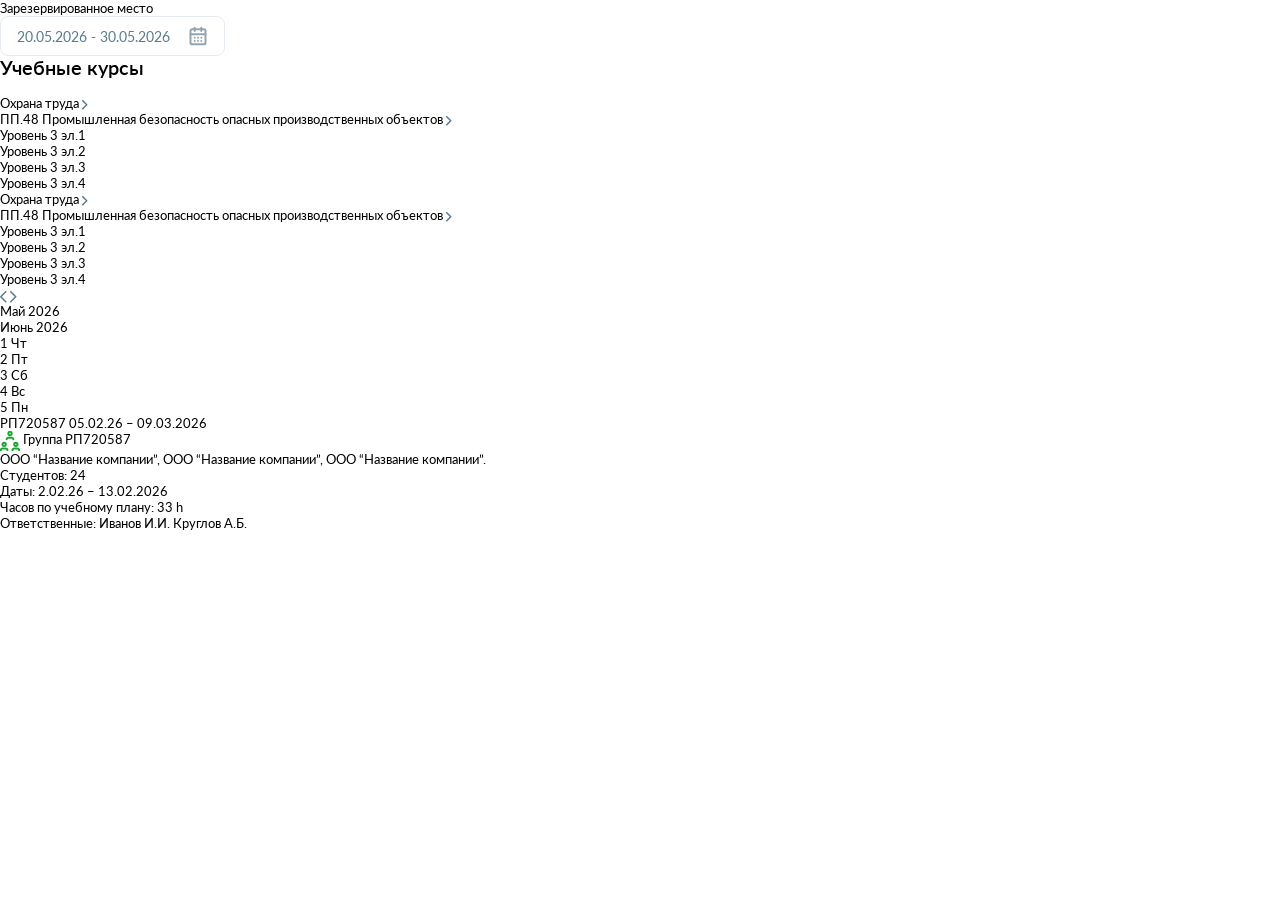
<file: index.html>
<!DOCTYPE html>
<html lang="ru">
<head>
	<meta charset="UTF-8">
	<meta http-equiv="X-UA-Compatible" content="IE=edge">
	<meta name="viewport" content="width=device-width, initial-scale=1.0">
	<link rel="icon" type="image/png" href="img/favicon.png">
	<link rel="preconnect" href="https://fonts.googleapis.com">
	<link rel="preconnect" href="https://fonts.gstatic.com" crossorigin>
	<link href="https://fonts.googleapis.com/css2?family=Lato:ital,wght@0,100;0,300;0,400;0,700;0,900;1,100;1,300;1,400;1,700;1,900&display=swap" rel="stylesheet">
	<link href="https://cdn.jsdelivr.net/npm/bootstrap@5.3.3/dist/css/bootstrap.min.css" rel="stylesheet">
  <link href="https://cdn.jsdelivr.net/npm/bootstrap-icons@1.11.3/font/bootstrap-icons.min.css" rel="stylesheet">
	<link rel="stylesheet" href="css/style.min.css">

	<title>Главная</title>
</head>

<body>

	<div class="wrapper">

		<main class="main">
			<section class="sect py-0">
				<!-- Общая обертка start -->
				<div class="sect-wrapper">
					<div class="sect-wrapper__info">
						Зарезервированное место
					</div>
					<!-- Календарь start -->
					 <div class="calendarW">
						<!-- Календарь сортировка + даты start -->
						<div class="calendarW-topbar">
							<div></div>
							<!-- Календарь выбор даты start -->
							<div class="calendarDatePicker">
								<div class="inputW">
									<input type="text" class="calendar formInput w-225" value="20.05.2026 - 30.05.2026">
								</div>
							</div>
							<!-- Календарь выбор даты end -->
						</div>
						<!-- Календарь сортировка + даты  end -->

						<!-- Календарь общая обертка start -->
						<div class="calendarW-wrapper">
							<!-- Календарь категории start -->
								<div class="calendarW-right">
									<div class="calendarW-right__search">
										<h4 class="calendarW-right__title">
											Учебные курсы
										</h4>
										<input type="text">
									</div>

									<ul class="list-reset calendarW-cat">
										<!-- Основная категория start -->
										<li class="calendarW-cat__main">
											<!-- Название основной категории start -->
											<div class="calendarW-cat__main-name">
												<span>Охрана труда</span>
												<svg width="6" height="10" viewBox="0 0 6 10" fill="none" xmlns="http://www.w3.org/2000/svg">
													<path d="M0.75 8.75L4.75 4.75L0.75 0.75" stroke="#597C8B" stroke-width="1.5" stroke-linecap="round" stroke-linejoin="round" />
												</svg>
											</div>
											<!-- Название основной категории end -->
											<ul class="list-reset calendarW-cat__level2">
												<!-- Название Категории2 категории start -->
												<li class="calendarW-cat__level2-name"  data-row-id="row-1">
													<div class="dot" style="background-color: rgba(0, 191, 112, 1);"></div>
													<span>ПП.48 Промышленная безопасность опасных производственных объектов</span>
													<svg width="6" height="10" viewBox="0 0 6 10" fill="none" xmlns="http://www.w3.org/2000/svg">
														<path d="M0.75 8.75L4.75 4.75L0.75 0.75" stroke="#597C8B" stroke-width="1.5" stroke-linecap="round" stroke-linejoin="round" />
													</svg>
												</li>
												<!-- Название Категории2 категории end -->
												<li class="calendarW-cat__level2-item"  data-row-id="row-1">
													Уровень 3 эл.1
												</li>
												<li class="calendarW-cat__level2-item"  data-row-id="row-1">
													Уровень 3 эл.2
												</li>
												<li class="calendarW-cat__level2-item disabled"  data-row-id="row-1">
													Уровень 3 эл.3
												</li>
												<li class="calendarW-cat__level2-item"  data-row-id="row-1">
													Уровень 3 эл.4
												</li>
											</ul>
										</li>
										<!-- Основная категория end -->
										 <!-- Основная категория start -->
										<li class="calendarW-cat__main">
											<!-- Название основной категории start -->
											<div class="calendarW-cat__main-name">
												<span>Охрана труда</span>
												<svg width="6" height="10" viewBox="0 0 6 10" fill="none" xmlns="http://www.w3.org/2000/svg">
													<path d="M0.75 8.75L4.75 4.75L0.75 0.75" stroke="#597C8B" stroke-width="1.5" stroke-linecap="round" stroke-linejoin="round" />
												</svg>
											</div>
											<!-- Название основной категории end -->
											<ul class="list-reset calendarW-cat__level2">
												<!-- Название Категории2 категории start -->
												<li class="calendarW-cat__level2-name"  data-row-id="row-2">
													<div class="dot" style="background-color: rgba(255, 120, 1, 1);"></div>
													<span>ПП.48 Промышленная безопасность опасных производственных объектов</span>
													<svg width="6" height="10" viewBox="0 0 6 10" fill="none" xmlns="http://www.w3.org/2000/svg">
														<path d="M0.75 8.75L4.75 4.75L0.75 0.75" stroke="#597C8B" stroke-width="1.5" stroke-linecap="round" stroke-linejoin="round" />
													</svg>
												</li>
												<!-- Название Категории2 категории end -->
												<li class="calendarW-cat__level2-item" data-row-id="row-2">
													Уровень 3 эл.1
												</li>
												<li class="calendarW-cat__level2-item" data-row-id="row-2">
													Уровень 3 эл.2
												</li>
												<li class="calendarW-cat__level2-item disabled" data-row-id="row-2">
													Уровень 3 эл.3
												</li>
												<li class="calendarW-cat__level2-item" data-row-id="row-2">
													Уровень 3 эл.4
												</li>
											</ul>
										</li>
										<!-- Основная категория end -->
									</ul>
									
								</div>
							<!-- Календарь категории end -->
							<div class="calendarW-left">
								<!-- Календарь область start -->
							 <div class="calendarW-area">
								<!-- Календарь навигация start -->
								<div class="calendarW-nav">
									<button class="btn-reset calendarW-nav__prev">
										<svg width="7" height="12" viewBox="0 0 7 12" fill="none" xmlns="http://www.w3.org/2000/svg">
											<path d="M5.75 10.75L0.75 5.75L5.75 0.75" stroke="#597C8B" stroke-width="1.5" stroke-linecap="round" stroke-linejoin="round" />
										</svg>
									</button>
									<button class="btn-reset calendarW-nav__next">
										<svg width="7" height="12" viewBox="0 0 7 12" fill="none" xmlns="http://www.w3.org/2000/svg">
											<path d="M0.75 10.75L5.75 5.75L0.75 0.75" stroke="#597C8B" stroke-width="1.5" stroke-linecap="round" stroke-linejoin="round" />
										</svg>
									</button>
								</div>
								<!-- Календарь навигация end -->
								<!-- Календарь месяца start -->
								 <div class="calendarW-mounths">
									<div class="calendarW-mounths__item">
										Май 2026
									</div>
									<div class="calendarW-mounths__item">
										Июнь 2026
									</div>
								 </div>
								 <!-- Календарь месяца end -->
								<!-- Календарь дни start -->
								<div class="calendarW-dates">
										<div class="calendarW-dates__name">
											1 <span>Чт</span>
										</div>
										<div class="calendarW-dates__name">
											2 <span>Пт</span>
										</div>
										<div class="calendarW-dates__name weekend">
											3 <span>Сб</span>
										</div>
										<div class="calendarW-dates__name weekend">
											4 <span>Вс</span>
										</div>
										<div class="calendarW-dates__name">
											5 <span>Пн</span>
										</div>
								</div>
									<!-- Календарь дни end -->
							 </div>
							<!-- Календарь область end -->
							<!-- Календарь ячейки start -->
							<div class="calendarW-cells">
								<div class="calendarW-cells__row">
									<div class="calendarW-cells__cell"></div>
									<div class="calendarW-cells__cell"></div>
									<div class="calendarW-cells__cell"></div>
									<div class="calendarW-cells__cell"></div>
								</div>
								<div class="calendarW-cells__row">
									<div class="calendarW-cells__cell"></div>
									<div class="calendarW-cells__cell"></div>
									<div class="calendarW-cells__cell"></div>
									<div class="calendarW-cells__cell"></div>
								</div>
							</div>
							<!-- Календарь ячейки end -->
							
							<!-- Календарь тултип start -->
							<div class="calendarW-ontable">
								РП720587 05.02.26 – 09.03.2026
								<div class="calendarW-tooltip">
									<a href="#" class="calendarW-tooltip__name">
										<svg width="20" height="20" viewBox="0 0 20 20" fill="none" xmlns="http://www.w3.org/2000/svg">
											<g clip-path="url(#clip0_2406_54259)">
												<path d="M7.50016 19.1667C7.50016 18.7246 7.32457 18.3007 7.01201 17.9882C6.69945 17.6756 6.27552 17.5 5.8335 17.5H2.50016C2.05814 17.5 1.63421 17.6756 1.32165 17.9882C1.00909 18.3007 0.833496 18.7246 0.833496 19.1667" stroke="#1DA72E" stroke-width="2" stroke-linecap="round" stroke-linejoin="round" />
												<path d="M19.1667 19.1667C19.1667 18.7246 18.9911 18.3007 18.6785 17.9882C18.366 17.6756 17.942 17.5 17.5 17.5H14.1667C13.7246 17.5 13.3007 17.6756 12.9882 17.9882C12.6756 18.3007 12.5 18.7246 12.5 19.1667" stroke="#1DA72E" stroke-width="2" stroke-linecap="round" stroke-linejoin="round" />
												<path d="M13.3332 8.33329C13.3332 7.89127 13.1576 7.46734 12.845 7.15478C12.5325 6.84222 12.1085 6.66663 11.6665 6.66663H8.33317C7.89114 6.66663 7.46722 6.84222 7.15466 7.15478C6.8421 7.46734 6.6665 7.89127 6.6665 8.33329" stroke="#1DA72E" stroke-width="2" stroke-linecap="round" stroke-linejoin="round" />
												<path d="M4.16667 15C5.08714 15 5.83333 14.2538 5.83333 13.3333C5.83333 12.4128 5.08714 11.6666 4.16667 11.6666C3.24619 11.6666 2.5 12.4128 2.5 13.3333C2.5 14.2538 3.24619 15 4.16667 15Z" stroke="#1DA72E" stroke-width="2" stroke-linecap="round" stroke-linejoin="round" />
												<path d="M15.8332 15C16.7536 15 17.4998 14.2538 17.4998 13.3333C17.4998 12.4128 16.7536 11.6666 15.8332 11.6666C14.9127 11.6666 14.1665 12.4128 14.1665 13.3333C14.1665 14.2538 14.9127 15 15.8332 15Z" stroke="#1DA72E" stroke-width="2" stroke-linecap="round" stroke-linejoin="round" />
												<path d="M10.0002 4.16671C10.9206 4.16671 11.6668 3.42052 11.6668 2.50004C11.6668 1.57957 10.9206 0.833374 10.0002 0.833374C9.07969 0.833374 8.3335 1.57957 8.3335 2.50004C8.3335 3.42052 9.07969 4.16671 10.0002 4.16671Z" stroke="#1DA72E" stroke-width="2" stroke-linecap="round" stroke-linejoin="round" />
											</g>
											<defs>
												<clipPath id="clip0_2406_54259">
													<rect width="20" height="20" fill="white" />
												</clipPath>
											</defs>
										</svg>
										Группа РП720587 
									</a>
									<p class="calendarW-tooltip__company">
										ООО “Название компании”, ООО “Название компании”, ООО “Название компании”.
									</p>
									<ul class="list-reset calendarW-tooltip__list">
										<li class="calendarW-tooltip__item">
											<span>Студентов:</span> 24
										</li>
										<li class="calendarW-tooltip__item">
											<span>Даты:</span> 2.02.26 – 13.02.2026
										</li>
										<li class="calendarW-tooltip__item">
											<span>Часов по учебному плану:</span> 33 h
										</li>
										<li class="calendarW-tooltip__item">
											<span>Ответственные:</span> Иванов И.И. Круглов А.Б.
										</li>
									</ul>
								</div>
							</div>
							 <!-- Календарь тултип end -->
							</div>
						</div>
						<!-- Календарь общая обертка start -->

					 </div>
					 <!-- Календарь end -->
				</div>
				<!-- Общая обертка end -->
			</section>
		</main>

	</div>


	<script src="js/app.min.js"></script>



</body>

</html>
</file>
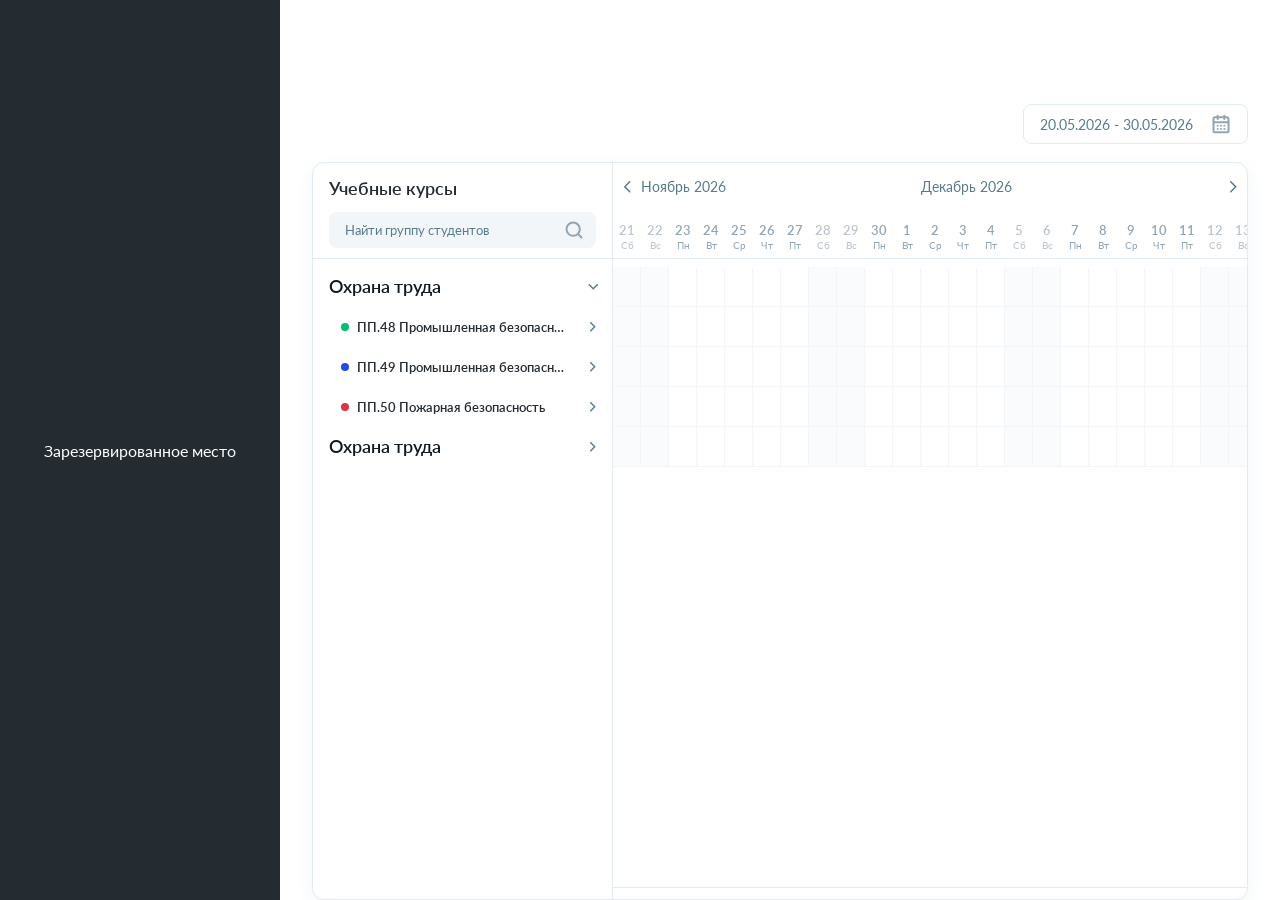
<file: calendar.html>
<!DOCTYPE html>
<html lang="ru">
<head>
<meta charset="UTF-8">
<meta name="viewport" content="width=device-width, initial-scale=1.0">
<title>Calendar Widget</title>
<link rel="preconnect" href="https://fonts.googleapis.com">
<link rel="preconnect" href="https://fonts.gstatic.com" crossorigin>
<link href="https://fonts.googleapis.com/css2?family=Lato:ital,wght@0,100;0,300;0,400;0,700;0,900;1,100;1,300;1,400;1,700;1,900&display=swap" rel="stylesheet">
<link rel="stylesheet" href="css/style.min.css">
<script defer src="js/app.min.js"></script>
<style>
  :root {
    --light-light-gray: #E2EBF0;
  }

  .sect-wrapper {
    width: 100%;
    height: 100vh;
    min-height: 100vh;
    display: flex;
    align-items: flex-start;
    justify-content: flex-start;
  }
  .sect-wrapper__info {
    display: flex;
    align-items: center;
    justify-content: center;
    width: 280px;
    min-width: 280px;
    height: 100%;
    background-color: #242B31;
    color: #fff;
    font-size: 16px;
  }

  .calendarW {
    width: 100%;
    height: 100vh;
    padding: 0 32px;
    padding-top: 104px;
    overflow: hidden;
    display: flex;
    flex-direction: column;
  }
  .calendarW-topbar {
    margin-bottom: 18px;
    display: flex;
    align-items: center;
    justify-content: space-between;
    flex-shrink: 0;
  }

  .calendarW-wrapper {
    width: 100%;
    flex: 1;
    display: flex;
    align-items: flex-start;
    justify-content: flex-start;
    border: 1px solid var(--light-light-gray);
    border-radius: 12px;
    box-shadow: 0 6px 16px 0 rgba(237,243,246,0.8);
    overflow: hidden;
    min-height: 0;
  }

  /* ============ RIGHT SIDEBAR (categories) ============ */
  .calendarW-right {
    width: 300px;
    min-width: 300px;
    height: 100%;
    border-right: 1px solid var(--light-light-gray);
    display: flex;
    flex-direction: column;
    overflow: hidden;
  }
  .calendarW-right__search {
    height: 96px;
    display: flex;
    flex-direction: column;
    align-items: flex-start;
    justify-content: flex-start;
    gap: 12px;
    padding: 15px 16px 11px 16px;
    border-bottom: 1px solid var(--light-light-gray);
    flex-shrink: 0;
  }
  .calendarW-right__title {
    margin: 0;
    font-weight: 600;
    font-size: 18px;
    line-height: 122%;
    color: #242B31;
  }
  .seach-calendar-wrapper {
    width: 100%;
    position: relative;
  }

  .seach-calendar {
    border-radius: 8px;
    padding: 10px 36px 10px 16px;
    width: 100%;
    height: 36px;
    background: #F2F6F9;
    border: none;
    outline: none;
    font-weight: 400;
    font-size: 13px;
    line-height: 123%;
    color: #597C8B;
  }


   .seach-calendar-wrapper::after {
      content: '';
      position: absolute;
      top: 50%;
      right: 12px;
      transform: translateY(-50%);
      display: block;
      width: 20px;
      height: 20px;
      background-image: url('img/icons/search.svg');
      background-size: 20px 20px;
    
   }

   .seach-calendar::placeholder {
    font-weight: 400;
    font-size: 13px;
    line-height: 123%;
    color: #597C8B;
   }

  /* Cats scroll */
  .calendarW-cat-scroll {
    overflow-y: auto;
    flex: 1;
    min-height: 0;
  }

  .calendarW-cat {
    padding: 8px 0;
  }
  .calendarW-cat__main-name {
    width: 100%;
    height: 40px;
    padding: 0 16px;
    display: flex;
    align-items: center;
    justify-content: space-between;
    cursor: pointer;
    transition: background-color 0.3s ease-in;
  }
  .calendarW-cat__main-name:hover { background-color: #F2F6F9; }
  .calendarW-cat__main-name span {
    display: block;
    font-weight: 600;
    font-size: 18px;
    line-height: 122%;
    color: #101A23;
  }

  .calendarW-cat__level2-name {
    width: 100%;
    height: 40px;
    padding: 0 16px;
    display: flex;
    align-items: center;
    justify-content: space-between;
    cursor: pointer;
    transition: background-color 0.3s ease-in;
  }
  .calendarW-cat__level2-name:hover { background-color: #F2F6F9; }
  .calendarW-cat__level2-name .dot {
    margin: 0 8px 0 12px;
    display: block;
    width: 8px;
    height: 8px;
    border-radius: 100%;
    flex-shrink: 0;
  }
  .calendarW-cat__level2-name span {
    white-space: nowrap;
    overflow: hidden;
    font-weight: 600;
    text-overflow: ellipsis;
    width: 100%;
    display: block;
    color: #242B31;
  }
  .calendarW-cat__level2-name svg {
    margin-left: 22px;
    display: block;
    flex-shrink: 0;
  }

  /* Arrow rotation when open */
  .calendarW-cat__main-name svg,
  .calendarW-cat__level2-name svg {
    transition: transform 0.25s ease;
  }
  .calendarW-cat__main-name.open svg,
  .calendarW-cat__level2-name.open svg {
    transform: rotate(90deg);
  }
  .calendarW-cat__level2-item {
    width: 100%;
    height: 40px;
    padding: 0 16px 0 44px;
    display: flex;
    align-items: center;
    justify-content: flex-start;
    font-weight: 600;
    font-size: 13px;
    line-height: 123%;
    color: #242B31;
    transition: color 0.3s ease-in;
  }
  .calendarW-cat__level2-item.disabled { color: #93A5B2; }

  /* ============ LEFT (calendar area) ============ */
  .calendarW-left {
    width: 100%;
    display: flex;
    flex-direction: column;
    height: 100%;
    overflow: hidden;
    position: relative;
  }

  /* Fixed header: nav + months + dates */
  .calendarW-header {
    flex-shrink: 0;
    position: relative;
  }

  .calendarW-area {
    width: 100%;
    height: 96px;
    position: relative;
    overflow: hidden;
  }

  .calendarW-nav {
    position: absolute;
    top: 14px;
    left: 0;
    width: 100%;
    display: flex;
    align-items: center;
    justify-content: space-between;
    z-index: 10;
    pointer-events: none;
    padding: 0 4px;
  }
  .calendarW-nav__prev,
  .calendarW-nav__next {
    display: flex;
    align-items: center;
    justify-content: center;
    width: 20px;
    height: 20px;
    transition: background-color 0.3s ease-in;
    border-radius: 6px;
    pointer-events: all;
    background-color: #fff;
  }
  .calendarW-nav__prev:hover,
  .calendarW-nav__next:hover { background-color: #F2F6F9; }

  /* Months strip */
  .calendarW-mounths-wrap {
    overflow: hidden;
    width: 100%;
  }
  .calendarW-mounths {
    display: flex;
    align-items: center;
    justify-content: flex-start;
    width: max-content;
    padding: 14px 0 6px 0;
  }
  .calendarW-mounths__item {
		padding-top: 14px;
		width: max-content;
    font-weight: 400;
    font-size: 14px;
    line-height: 143%;
    color: #597C8B;
    /* positioned by JS */
    position: absolute;
  }

  /* Dates strip */
  .calendarW-dates-wrap {
    margin-top: 11px;
    overflow: hidden;
    width: 100%;
    border-bottom: 1px solid var(--light-light-gray);
  }
  .calendarW-dates {
    display: flex;
    align-items: flex-start;
    justify-content: flex-start;
    width: max-content;
  }
  .calendarW-dates__name {
    width: 28px;
    display: flex;
    flex-direction: column;
    align-items: center;
    justify-content: center;
    flex-shrink: 0;
    font-weight: 600;
    font-size: 13px;
    line-height: 123%;
    text-align: center;
    color: #93A5B2;
    padding: 4px 0;
  }
  .calendarW-dates__name span {
    font-size: 10px;
    font-weight: 400;
    color: #93A5B2;
  }
  .calendarW-dates__name.weekend { color: #BCC4CD; }
  .calendarW-dates__name.weekend span { color: #BCC4CD; }

  /* Scrollable body */
  .calendarW-body {
    flex: 1;
    overflow-y: auto;
    overflow-x: hidden;
    min-height: 0;
    position: relative;
  }

  /* Cells */
  .calendarW-cells {
    padding: 8px 0;
    display: flex;
    flex-direction: column;
    align-items: flex-start;
    justify-content: flex-start;
  }
  .calendarW-cells__row {
    display: flex;
    align-items: flex-start;
    justify-content: flex-start;
    width: max-content;
  }
  .calendarW-cells__cell {
    width: 28px;
    height: 40px;
    border-right: 1px solid #F2F6F9;
    border-bottom: 1px solid #F2F6F9;
    flex-shrink: 0;
  }
  .calendarW-cells__cell.weekend {
    background-color: #F9FBFC;
  }
  .calendarW-cells__row.active .calendarW-cells__cell {
    /* colored by JS via inline background */
  }

  /* Scrollbar at bottom */
  .calendarW-scrollbar-wrap {
    flex-shrink: 0;
    height: 12px;
    overflow-x: auto;
    overflow-y: hidden;
    border-top: 1px solid var(--light-light-gray);
  }
  .calendarW-scrollbar-inner {
    height: 1px;
  }

  .calendarW-ontable {
    cursor: pointer;
    position: absolute;
    height: 24px;
    padding-bottom: 8px;
    border-bottom: 2px solid rgba(29, 167, 46, 1);
    font-size: 13px;
    font-weight: 600;
    white-space: nowrap;
    z-index: 5;
    overflow: visible;
  }
  .calendarW-tooltip {
    display: none;
    position: fixed;
    max-width: 309px;
    width: 309px;
    padding: 16px;
    border: 1px solid var(--light-light-gray);
    border-radius: 12px;
    box-shadow: 0 8px 48px 0 rgba(158, 187, 204, 0.3);
    background: #fff;
    flex-direction: column;
    align-items: flex-start;
    gap: 12px;
    z-index: 1000;
    cursor: default;
  }
  .calendarW-tooltip__name {
    display: flex;
    align-items: center;
    justify-content: flex-start;
    gap: 8px;
    font-weight: 600;
    font-size: 18px;
    line-height: 122%;
    color: #1DA72E;
    text-decoration: none;
    cursor: pointer;
    transition: all 0.3s ease-in;
  }
  .calendarW-tooltip__name:hover {
    opacity: 0.7;
  }
  .calendarW-tooltip__name svg { display: block; width: 20px; height: 20px; }
  .calendarW-tooltip__company {
    margin: 0;
    font-weight: 400;
    font-size: 13px;
    line-height: 123%;
    color: #242B31;
    white-space: wrap;
  }
  .calendarW-tooltip__list {
    display: flex;
    flex-direction: column;
    align-items: flex-start;
    justify-content: flex-start;
    gap: 12px;
    width: 100%;
  }
  .calendarW-tooltip__item {
    font-weight: 400;
    margin: 0;
    display: flex;
    align-items: center;
    justify-content: flex-start;
    gap: 4px;
    color: #242B31;
  }
  .calendarW-tooltip__item span { color: #597C8B; }
</style>
</head>
<body>

<section class="sect py-0">
  <div class="sect-wrapper">
    <div class="sect-wrapper__info">Зарезервированное место</div>

    <div class="calendarW">
      <!-- Topbar -->
      <div class="calendarW-topbar">
        <div></div>
        <div class="calendarDatePicker">
          <div class="inputW">
            <input type="text" class="calendar formInput w-225" value="20.05.2026 - 30.05.2026">
          </div>
        </div>
      </div>

      <!-- Main wrapper -->
      <div class="calendarW-wrapper">

        <!-- Categories -->
        <div class="calendarW-right">
          <div class="calendarW-right__search">
            <h4 class="calendarW-right__title">Учебные курсы</h4>
            <div class="seach-calendar-wrapper">
              <input type="search" class="seach-calendar" placeholder="Найти группу студентов">
            </div>
          </div>
          <div class="calendarW-cat-scroll">
            <ul class="list-reset calendarW-cat">

              <!-- Cat 1 -->
              <li class="calendarW-cat__main">
                <div class="calendarW-cat__main-name open">
                  <span>Охрана труда</span>
                  <svg width="6" height="10" viewBox="0 0 6 10" fill="none"><path d="M0.75 8.75L4.75 4.75L0.75 0.75" stroke="#597C8B" stroke-width="1.5" stroke-linecap="round" stroke-linejoin="round"/></svg>
                </div>
                <ul class="list-reset calendarW-cat__level2" data-row="0">
                  <li class="calendarW-cat__level2-name">
                    <div class="dot" style="background-color: rgba(0,191,112,1);"></div>
                    <span>ПП.48 Промышленная безопасность опасных производственных объектов</span>
                    <svg width="6" height="10" viewBox="0 0 6 10" fill="none"><path d="M0.75 8.75L4.75 4.75L0.75 0.75" stroke="#597C8B" stroke-width="1.5" stroke-linecap="round" stroke-linejoin="round"/></svg>
                  </li>
                  <li class="calendarW-cat__level2-item">РП720587 25.04.2026 – 15.05.2026</li>
                  <li class="calendarW-cat__level2-item">РП720588 20.05.2026 – 05.06.2026</li>
                  <li class="calendarW-cat__level2-item">РП720591 28.04.2026 – 10.05.2026</li>
                  <li class="calendarW-cat__level2-item">РП720592 03.05.2026 – 20.05.2026</li>
                  <li class="calendarW-cat__level2-item">РП720593 12.05.2026 – 25.05.2026</li>
                </ul>
                <ul class="list-reset calendarW-cat__level2" data-row="1">
                  <li class="calendarW-cat__level2-name">
                    <div class="dot" style="background-color: rgb(38, 73, 226);"></div>
                    <span>ПП.49 Промышленная безопасность</span>
                    <svg width="6" height="10" viewBox="0 0 6 10" fill="none"><path d="M0.75 8.75L4.75 4.75L0.75 0.75" stroke="#597C8B" stroke-width="1.5" stroke-linecap="round" stroke-linejoin="round"/></svg>
                  </li>
                  <li class="calendarW-cat__level2-item">РП720589 05.05.2026 – 28.05.2026</li>
                  <li class="calendarW-cat__level2-item">РП720595 22.04.2026 – 08.05.2026</li>
                  <li class="calendarW-cat__level2-item">РП720596 10.05.2026 – 22.05.2026</li>
                  <li class="calendarW-cat__level2-item">РП720597 15.05.2026 – 30.05.2026</li>
                  <li class="calendarW-cat__level2-item">РП720598 20.05.2026 – 03.06.2026</li>
                </ul>
                <ul class="list-reset calendarW-cat__level2" data-row="3">
                  <li class="calendarW-cat__level2-name">
                    <div class="dot" style="background-color: rgb(220, 53, 69);"></div>
                    <span>ПП.50 Пожарная безопасность</span>
                    <svg width="6" height="10" viewBox="0 0 6 10" fill="none"><path d="M0.75 8.75L4.75 4.75L0.75 0.75" stroke="#597C8B" stroke-width="1.5" stroke-linecap="round" stroke-linejoin="round"/></svg>
                  </li>
                  <li class="calendarW-cat__level2-item">РП720601</li>
                  <li class="calendarW-cat__level2-item">РП720602</li>
                  <li class="calendarW-cat__level2-item">РП720603</li>
                </ul>
              </li>

              <!-- Cat 2 -->
              <li class="calendarW-cat__main">
                <div class="calendarW-cat__main-name">
                  <span>Охрана труда</span>
                  <svg width="6" height="10" viewBox="0 0 6 10" fill="none"><path d="M0.75 8.75L4.75 4.75L0.75 0.75" stroke="#597C8B" stroke-width="1.5" stroke-linecap="round" stroke-linejoin="round"/></svg>
                </div>
                <ul class="list-reset calendarW-cat__level2" data-row="2">
                  <li class="calendarW-cat__level2-name">
                    <div class="dot" style="background-color: rgba(255,120,1,1);"></div>
                    <span>ПП.48 Промышленная безопасность опасных производственных объектов</span>
                    <svg width="6" height="10" viewBox="0 0 6 10" fill="none"><path d="M0.75 8.75L4.75 4.75L0.75 0.75" stroke="#597C8B" stroke-width="1.5" stroke-linecap="round" stroke-linejoin="round"/></svg>
                  </li>
                  <li class="calendarW-cat__level2-item">РП720589</li>
                  <li class="calendarW-cat__level2-item">РП720595</li>
                  <li class="calendarW-cat__level2-item">РП720596</li>
                  <li class="calendarW-cat__level2-item">РП720597</li>
                  <li class="calendarW-cat__level2-item">РП720598</li>
                </ul>
              </li>

            </ul>
          </div>
        </div>
        <!-- /Categories -->

        <!-- Calendar area -->
        <div class="calendarW-left">
          <div class="calendarW-header">
            <!-- Nav buttons -->
            <div class="calendarW-area">
              <div class="calendarW-nav">
                <button class="btn-reset calendarW-nav__prev">
                  <svg width="7" height="12" viewBox="0 0 7 12" fill="none"><path d="M5.75 10.75L0.75 5.75L5.75 0.75" stroke="#597C8B" stroke-width="1.5" stroke-linecap="round" stroke-linejoin="round"/></svg>
                </button>
                <button class="btn-reset calendarW-nav__next">
                  <svg width="7" height="12" viewBox="0 0 7 12" fill="none"><path d="M0.75 10.75L5.75 5.75L0.75 0.75" stroke="#597C8B" stroke-width="1.5" stroke-linecap="round" stroke-linejoin="round"/></svg>
                </button>
              </div>
              <!-- Month labels positioned absolutely -->
              <div class="calendarW-mounths-wrap" style="height:44px; position:relative;">
                <div class="calendarW-mounths" id="calendarMounths"></div>
              </div>
              <!-- Dates strip -->
              <div class="calendarW-dates-wrap">
                <div class="calendarW-dates" id="calendarDates"></div>
              </div>
            </div>
          </div>

          <!-- Scrollable body with cells -->
          <div class="calendarW-body" id="calendarBody">
            <div class="calendarW-cells" id="calendarCells">
              <!-- rows generated by JS -->
            </div>

          </div><!-- /calendarW-body -->

          <!-- Horizontal scrollbar at bottom -->
          <div class="calendarW-scrollbar-wrap" id="calendarScrollbarWrap">
            <div class="calendarW-scrollbar-inner" id="calendarScrollbarInner"></div>
          </div>

        </div><!-- /calendarW-left -->
      </div><!-- /calendarW-wrapper -->
    </div><!-- /calendarW -->
  </div>
</section>

<script>
document.addEventListener('DOMContentLoaded', function () {

  // =============================================
  // CONFIG
  // =============================================
  const CELL_W = 28;
  const TOTAL_MONTHS = 3;
  const RU_MONTHS = ['Январь','Февраль','Март','Апрель','Май','Июнь','Июль','Август','Сентябрь','Октябрь','Ноябрь','Декабрь'];
  const RU_DAYS_SHORT = ['Вс','Пн','Вт','Ср','Чт','Пт','Сб'];
  const ROW_H = 40; // must match .calendarW-cells__cell height

  // =============================================
  // BARS DATA  (row = data-row на level2, barRow = индекс строки внутри level2)
  // level2-name всегда строка 0 внутри своего level2
  // level2-item[0] → строка 1, [1] → строка 2, etc.
  // =============================================
  const BARS_DATA = [
    // === level2Row:0 (первая категория ПП.48, зелёная) ===
    // itemRow:1 = РП720587
    {
      level2Row: 0, itemRow: 1,
      label: 'РП720587',
      dateFrom: '2026-04-25', dateTo: '2026-05-15',
      color: 'rgba(0,191,112,1)',
      tooltip: { group: 'РП720587', company: 'ООО "Название компании", ООО "Название компании".', students: 24, dates: '25.04.26 – 15.05.2026', hours: '33 h', responsible: 'Иванов И.И. Круглов А.Б.' }
    },
    // itemRow:2 = РП720588
    {
      level2Row: 0, itemRow: 2,
      label: 'РП720588',
      dateFrom: '2026-05-20', dateTo: '2026-06-05',
      color: 'rgba(0,191,112,1)',
      tooltip: { group: 'РП720588', company: 'ООО "Название компании".', students: 12, dates: '20.05.26 – 05.06.2026', hours: '16 h', responsible: 'Петров П.П.' }
    },
    // itemRow:3 = РП720591
    {
      level2Row: 0, itemRow: 3,
      label: 'РП720591',
      dateFrom: '2026-04-28', dateTo: '2026-05-10',
      color: 'rgba(0,191,112,1)',
      tooltip: { group: 'РП720591', company: 'ООО "Название компании".', students: 8, dates: '28.04.26 – 10.05.2026', hours: '20 h', responsible: 'Иванов И.И.' }
    },
    // itemRow:4 = РП720592
    {
      level2Row: 0, itemRow: 4,
      label: 'РП720592',
      dateFrom: '2026-05-03', dateTo: '2026-05-20',
      color: 'rgba(0,191,112,1)',
      tooltip: { group: 'РП720592', company: 'ООО "Название компании".', students: 15, dates: '03.05.26 – 20.05.2026', hours: '28 h', responsible: 'Сидоров С.С.' }
    },
    // itemRow:5 = РП720593
    {
      level2Row: 0, itemRow: 5,
      label: 'РП720593',
      dateFrom: '2026-05-12', dateTo: '2026-05-25',
      color: 'rgba(0,191,112,1)',
      tooltip: { group: 'РП720593', company: 'ООО "Название компании".', students: 6, dates: '12.05.26 – 25.05.2026', hours: '18 h', responsible: 'Петров П.П.' }
    },

    // === level2Row:1 (вторая категория ПП.48, оранжевая) ===
    // itemRow:1 = РП720589
    {
      level2Row: 1, itemRow: 1,
      label: 'РП720589',
      dateFrom: '2026-05-05', dateTo: '2026-05-28',
      color: 'rgba(38, 73, 226,1)',
      tooltip: { group: 'РП720589', company: 'ООО "Другая компания".', students: 18, dates: '05.05.26 – 28.05.2026', hours: '24 h', responsible: 'Сидоров С.С.' }
    },
    // itemRow:2 = РП720595
    {
      level2Row: 1, itemRow: 2,
      label: 'РП720595',
      dateFrom: '2026-04-22', dateTo: '2026-05-08',
      color: 'rgba(38, 73, 226,1)',
      tooltip: { group: 'РП720595', company: 'ООО "Другая компания".', students: 9, dates: '22.04.26 – 08.05.2026', hours: '16 h', responsible: 'Сидоров С.С.' }
    },
    // itemRow:3 = РП720596
    {
      level2Row: 1, itemRow: 3,
      label: 'РП720596',
      dateFrom: '2026-05-10', dateTo: '2026-05-22',
      color: 'rgba(38, 73, 226,1)',
      tooltip: { group: 'РП720596', company: 'ООО "Другая компания".', students: 11, dates: '10.05.26 – 22.05.2026', hours: '18 h', responsible: 'Иванов И.И.' }
    },
    // itemRow:4 = РП720597
    {
      level2Row: 1, itemRow: 4,
      label: 'РП720597',
      dateFrom: '2026-05-15', dateTo: '2026-05-30',
      color: 'rgba(38, 73, 226,1)',
      tooltip: { group: 'РП720597', company: 'ООО "Другая компания".', students: 7, dates: '15.05.26 – 30.05.2026', hours: '14 h', responsible: 'Круглов А.Б.' }
    },
    // itemRow:5 = РП720598
    {
      level2Row: 1, itemRow: 5,
      label: 'РП720598',
      dateFrom: '2026-05-20', dateTo: '2026-06-03',
      color: 'rgba(38, 73, 226,1)',
      tooltip: { group: 'РП720598', company: 'ООО "Другая компания".', students: 13, dates: '20.05.26 – 03.06.2026', hours: '20 h', responsible: 'Петров П.П.' }
    }
  ];

  const GROUP_SVG = `<svg width="20" height="20" viewBox="0 0 20 20" fill="none" xmlns="http://www.w3.org/2000/svg"><g clip-path="url(#cg)"><path d="M7.5 19.167C7.5 18.725 7.325 18.3 7.012 17.988C6.699 17.676 6.276 17.5 5.833 17.5H2.5C2.058 17.5 1.634 17.676 1.322 17.988C1.009 18.3 0.833 18.725 0.833 19.167" stroke="#1DA72E" stroke-width="2" stroke-linecap="round" stroke-linejoin="round"/><path d="M19.167 19.167C19.167 18.725 18.991 18.3 18.679 17.988C18.366 17.676 17.942 17.5 17.5 17.5H14.167C13.725 17.5 13.3 17.676 12.988 17.988C12.676 18.3 12.5 18.725 12.5 19.167" stroke="#1DA72E" stroke-width="2" stroke-linecap="round" stroke-linejoin="round"/><path d="M13.333 8.333C13.333 7.891 13.158 7.467 12.845 7.155C12.533 6.842 12.109 6.667 11.667 6.667H8.333C7.891 6.667 7.467 6.842 7.155 7.155C6.842 7.467 6.667 7.891 6.667 8.333" stroke="#1DA72E" stroke-width="2" stroke-linecap="round" stroke-linejoin="round"/><path d="M4.167 15C5.087 15 5.833 14.254 5.833 13.333C5.833 12.413 5.087 11.667 4.167 11.667C3.246 11.667 2.5 12.413 2.5 13.333C2.5 14.254 3.246 15 4.167 15Z" stroke="#1DA72E" stroke-width="2" stroke-linecap="round" stroke-linejoin="round"/><path d="M15.833 15C16.754 15 17.5 14.254 17.5 13.333C17.5 12.413 16.754 11.667 15.833 11.667C14.913 11.667 14.167 12.413 14.167 13.333C14.167 14.254 14.913 15 15.833 15Z" stroke="#1DA72E" stroke-width="2" stroke-linecap="round" stroke-linejoin="round"/><path d="M10 4.167C10.92 4.167 11.667 3.42 11.667 2.5C11.667 1.58 10.92 0.833 10 0.833C9.08 0.833 8.333 1.58 8.333 2.5C8.333 3.42 9.08 4.167 10 4.167Z" stroke="#1DA72E" stroke-width="2" stroke-linecap="round" stroke-linejoin="round"/></g><defs><clipPath id="cg"><rect width="20" height="20" fill="white"/></clipPath></defs></svg>`;

  // =============================================
  // STATE
  // =============================================
  let monthOffset = 0;
  let currentScrollLeft = 0;
  let currentDays = [];
  let currentStartDate = null;

  // =============================================
  // HELPERS
  // =============================================
  function isWeekend(date) {
    const d = date.getDay();
    return d === 0 || d === 6;
  }

  function buildDays(startDate) {
    const days = [];
    const d = new Date(startDate);
    const endDate = new Date(startDate);
    endDate.setMonth(endDate.getMonth() + TOTAL_MONTHS);
    while (d < endDate) {
      days.push(new Date(d));
      d.setDate(d.getDate() + 1);
    }
    return days;
  }

  function getStartDate() {
    const now = new Date();
    return new Date(now.getFullYear(), now.getMonth() - 1 + monthOffset, 21);
  }

  // =============================================
  // DOM REFS
  // =============================================
  const datesContainer   = document.getElementById('calendarDates');
  const mounthsContainer = document.getElementById('calendarMounths');
  const cellsContainer   = document.getElementById('calendarCells');
  const scrollbarWrap    = document.getElementById('calendarScrollbarWrap');
  const scrollbarInner   = document.getElementById('calendarScrollbarInner');
  const calendarBody     = document.getElementById('calendarBody');
  const catScrollEl      = document.querySelector('.calendarW-cat-scroll');
  const datesWrap        = datesContainer.parentElement;

  // =============================================
  // COMPUTE VISIBLE ROWS
  // Every visible element in the category list = one row in the table
  // =============================================
  function getVisibleRows() {
    const rows = [];
    document.querySelectorAll('.calendarW-cat__main').forEach((main, mainIdx) => {
      // main-name is always visible → always a row
      rows.push({ type: 'main', mainIdx, level2Row: null, itemIndex: null, el: main.querySelector('.calendarW-cat__main-name') });

      // Iterate over ALL level2 groups inside this category
      main.querySelectorAll('.calendarW-cat__level2').forEach(level2 => {
        if (level2.style.display === 'none' || level2.style.display === '') return;

        const level2Row = parseInt(level2.dataset.row);

        // level2-name → row
        rows.push({ type: 'level2name', mainIdx, level2Row, itemIndex: 0, el: level2.querySelector('.calendarW-cat__level2-name') });

        // level2-items (only visible ones)
        level2.querySelectorAll('.calendarW-cat__level2-item').forEach((item, idx) => {
          if (item.style.display !== 'none') {
            rows.push({ type: 'item', mainIdx, level2Row, itemIndex: idx + 1, el: item });
          }
        });
      });
    });
    return rows;
  }

  // =============================================
  // RENDER CALENDAR (dates + months)
  // =============================================
  function renderCalendar() {
    currentStartDate = getStartDate();
    currentDays = buildDays(currentStartDate);
    const totalWidth = currentDays.length * CELL_W;

    // Dates
    datesContainer.innerHTML = '';
    currentDays.forEach(day => {
      const el = document.createElement('div');
      el.className = 'calendarW-dates__name' + (isWeekend(day) ? ' weekend' : '');
      el.dataset.date = day.toISOString().slice(0, 10);
      el.innerHTML = `${day.getDate()} <span>${RU_DAYS_SHORT[day.getDay()]}</span>`;
      datesContainer.appendChild(el);
    });

    // Month labels
    mounthsContainer.innerHTML = '';
    const monthPositions = {};
    currentDays.forEach((day, idx) => {
      const key = `${day.getFullYear()}-${day.getMonth()}`;
      if (!(key in monthPositions)) {
        monthPositions[key] = { idx, year: day.getFullYear(), month: day.getMonth() };
      }
    });
    Object.values(monthPositions).forEach(mp => {
      const label = document.createElement('div');
      label.className = 'calendarW-mounths__item';
      label.textContent = `${RU_MONTHS[mp.month]} ${mp.year}`;
      label.style.left = ((mp.idx + 1) * CELL_W) + 'px';
      label.style.top = '0';
      mounthsContainer.appendChild(label);
    });

    // Scrollbar
    scrollbarInner.style.width = totalWidth + 'px';
    scrollbarInner.style.height = '1px';
  }

  // =============================================
  // REAPPLY HIGHLIGHTS — restore bg color for all active level2 rows
  // =============================================
  function reapplyHighlights() {
    document.querySelectorAll('.calendarW-cat__level2.active').forEach(level2 => {
      const dot = level2.querySelector('.dot');
      if (!dot) return;
      const color = window.getComputedStyle(dot).backgroundColor;
      const parts = color.match(/\d+(\.\d+)?/g) || [];
      if (parts.length < 3) return;
      const [r, g, b] = parts;
      const l2idx = level2.dataset.row;
      document.querySelectorAll(`.calendarW-cells__row[data-level2row="${l2idx}"]`).forEach(row => {
        row.querySelectorAll('.calendarW-cells__cell').forEach(c => {
          c.style.backgroundColor = `rgba(${r},${g},${b},0.1)`;
        });
      });
    });
  }

  // =============================================
  // RENDER CELLS — one row per visible category element
  // =============================================
  function renderCells() {
    cellsContainer.innerHTML = '';
    document.querySelectorAll('.calendarW-ontable').forEach(el => el.remove());

    const visibleRows = getVisibleRows();

    visibleRows.forEach((rowInfo, rowIdx) => {
      const row = document.createElement('div');
      row.className = 'calendarW-cells__row';
      row.dataset.cellrow = rowIdx;
      if (rowInfo.level2Row !== null) {
        row.dataset.level2row = rowInfo.level2Row;
        row.dataset.itemindex = rowInfo.itemIndex;
      }

      currentDays.forEach(day => {
        const cell = document.createElement('div');
        cell.className = 'calendarW-cells__cell' + (isWeekend(day) ? ' weekend' : '');
        cell.dataset.date = day.toISOString().slice(0, 10);
        row.appendChild(cell);
      });
      cellsContainer.appendChild(row);
    });

    renderBars(visibleRows);
    syncScroll(currentScrollLeft);
    reapplyHighlights();
  }

  // =============================================
  // RENDER BARS
  // =============================================
  function renderBars(visibleRows) {
    document.querySelectorAll('.calendarW-ontable').forEach(el => el.remove());

    const dateIndex = {};
    currentDays.forEach((d, i) => {
      dateIndex[d.toISOString().slice(0, 10)] = i;
    });

    const startStr = currentStartDate.toISOString().slice(0, 10);
    const endDate = new Date(currentStartDate);
    endDate.setMonth(endDate.getMonth() + TOTAL_MONTHS);
    const endStr = endDate.toISOString().slice(0, 10);

    BARS_DATA.forEach(bar => {
      if (bar.dateTo < startStr || bar.dateFrom > endStr) return;

      const fromStr = bar.dateFrom < startStr ? startStr : bar.dateFrom;
      const toStr   = bar.dateTo   > endStr   ? endStr   : bar.dateTo;

      const fromIdx = dateIndex[fromStr];
      const toIdx   = dateIndex[toStr];
      if (fromIdx === undefined || toIdx === undefined) return;

      // Find the matching row index in visibleRows
      const rowIdx = visibleRows.findIndex(r =>
        r.level2Row === bar.level2Row && r.itemIndex === bar.itemRow
      );
      if (rowIdx === -1) return; // row not visible

      const barLeft  = fromIdx * CELL_W;
      const barWidth = (toIdx - fromIdx + 1) * CELL_W;
      const barTop = rowIdx * ROW_H + (ROW_H + 5) / 2;

      const labelText = `${bar.label} ${bar.dateFrom.split('-').reverse().join('.')} – ${bar.dateTo.split('-').reverse().join('.')}`;
      const t = bar.tooltip;

      const ontable = document.createElement('div');
      ontable.className = 'calendarW-ontable';
      ontable.dataset.origLeft = barLeft;
      ontable.style.top    = barTop + 'px';
      ontable.style.left   = (barLeft - currentScrollLeft) + 'px';
      ontable.style.width  = barWidth + 'px';
      ontable.style.borderBottomColor = bar.color;
      ontable.style.overflow = 'hidden';
      ontable.style.textOverflow = 'ellipsis';
      ontable.innerHTML = `${labelText}<div class="calendarW-tooltip"><a href="#" class="calendarW-tooltip__name">${GROUP_SVG}Группа ${t.group}</a><p class="calendarW-tooltip__company">${t.company}</p><ul class="list-reset calendarW-tooltip__list"><li class="calendarW-tooltip__item"><span>Студентов:</span> ${t.students}</li><li class="calendarW-tooltip__item"><span>Даты:</span> ${t.dates}</li><li class="calendarW-tooltip__item"><span>Часов по учебному плану:</span> ${t.hours}</li><li class="calendarW-tooltip__item"><span>Ответственные:</span> ${t.responsible}</li></ul></div>`;

      calendarBody.appendChild(ontable);
    });
  }

  // =============================================
  // SCROLL SYNC  (horizontal)
  // =============================================
  function syncScroll(left) {
    datesContainer.style.transform = `translateX(-${left}px)`;
    mounthsContainer.style.transform = `translateX(-${left}px)`;
    document.querySelectorAll('.calendarW-cells__row').forEach(row => {
      row.style.transform = `translateX(-${left}px)`;
    });
    document.querySelectorAll('.calendarW-ontable').forEach(bar => {
      const origLeft = parseFloat(bar.dataset.origLeft);
      bar.style.left = (origLeft - left) + 'px';
    });
  }

  scrollbarWrap.addEventListener('scroll', function () {
    currentScrollLeft = scrollbarWrap.scrollLeft;
    syncScroll(currentScrollLeft);
  });

  document.querySelector('.calendarW-left').addEventListener('wheel', function (e) {
    if (e.shiftKey) {
      e.preventDefault();
      currentScrollLeft = Math.max(0, currentScrollLeft + e.deltaY);
      scrollbarWrap.scrollLeft = currentScrollLeft;
      syncScroll(currentScrollLeft);
    }
  }, { passive: false });

  // Sync vertical scroll between category list and calendar body
  calendarBody.addEventListener('scroll', function () {
    catScrollEl.scrollTop = calendarBody.scrollTop;
  });
  catScrollEl.addEventListener('scroll', function () {
    calendarBody.scrollTop = catScrollEl.scrollTop;
  });

  // =============================================
  // NAV ARROWS
  // =============================================
  document.querySelector('.calendarW-nav__prev').addEventListener('click', function () {
    monthOffset--;
    currentScrollLeft = 0;
    scrollbarWrap.scrollLeft = 0;
    renderCalendar();
    renderCells();
  });
  document.querySelector('.calendarW-nav__next').addEventListener('click', function () {
    monthOffset++;
    currentScrollLeft = 0;
    scrollbarWrap.scrollLeft = 0;
    renderCalendar();
    renderCells();
  });

  // =============================================
  // ACCORDION CATS  — после каждого toggle перерисовываем ячейки
  // =============================================
  document.querySelectorAll('.calendarW-cat__level2').forEach(el => {
    el.style.display = 'none';
  });
  document.querySelectorAll('.calendarW-cat__level2-item').forEach(el => {
    el.style.display = 'none';
  });

  // Open first category by default
  const firstMainName = document.querySelector('.calendarW-cat__main-name');
  if (firstMainName) {
    const firstMain = firstMainName.closest('.calendarW-cat__main');
    firstMain.querySelectorAll('.calendarW-cat__level2').forEach(el => {
      el.style.display = 'block';
    });
    firstMainName.classList.add('open');
  }

  document.querySelectorAll('.calendarW-cat__main-name').forEach(btn => {
    btn.addEventListener('click', function (e) {
      e.stopPropagation();
      const main = this.closest('.calendarW-cat__main');
      const level2Els = main.querySelectorAll('.calendarW-cat__level2');
      if (!level2Els.length) return;
      const isOpen = this.classList.contains('open');
      level2Els.forEach(el => { el.style.display = isOpen ? 'none' : 'block'; });
      this.classList.toggle('open', !isOpen);
      renderCells();
    });
  });

  document.querySelectorAll('.calendarW-cat__level2-name').forEach(btn => {
    btn.addEventListener('click', function (e) {
      e.stopPropagation();
      const level2 = this.closest('.calendarW-cat__level2');
      if (!level2) return;

      const dot = this.querySelector('.dot');
      const items = level2.querySelectorAll('.calendarW-cat__level2-item');
      const isVisible = items[0]?.style.display !== 'none';

      // Accordion: toggle items visibility
      items.forEach(item => {
        item.style.display = isVisible ? 'none' : 'flex';
      });
      this.classList.toggle('open', !isVisible);

      // Active highlight: add on first click, remove only on second click (when items were already visible)
      if (!level2.classList.contains('active')) {
        level2.classList.add('active');
        if (dot) {
          const color = window.getComputedStyle(dot).backgroundColor;
          const parts = color.match(/\d+(\.\d+)?/g) || [];
          if (parts.length >= 3) {
            const [r, g, b] = parts;
            level2.style.backgroundColor = `rgba(${r},${g},${b},0.1)`;
          }
        }
      } else if (isVisible) {
        // Second click while open = deactivate
        level2.classList.remove('active');
        level2.style.backgroundColor = '';
        this.classList.remove('open');
      }

      renderCells();
    });
  });

  // =============================================
  // TOOLTIPS
  // =============================================
  document.addEventListener('click', function (e) {
    const ontable = e.target.closest('.calendarW-ontable');
    if (ontable) {
      if (e.target.closest('.calendarW-tooltip')) return;
      const tooltip = ontable.querySelector('.calendarW-tooltip');
      if (!tooltip) return;
      const isVisible = tooltip.style.display === 'flex';
      document.querySelectorAll('.calendarW-tooltip').forEach(t => { t.style.display = 'none'; });
      if (!isVisible) {
        tooltip.style.display = 'flex';
        // Position using fixed coords relative to viewport
        const rect = ontable.getBoundingClientRect();
        let top = rect.top - tooltip.offsetHeight - 8;
        let left = rect.right - 309;
        if (top < 8) top = rect.bottom + 8;
        if (left < 8) left = 8;
        tooltip.style.top  = top + 'px';
        tooltip.style.left = left + 'px';
      }
      return;
    }
    document.querySelectorAll('.calendarW-tooltip').forEach(t => { t.style.display = 'none'; });
  });

  // =============================================
  // INIT
  // =============================================
  renderCalendar();
  renderCells();
});
</script>
</body>
</html>
</file>
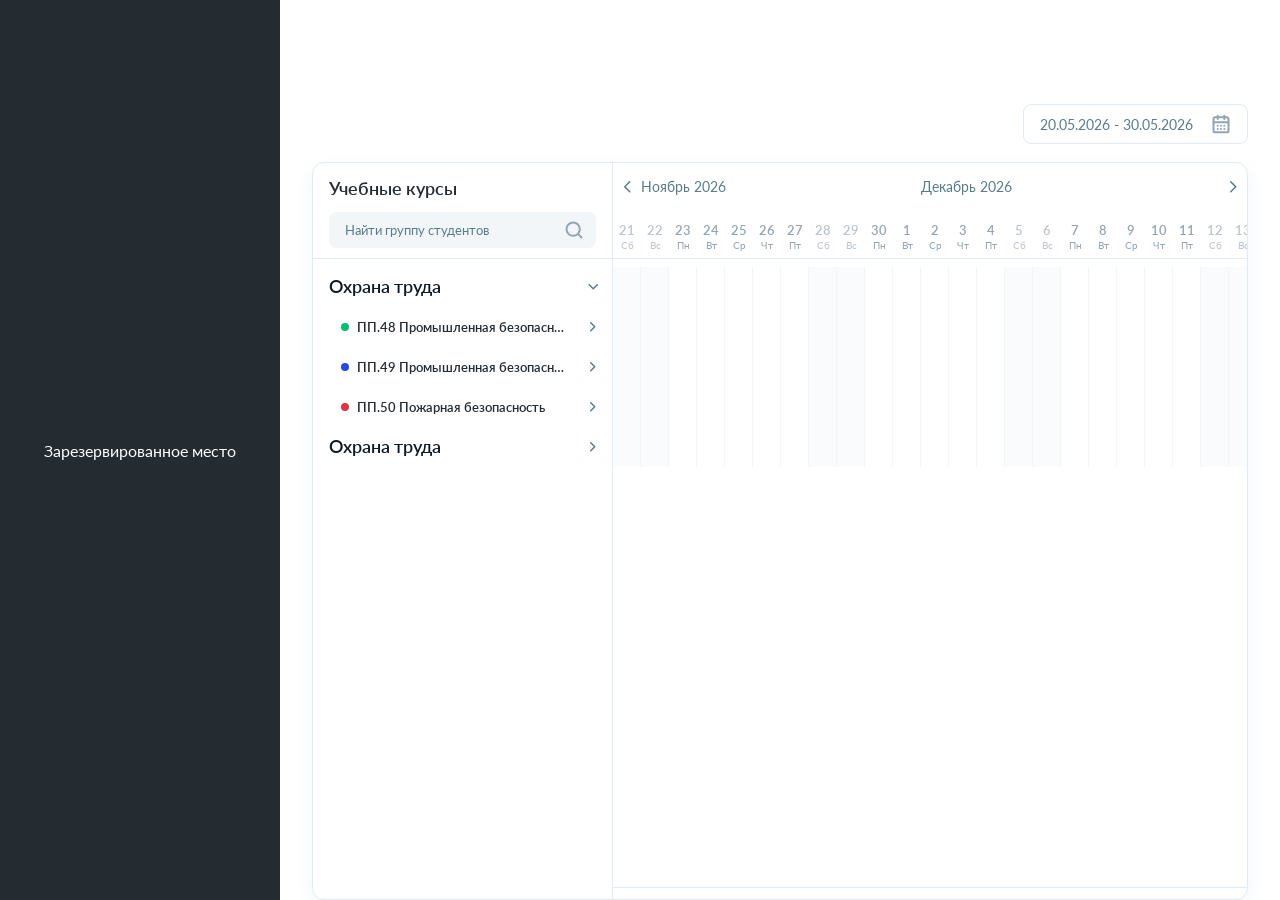
<file: calendar_213.html>
<!DOCTYPE html>
<html lang="ru">
<head>
<meta charset="UTF-8">
<meta name="viewport" content="width=device-width, initial-scale=1.0">
<title>Calendar Widget</title>
<link rel="preconnect" href="https://fonts.googleapis.com">
<link rel="preconnect" href="https://fonts.gstatic.com" crossorigin>
<link href="https://fonts.googleapis.com/css2?family=Lato:ital,wght@0,100;0,300;0,400;0,700;0,900;1,100;1,300;1,400;1,700;1,900&display=swap" rel="stylesheet">
<link rel="stylesheet" href="css/style.min.css">
<script defer src="js/app.min.js"></script>
<style>
  :root {
    --light-light-gray: #E2EBF0;
  }

  .sect-wrapper {
    width: 100%;
    height: 100vh;
    min-height: 100vh;
    display: flex;
    align-items: flex-start;
    justify-content: flex-start;
  }
  .sect-wrapper__info {
    display: flex;
    align-items: center;
    justify-content: center;
    width: 280px;
    min-width: 280px;
    height: 100%;
    background-color: #242B31;
    color: #fff;
    font-size: 16px;
  }

  .calendarW {
    width: 100%;
    height: 100vh;
    padding: 0 32px;
    padding-top: 104px;
    overflow: hidden;
    display: flex;
    flex-direction: column;
  }
  .calendarW-topbar {
    margin-bottom: 18px;
    display: flex;
    align-items: center;
    justify-content: space-between;
    flex-shrink: 0;
  }

  .calendarW-wrapper {
    width: 100%;
    flex: 1;
    display: flex;
    align-items: flex-start;
    justify-content: flex-start;
    border: 1px solid var(--light-light-gray);
    border-radius: 12px;
    box-shadow: 0 6px 16px 0 rgba(237,243,246,0.8);
    overflow: hidden;
    min-height: 0;
  }

  /* ============ RIGHT SIDEBAR (categories) ============ */
  .calendarW-right {
    width: 300px;
    min-width: 300px;
    height: 100%;
    border-right: 1px solid var(--light-light-gray);
    display: flex;
    flex-direction: column;
    overflow: hidden;
  }
  .calendarW-right__search {
    height: 96px;
    display: flex;
    flex-direction: column;
    align-items: flex-start;
    justify-content: flex-start;
    gap: 12px;
    padding: 15px 16px 11px 16px;
    border-bottom: 1px solid var(--light-light-gray);
    flex-shrink: 0;
  }
  .calendarW-right__title {
    margin: 0;
    font-weight: 600;
    font-size: 18px;
    line-height: 122%;
    color: #242B31;
  }
  .seach-calendar-wrapper {
    width: 100%;
    position: relative;
  }

  .seach-calendar {
    border-radius: 8px;
    padding: 10px 36px 10px 16px;
    width: 100%;
    height: 36px;
    background: #F2F6F9;
    border: none;
    outline: none;
    font-weight: 400;
    font-size: 13px;
    line-height: 123%;
    color: #597C8B;
  }


   .seach-calendar-wrapper::after {
      content: '';
      position: absolute;
      top: 50%;
      right: 12px;
      transform: translateY(-50%);
      display: block;
      width: 20px;
      height: 20px;
      background-image: url('img/icons/search.svg');
      background-size: 20px 20px;
    
   }

   .seach-calendar::placeholder {
    font-weight: 400;
    font-size: 13px;
    line-height: 123%;
    color: #597C8B;
   }

  /* Cats scroll */
  .calendarW-cat-scroll {
    overflow-y: auto;
    flex: 1;
    min-height: 0;
  }

  .calendarW-cat {
    padding: 8px 0;
  }
  .calendarW-cat__main-name {
    width: 100%;
    height: 40px;
    padding: 0 16px;
    display: flex;
    align-items: center;
    justify-content: space-between;
    cursor: pointer;
    transition: background-color 0.3s ease-in;
  }
  .calendarW-cat__main-name:hover { background-color: #F2F6F9; }
  .calendarW-cat__main-name span {
    display: block;
    font-weight: 600;
    font-size: 18px;
    line-height: 122%;
    color: #101A23;
  }

  .calendarW-cat__level2-name {
    width: 100%;
    height: 40px;
    padding: 0 16px;
    display: flex;
    align-items: center;
    justify-content: space-between;
    cursor: pointer;
    transition: background-color 0.3s ease-in;
  }
  .calendarW-cat__level2-name:hover { background-color: #F2F6F9; }
  .calendarW-cat__level2-name .dot {
    margin: 0 8px 0 12px;
    display: block;
    width: 8px;
    height: 8px;
    border-radius: 100%;
    flex-shrink: 0;
  }
  .calendarW-cat__level2-name span {
    white-space: nowrap;
    overflow: hidden;
    font-weight: 600;
    text-overflow: ellipsis;
    width: 100%;
    display: block;
    color: #242B31;
  }
  .calendarW-cat__level2-name svg {
    margin-left: 22px;
    display: block;
    flex-shrink: 0;
  }

  /* Arrow rotation when open */
  .calendarW-cat__main-name svg,
  .calendarW-cat__level2-name svg {
    transition: transform 0.25s ease;
  }
  .calendarW-cat__main-name.open svg,
  .calendarW-cat__level2-name.open svg {
    transform: rotate(90deg);
  }
  .calendarW-cat__level2-item {
    width: 100%;
    height: 40px;
    padding: 0 16px 0 44px;
    display: flex;
    align-items: center;
    justify-content: flex-start;
    font-weight: 600;
    font-size: 13px;
    line-height: 123%;
    color: #242B31;
    transition: color 0.3s ease-in;
  }
  .calendarW-cat__level2-item.disabled { color: #93A5B2; }

  /* ============ LEFT (calendar area) ============ */
  .calendarW-left {
    width: 100%;
    display: flex;
    flex-direction: column;
    height: 100%;
    overflow: hidden;
    position: relative;
  }

  /* Fixed header: nav + months + dates */
  .calendarW-header {
    flex-shrink: 0;
    position: relative;
  }

  .calendarW-area {
    width: 100%;
    height: 96px;
    position: relative;
    overflow: hidden;
  }

  .calendarW-nav {
    position: absolute;
    top: 14px;
    left: 0;
    width: 100%;
    display: flex;
    align-items: center;
    justify-content: space-between;
    z-index: 10;
    pointer-events: none;
    padding: 0 4px;
  }
  .calendarW-nav__prev,
  .calendarW-nav__next {
    display: flex;
    align-items: center;
    justify-content: center;
    width: 20px;
    height: 20px;
    transition: background-color 0.3s ease-in;
    border-radius: 6px;
    pointer-events: all;
    background-color: #fff;
  }
  .calendarW-nav__prev:hover,
  .calendarW-nav__next:hover { background-color: #F2F6F9; }

  /* Months strip */
  .calendarW-mounths-wrap {
    overflow: hidden;
    width: 100%;
  }
  .calendarW-mounths {
    display: flex;
    align-items: center;
    justify-content: flex-start;
    width: max-content;
    padding: 14px 0 6px 0;
  }
  .calendarW-mounths__item {
		padding-top: 14px;
		width: max-content;
    font-weight: 400;
    font-size: 14px;
    line-height: 143%;
    color: #597C8B;
    /* positioned by JS */
    position: absolute;
  }

  /* Dates strip */
  .calendarW-dates-wrap {
    margin-top: 11px;
    overflow: hidden;
    width: 100%;
    border-bottom: 1px solid var(--light-light-gray);
  }
  .calendarW-dates {
    display: flex;
    align-items: flex-start;
    justify-content: flex-start;
    width: max-content;
  }
  .calendarW-dates__name {
    width: 28px;
    display: flex;
    flex-direction: column;
    align-items: center;
    justify-content: center;
    flex-shrink: 0;
    font-weight: 600;
    font-size: 13px;
    line-height: 123%;
    text-align: center;
    color: #93A5B2;
    padding: 4px 0;
  }
  .calendarW-dates__name span {
    font-size: 10px;
    font-weight: 400;
    color: #93A5B2;
  }
  .calendarW-dates__name.weekend { color: #BCC4CD; }
  .calendarW-dates__name.weekend span { color: #BCC4CD; }

  /* Scrollable body */
  .calendarW-body {
    flex: 1;
    overflow-y: auto;
    overflow-x: hidden;
    min-height: 0;
    position: relative;
  }

  /* Cells */
  .calendarW-cells {
    padding: 8px 0;
    display: flex;
    flex-direction: column;
    align-items: flex-start;
    justify-content: flex-start;
  }
  .calendarW-cells__row {
    display: flex;
    align-items: flex-start;
    justify-content: flex-start;
    width: max-content;
  }
  .calendarW-cells__row:hover {
    position: relative;
  }
  .calendarW-cells__cell {
    width: 28px;
    height: 40px;
    border-right: 1px solid #F2F6F9;
    flex-shrink: 0;
  }
  .calendarW-cells__cell.weekend {
    position: relative;
  }

  .calendarW-cells__cell.weekend::after {
    content: '';
    display: block;
    position: absolute;
    top: 0;
    left: 0;
    width: 28px;
    height: 40px;
    background-color: #F9FBFC;
    z-index: -1;

  }
  .calendarW-cells__row.active .calendarW-cells__cell {
    /* colored by JS via inline background */
  }

  /* Hover highlight: row */
  .calendarW-cells__cell.hover-row {
    background-color: rgba(93, 156, 236, 0.10) !important;
  }
  /* Hover highlight: column (date header) */
  .calendarW-dates__name.hover-col {
    background-color: rgba(93, 156, 236, 0.12);
    border-radius: 4px;
  }
  /* Hover highlight: column cells */
  .calendarW-cells__cell.hover-col {
    background-color: rgba(93, 156, 236, 0.10) !important;
  }
  /* Intersection cell (row + col) gets stronger highlight */
  .calendarW-cells__cell.hover-row.hover-col {
    background-color: rgba(93, 156, 236, 0.22) !important;
  }

  /* Scrollbar at bottom */
  .calendarW-scrollbar-wrap {
    flex-shrink: 0;
    height: 12px;
    overflow-x: auto;
    overflow-y: hidden;
    border-top: 1px solid var(--light-light-gray);
    -webkit-overflow-scrolling: touch;
  }
  .calendarW-scrollbar-inner {
    height: 1px;
  }

  .calendarW-ontable {
    cursor: pointer;
    position: absolute;
    height: 24px;
    padding-bottom: 8px;
    border-bottom: 2px solid rgba(29, 167, 46, 1);
    font-size: 13px;
    font-weight: 600;
    white-space: nowrap;
    z-index: 5;
    overflow: visible;
  }
  .calendarW-tooltip {
    display: none;
    position: fixed;
    max-width: 309px;
    width: 309px;
    padding: 16px;
    border: 1px solid var(--light-light-gray);
    border-radius: 12px;
    box-shadow: 0 8px 48px 0 rgba(158, 187, 204, 0.3);
    background: #fff;
    flex-direction: column;
    align-items: flex-start;
    gap: 12px;
    z-index: 1000;
    cursor: default;
  }
  .calendarW-tooltip__name {
    display: flex;
    align-items: center;
    justify-content: flex-start;
    gap: 8px;
    font-weight: 600;
    font-size: 18px;
    line-height: 122%;
    color: #1DA72E;
    text-decoration: none;
    cursor: pointer;
    transition: all 0.3s ease-in;
  }
  .calendarW-tooltip__name:hover {
    opacity: 0.7;
  }
  .calendarW-tooltip__name svg { display: block; width: 20px; height: 20px; }
  .calendarW-tooltip__company {
    margin: 0;
    font-weight: 400;
    font-size: 13px;
    line-height: 123%;
    color: #242B31;
    white-space: wrap;
  }
  .calendarW-tooltip__list {
    display: flex;
    flex-direction: column;
    align-items: flex-start;
    justify-content: flex-start;
    gap: 12px;
    width: 100%;
  }
  .calendarW-tooltip__item {
    font-weight: 400;
    margin: 0;
    display: flex;
    align-items: center;
    justify-content: flex-start;
    gap: 4px;
    color: #242B31;
  }
  .calendarW-tooltip__item span { color: #597C8B; }

  .calendarW-tooltip__close {
    position: absolute;
    top: 12px;
    right: 12px;
    width: 24px;
    height: 24px;
    display: flex;
    align-items: center;
    justify-content: center;
    background: none;
    border: none;
    cursor: pointer;
    padding: 0;
    color: #93A5B2;
    border-radius: 4px;
    transition: background-color 0.2s ease, color 0.2s ease;
    flex-shrink: 0;
  }
  .calendarW-tooltip__close:hover {
    background-color: #F2F6F9;
    color: #242B31;
  }
  .calendarW-tooltip {
    position: fixed !important;
  }
</style>
</head>
<body>

<section class="sect py-0">
  <div class="sect-wrapper">
    <div class="sect-wrapper__info">Зарезервированное место</div>

    <div class="calendarW">
      <!-- Topbar -->
      <div class="calendarW-topbar">
        <div></div>
        <div class="calendarDatePicker">
          <div class="inputW">
            <input type="text" class="calendar formInput w-225" value="20.05.2026 - 30.05.2026">
          </div>
        </div>
      </div>

      <!-- Main wrapper -->
      <div class="calendarW-wrapper">

        <!-- Categories -->
        <div class="calendarW-right">
          <div class="calendarW-right__search">
            <h4 class="calendarW-right__title">Учебные курсы</h4>
            <div class="seach-calendar-wrapper">
              <input type="search" class="seach-calendar" placeholder="Найти группу студентов">
            </div>
          </div>
          <div class="calendarW-cat-scroll">
            <ul class="list-reset calendarW-cat">

              <!-- Cat 1 -->
              <li class="calendarW-cat__main">
                <div class="calendarW-cat__main-name open">
                  <span>Охрана труда</span>
                  <svg width="6" height="10" viewBox="0 0 6 10" fill="none"><path d="M0.75 8.75L4.75 4.75L0.75 0.75" stroke="#597C8B" stroke-width="1.5" stroke-linecap="round" stroke-linejoin="round"/></svg>
                </div>
                <ul class="list-reset calendarW-cat__level2" data-row="0">
                  <li class="calendarW-cat__level2-name">
                    <div class="dot" style="background-color: rgba(0,191,112,1);"></div>
                    <span>ПП.48 Промышленная безопасность опасных производственных объектов</span>
                    <svg width="6" height="10" viewBox="0 0 6 10" fill="none"><path d="M0.75 8.75L4.75 4.75L0.75 0.75" stroke="#597C8B" stroke-width="1.5" stroke-linecap="round" stroke-linejoin="round"/></svg>
                  </li>
                  <li class="calendarW-cat__level2-item">РП720587 25.04.2026 – 15.05.2026</li>
                  <li class="calendarW-cat__level2-item">РП720588 20.05.2026 – 05.06.2026</li>
                  <li class="calendarW-cat__level2-item">РП720591 28.04.2026 – 10.05.2026</li>
                  <li class="calendarW-cat__level2-item">РП720592 03.05.2026 – 20.05.2026</li>
                  <li class="calendarW-cat__level2-item">РП720593 12.05.2026 – 25.05.2026</li>
                </ul>
                <ul class="list-reset calendarW-cat__level2" data-row="1">
                  <li class="calendarW-cat__level2-name">
                    <div class="dot" style="background-color: rgb(38, 73, 226);"></div>
                    <span>ПП.49 Промышленная безопасность</span>
                    <svg width="6" height="10" viewBox="0 0 6 10" fill="none"><path d="M0.75 8.75L4.75 4.75L0.75 0.75" stroke="#597C8B" stroke-width="1.5" stroke-linecap="round" stroke-linejoin="round"/></svg>
                  </li>
                  <li class="calendarW-cat__level2-item">РП720589 05.05.2026 – 28.05.2026</li>
                  <li class="calendarW-cat__level2-item">РП720595 22.04.2026 – 08.05.2026</li>
                  <li class="calendarW-cat__level2-item">РП720596 10.05.2026 – 22.05.2026</li>
                  <li class="calendarW-cat__level2-item">РП720597 15.05.2026 – 30.05.2026</li>
                  <li class="calendarW-cat__level2-item">РП720598 20.05.2026 – 03.06.2026</li>
                </ul>
                <ul class="list-reset calendarW-cat__level2" data-row="3">
                  <li class="calendarW-cat__level2-name">
                    <div class="dot" style="background-color: rgb(220, 53, 69);"></div>
                    <span>ПП.50 Пожарная безопасность</span>
                    <svg width="6" height="10" viewBox="0 0 6 10" fill="none"><path d="M0.75 8.75L4.75 4.75L0.75 0.75" stroke="#597C8B" stroke-width="1.5" stroke-linecap="round" stroke-linejoin="round"/></svg>
                  </li>
                  <li class="calendarW-cat__level2-item">РП720601</li>
                  <li class="calendarW-cat__level2-item">РП720602</li>
                  <li class="calendarW-cat__level2-item">РП720603</li>
                </ul>
              </li>

              <!-- Cat 2 -->
              <li class="calendarW-cat__main">
                <div class="calendarW-cat__main-name">
                  <span>Охрана труда</span>
                  <svg width="6" height="10" viewBox="0 0 6 10" fill="none"><path d="M0.75 8.75L4.75 4.75L0.75 0.75" stroke="#597C8B" stroke-width="1.5" stroke-linecap="round" stroke-linejoin="round"/></svg>
                </div>
                <ul class="list-reset calendarW-cat__level2" data-row="2">
                  <li class="calendarW-cat__level2-name">
                    <div class="dot" style="background-color: rgba(255,120,1,1);"></div>
                    <span>ПП.48 Промышленная безопасность опасных производственных объектов</span>
                    <svg width="6" height="10" viewBox="0 0 6 10" fill="none"><path d="M0.75 8.75L4.75 4.75L0.75 0.75" stroke="#597C8B" stroke-width="1.5" stroke-linecap="round" stroke-linejoin="round"/></svg>
                  </li>
                  <li class="calendarW-cat__level2-item">РП720589</li>
                  <li class="calendarW-cat__level2-item">РП720595</li>
                  <li class="calendarW-cat__level2-item">РП720596</li>
                  <li class="calendarW-cat__level2-item">РП720597</li>
                  <li class="calendarW-cat__level2-item">РП720598</li>
                </ul>
              </li>

            </ul>
          </div>
        </div>
        <!-- /Categories -->

        <!-- Calendar area -->
        <div class="calendarW-left">
          <div class="calendarW-header">
            <!-- Nav buttons -->
            <div class="calendarW-area">
              <div class="calendarW-nav">
                <button class="btn-reset calendarW-nav__prev">
                  <svg width="7" height="12" viewBox="0 0 7 12" fill="none"><path d="M5.75 10.75L0.75 5.75L5.75 0.75" stroke="#597C8B" stroke-width="1.5" stroke-linecap="round" stroke-linejoin="round"/></svg>
                </button>
                <button class="btn-reset calendarW-nav__next">
                  <svg width="7" height="12" viewBox="0 0 7 12" fill="none"><path d="M0.75 10.75L5.75 5.75L0.75 0.75" stroke="#597C8B" stroke-width="1.5" stroke-linecap="round" stroke-linejoin="round"/></svg>
                </button>
              </div>
              <!-- Month labels positioned absolutely -->
              <div class="calendarW-mounths-wrap" style="height:44px; position:relative;">
                <div class="calendarW-mounths" id="calendarMounths"></div>
              </div>
              <!-- Dates strip -->
              <div class="calendarW-dates-wrap">
                <div class="calendarW-dates" id="calendarDates"></div>
              </div>
            </div>
          </div>

          <!-- Scrollable body with cells -->
          <div class="calendarW-body" id="calendarBody">
            <div class="calendarW-cells" id="calendarCells">
              <!-- rows generated by JS -->
            </div>

          </div><!-- /calendarW-body -->

          <!-- Horizontal scrollbar at bottom -->
          <div class="calendarW-scrollbar-wrap" id="calendarScrollbarWrap">
            <div class="calendarW-scrollbar-inner" id="calendarScrollbarInner"></div>
          </div>

        </div><!-- /calendarW-left -->
      </div><!-- /calendarW-wrapper -->
    </div><!-- /calendarW -->
  </div>
</section>

<script>
document.addEventListener('DOMContentLoaded', function () {

  // =============================================
  // CONFIG
  // =============================================
  const CELL_W = 28;
  const TOTAL_MONTHS = 3;
  const RU_MONTHS = ['Январь','Февраль','Март','Апрель','Май','Июнь','Июль','Август','Сентябрь','Октябрь','Ноябрь','Декабрь'];
  const RU_DAYS_SHORT = ['Вс','Пн','Вт','Ср','Чт','Пт','Сб'];
  const ROW_H = 40; // must match .calendarW-cells__cell height

  // =============================================
  // BARS DATA  (row = data-row на level2, barRow = индекс строки внутри level2)
  // level2-name всегда строка 0 внутри своего level2
  // level2-item[0] → строка 1, [1] → строка 2, etc.
  // =============================================
  const BARS_DATA = [
    // === level2Row:0 (первая категория ПП.48, зелёная) ===
    // itemRow:1 = РП720587
    {
      level2Row: 0, itemRow: 1,
      label: 'РП720587',
      dateFrom: '2026-04-25', dateTo: '2026-05-15',
      color: 'rgba(0,191,112,1)',
      tooltip: { group: 'РП720587', company: 'ООО "Название компании", ООО "Название компании".', students: 24, dates: '25.04.26 – 15.05.2026', hours: '33 h', responsible: 'Иванов И.И. Круглов А.Б.' }
    },
    // itemRow:2 = РП720588
    {
      level2Row: 0, itemRow: 2,
      label: 'РП720588',
      dateFrom: '2026-05-20', dateTo: '2026-06-05',
      color: 'rgba(0,191,112,1)',
      tooltip: { group: 'РП720588', company: 'ООО "Название компании".', students: 12, dates: '20.05.26 – 05.06.2026', hours: '16 h', responsible: 'Петров П.П.' }
    },
    // itemRow:3 = РП720591
    {
      level2Row: 0, itemRow: 3,
      label: 'РП720591',
      dateFrom: '2026-04-28', dateTo: '2026-05-10',
      color: 'rgba(0,191,112,1)',
      tooltip: { group: 'РП720591', company: 'ООО "Название компании".', students: 8, dates: '28.04.26 – 10.05.2026', hours: '20 h', responsible: 'Иванов И.И.' }
    },
    // itemRow:4 = РП720592
    {
      level2Row: 0, itemRow: 4,
      label: 'РП720592',
      dateFrom: '2026-05-03', dateTo: '2026-05-20',
      color: 'rgba(0,191,112,1)',
      tooltip: { group: 'РП720592', company: 'ООО "Название компании".', students: 15, dates: '03.05.26 – 20.05.2026', hours: '28 h', responsible: 'Сидоров С.С.' }
    },
    // itemRow:5 = РП720593
    {
      level2Row: 0, itemRow: 5,
      label: 'РП720593',
      dateFrom: '2026-05-12', dateTo: '2026-05-25',
      color: 'rgba(0,191,112,1)',
      tooltip: { group: 'РП720593', company: 'ООО "Название компании".', students: 6, dates: '12.05.26 – 25.05.2026', hours: '18 h', responsible: 'Петров П.П.' }
    },

    // === level2Row:1 (вторая категория ПП.48, оранжевая) ===
    // itemRow:1 = РП720589
    {
      level2Row: 1, itemRow: 1,
      label: 'РП720589',
      dateFrom: '2026-05-05', dateTo: '2026-05-28',
      color: 'rgba(38, 73, 226,1)',
      tooltip: { group: 'РП720589', company: 'ООО "Другая компания".', students: 18, dates: '05.05.26 – 28.05.2026', hours: '24 h', responsible: 'Сидоров С.С.' }
    },
    // itemRow:2 = РП720595
    {
      level2Row: 1, itemRow: 2,
      label: 'РП720595',
      dateFrom: '2026-04-22', dateTo: '2026-05-08',
      color: 'rgba(38, 73, 226,1)',
      tooltip: { group: 'РП720595', company: 'ООО "Другая компания".', students: 9, dates: '22.04.26 – 08.05.2026', hours: '16 h', responsible: 'Сидоров С.С.' }
    },
    // itemRow:3 = РП720596
    {
      level2Row: 1, itemRow: 3,
      label: 'РП720596',
      dateFrom: '2026-05-10', dateTo: '2026-05-22',
      color: 'rgba(38, 73, 226,1)',
      tooltip: { group: 'РП720596', company: 'ООО "Другая компания".', students: 11, dates: '10.05.26 – 22.05.2026', hours: '18 h', responsible: 'Иванов И.И.' }
    },
    // itemRow:4 = РП720597
    {
      level2Row: 1, itemRow: 4,
      label: 'РП720597',
      dateFrom: '2026-05-15', dateTo: '2026-05-30',
      color: 'rgba(38, 73, 226,1)',
      tooltip: { group: 'РП720597', company: 'ООО "Другая компания".', students: 7, dates: '15.05.26 – 30.05.2026', hours: '14 h', responsible: 'Круглов А.Б.' }
    },
    // itemRow:5 = РП720598
    {
      level2Row: 1, itemRow: 5,
      label: 'РП720598',
      dateFrom: '2026-05-20', dateTo: '2026-06-03',
      color: 'rgba(38, 73, 226,1)',
      tooltip: { group: 'РП720598', company: 'ООО "Другая компания".', students: 13, dates: '20.05.26 – 03.06.2026', hours: '20 h', responsible: 'Петров П.П.' }
    }
  ];

  const GROUP_SVG = `<svg width="20" height="20" viewBox="0 0 20 20" fill="none" xmlns="http://www.w3.org/2000/svg"><g clip-path="url(#cg)"><path d="M7.5 19.167C7.5 18.725 7.325 18.3 7.012 17.988C6.699 17.676 6.276 17.5 5.833 17.5H2.5C2.058 17.5 1.634 17.676 1.322 17.988C1.009 18.3 0.833 18.725 0.833 19.167" stroke="#1DA72E" stroke-width="2" stroke-linecap="round" stroke-linejoin="round"/><path d="M19.167 19.167C19.167 18.725 18.991 18.3 18.679 17.988C18.366 17.676 17.942 17.5 17.5 17.5H14.167C13.725 17.5 13.3 17.676 12.988 17.988C12.676 18.3 12.5 18.725 12.5 19.167" stroke="#1DA72E" stroke-width="2" stroke-linecap="round" stroke-linejoin="round"/><path d="M13.333 8.333C13.333 7.891 13.158 7.467 12.845 7.155C12.533 6.842 12.109 6.667 11.667 6.667H8.333C7.891 6.667 7.467 6.842 7.155 7.155C6.842 7.467 6.667 7.891 6.667 8.333" stroke="#1DA72E" stroke-width="2" stroke-linecap="round" stroke-linejoin="round"/><path d="M4.167 15C5.087 15 5.833 14.254 5.833 13.333C5.833 12.413 5.087 11.667 4.167 11.667C3.246 11.667 2.5 12.413 2.5 13.333C2.5 14.254 3.246 15 4.167 15Z" stroke="#1DA72E" stroke-width="2" stroke-linecap="round" stroke-linejoin="round"/><path d="M15.833 15C16.754 15 17.5 14.254 17.5 13.333C17.5 12.413 16.754 11.667 15.833 11.667C14.913 11.667 14.167 12.413 14.167 13.333C14.167 14.254 14.913 15 15.833 15Z" stroke="#1DA72E" stroke-width="2" stroke-linecap="round" stroke-linejoin="round"/><path d="M10 4.167C10.92 4.167 11.667 3.42 11.667 2.5C11.667 1.58 10.92 0.833 10 0.833C9.08 0.833 8.333 1.58 8.333 2.5C8.333 3.42 9.08 4.167 10 4.167Z" stroke="#1DA72E" stroke-width="2" stroke-linecap="round" stroke-linejoin="round"/></g><defs><clipPath id="cg"><rect width="20" height="20" fill="white"/></clipPath></defs></svg>`;

  // =============================================
  // STATE
  // =============================================
  let monthOffset = 0;
  let currentScrollLeft = 0;
  let currentDays = [];
  let currentStartDate = null;

  // =============================================
  // HELPERS
  // =============================================
  function isWeekend(date) {
    const d = date.getDay();
    return d === 0 || d === 6;
  }

  function buildDays(startDate) {
    const days = [];
    const d = new Date(startDate);
    const endDate = new Date(startDate);
    endDate.setMonth(endDate.getMonth() + TOTAL_MONTHS);
    while (d < endDate) {
      days.push(new Date(d));
      d.setDate(d.getDate() + 1);
    }
    return days;
  }

  function getStartDate() {
    const now = new Date();
    return new Date(now.getFullYear(), now.getMonth() - 1 + monthOffset, 21);
  }

  // =============================================
  // DOM REFS
  // =============================================
  const datesContainer   = document.getElementById('calendarDates');
  const mounthsContainer = document.getElementById('calendarMounths');
  const cellsContainer   = document.getElementById('calendarCells');
  const scrollbarWrap    = document.getElementById('calendarScrollbarWrap');
  const scrollbarInner   = document.getElementById('calendarScrollbarInner');
  const calendarBody     = document.getElementById('calendarBody');
  const catScrollEl      = document.querySelector('.calendarW-cat-scroll');
  const datesWrap        = datesContainer.parentElement;

  // =============================================
  // COMPUTE VISIBLE ROWS
  // Every visible element in the category list = one row in the table
  // =============================================
  function getVisibleRows() {
    const rows = [];
    document.querySelectorAll('.calendarW-cat__main').forEach((main, mainIdx) => {
      // main-name is always visible → always a row
      rows.push({ type: 'main', mainIdx, level2Row: null, itemIndex: null, el: main.querySelector('.calendarW-cat__main-name') });

      // Iterate over ALL level2 groups inside this category
      main.querySelectorAll('.calendarW-cat__level2').forEach(level2 => {
        if (level2.style.display === 'none' || level2.style.display === '') return;

        const level2Row = parseInt(level2.dataset.row);

        // level2-name → row
        rows.push({ type: 'level2name', mainIdx, level2Row, itemIndex: 0, el: level2.querySelector('.calendarW-cat__level2-name') });

        // level2-items (only visible ones)
        level2.querySelectorAll('.calendarW-cat__level2-item').forEach((item, idx) => {
          if (item.style.display !== 'none') {
            rows.push({ type: 'item', mainIdx, level2Row, itemIndex: idx + 1, el: item });
          }
        });
      });
    });
    return rows;
  }

  // =============================================
  // RENDER CALENDAR (dates + months)
  // =============================================
  function renderCalendar() {
    currentStartDate = getStartDate();
    currentDays = buildDays(currentStartDate);
    const totalWidth = currentDays.length * CELL_W;

    // Dates
    datesContainer.innerHTML = '';
    currentDays.forEach(day => {
      const el = document.createElement('div');
      el.className = 'calendarW-dates__name' + (isWeekend(day) ? ' weekend' : '');
      el.dataset.date = day.toISOString().slice(0, 10);
      el.innerHTML = `${day.getDate()} <span>${RU_DAYS_SHORT[day.getDay()]}</span>`;
      datesContainer.appendChild(el);
    });

    // Month labels
    mounthsContainer.innerHTML = '';
    const monthPositions = {};
    currentDays.forEach((day, idx) => {
      const key = `${day.getFullYear()}-${day.getMonth()}`;
      if (!(key in monthPositions)) {
        monthPositions[key] = { idx, year: day.getFullYear(), month: day.getMonth() };
      }
    });
    Object.values(monthPositions).forEach(mp => {
      const label = document.createElement('div');
      label.className = 'calendarW-mounths__item';
      label.textContent = `${RU_MONTHS[mp.month]} ${mp.year}`;
      label.style.left = ((mp.idx + 1) * CELL_W) + 'px';
      label.style.top = '0';
      mounthsContainer.appendChild(label);
    });

    // Update max scroll: total calendar width minus visible dates area width
    const visibleWidth = datesWrap.clientWidth;
    const maxScroll = Math.max(0, totalWidth - visibleWidth);
    window._calendarMaxScroll = maxScroll;

    // Scrollbar inner must be sized so that scrollbarWrap's native scroll range
    // equals exactly maxScroll (i.e. scrollbarInner - scrollbarWrap.clientWidth = maxScroll)
    scrollbarInner.style.width = (maxScroll + scrollbarWrap.clientWidth) + 'px';
    scrollbarInner.style.height = '1px';
  }

  // =============================================
  // REAPPLY HIGHLIGHTS — restore bg color for all active level2 rows
  // =============================================
  function reapplyHighlights() {
    document.querySelectorAll('.calendarW-cat__level2.active').forEach(level2 => {
      const dot = level2.querySelector('.dot');
      if (!dot) return;
      const color = window.getComputedStyle(dot).backgroundColor;
      const parts = color.match(/\d+(\.\d+)?/g) || [];
      if (parts.length < 3) return;
      const [r, g, b] = parts;
      const l2idx = level2.dataset.row;
      document.querySelectorAll(`.calendarW-cells__row[data-level2row="${l2idx}"]`).forEach(row => {
        row.querySelectorAll('.calendarW-cells__cell').forEach(c => {
          c.style.backgroundColor = `rgba(${r},${g},${b},0.1)`;
        });
      });
    });
  }

  // =============================================
  // RENDER CELLS — one row per visible category element
  // =============================================
  function renderCells() {
    cellsContainer.innerHTML = '';
    document.querySelectorAll('.calendarW-ontable').forEach(el => el.remove());

    const visibleRows = getVisibleRows();

    visibleRows.forEach((rowInfo, rowIdx) => {
      const row = document.createElement('div');
      row.className = 'calendarW-cells__row';
      row.dataset.cellrow = rowIdx;
      if (rowInfo.level2Row !== null) {
        row.dataset.level2row = rowInfo.level2Row;
        row.dataset.itemindex = rowInfo.itemIndex;
      }

      currentDays.forEach(day => {
        const cell = document.createElement('div');
        cell.className = 'calendarW-cells__cell' + (isWeekend(day) ? ' weekend' : '');
        cell.dataset.date = day.toISOString().slice(0, 10);
        row.appendChild(cell);
      });
      cellsContainer.appendChild(row);
    });

    renderBars(visibleRows);
    syncScroll(currentScrollLeft);
    reapplyHighlights();
  }

  // =============================================
  // RENDER BARS
  // =============================================
  function renderBars(visibleRows) {
    document.querySelectorAll('.calendarW-ontable').forEach(el => el.remove());

    const dateIndex = {};
    currentDays.forEach((d, i) => {
      dateIndex[d.toISOString().slice(0, 10)] = i;
    });

    const startStr = currentStartDate.toISOString().slice(0, 10);
    const endDate = new Date(currentStartDate);
    endDate.setMonth(endDate.getMonth() + TOTAL_MONTHS);
    const endStr = endDate.toISOString().slice(0, 10);

    BARS_DATA.forEach(bar => {
      if (bar.dateTo < startStr || bar.dateFrom > endStr) return;

      const fromStr = bar.dateFrom < startStr ? startStr : bar.dateFrom;
      const toStr   = bar.dateTo   > endStr   ? endStr   : bar.dateTo;

      const fromIdx = dateIndex[fromStr];
      const toIdx   = dateIndex[toStr];
      if (fromIdx === undefined || toIdx === undefined) return;

      // Find the matching row index in visibleRows
      const rowIdx = visibleRows.findIndex(r =>
        r.level2Row === bar.level2Row && r.itemIndex === bar.itemRow
      );
      if (rowIdx === -1) return; // row not visible

      const barLeft  = fromIdx * CELL_W;
      const barWidth = (toIdx - fromIdx + 1) * CELL_W;
      const barTop = rowIdx * ROW_H + (ROW_H + 5) / 2;

      const labelText = `${bar.label} ${bar.dateFrom.split('-').reverse().join('.')} – ${bar.dateTo.split('-').reverse().join('.')}`;
      const t = bar.tooltip;

      const ontable = document.createElement('div');
      ontable.className = 'calendarW-ontable';
      ontable.dataset.origLeft = barLeft;
      ontable.style.top    = barTop + 'px';
      ontable.style.left   = (barLeft - currentScrollLeft) + 'px';
      ontable.style.width  = barWidth + 'px';
      ontable.style.borderBottomColor = bar.color;
      ontable.style.overflow = 'hidden';
      ontable.style.textOverflow = 'ellipsis';
      ontable.innerHTML = `${labelText}<div class="calendarW-tooltip"><button class="calendarW-tooltip__close" title="Закрыть"><svg width="12" height="12" viewBox="0 0 12 12" fill="none" xmlns="http://www.w3.org/2000/svg"><path d="M1 1L11 11M11 1L1 11" stroke="currentColor" stroke-width="1.5" stroke-linecap="round"/></svg></button><a href="#" class="calendarW-tooltip__name">${GROUP_SVG}Группа ${t.group}</a><p class="calendarW-tooltip__company">${t.company}</p><ul class="list-reset calendarW-tooltip__list"><li class="calendarW-tooltip__item"><span>Студентов:</span> ${t.students}</li><li class="calendarW-tooltip__item"><span>Даты:</span> ${t.dates}</li><li class="calendarW-tooltip__item"><span>Часов по учебному плану:</span> ${t.hours}</li><li class="calendarW-tooltip__item"><span>Ответственные:</span> ${t.responsible}</li></ul></div>`;

      calendarBody.appendChild(ontable);
    });
  }

  // =============================================
  // SCROLL SYNC  (horizontal)
  // =============================================
  function syncScroll(left) {
    datesContainer.style.transform = `translateX(-${left}px)`;
    mounthsContainer.style.transform = `translateX(-${left}px)`;
    document.querySelectorAll('.calendarW-cells__row').forEach(row => {
      row.style.transform = `translateX(-${left}px)`;
    });
    document.querySelectorAll('.calendarW-ontable').forEach(bar => {
      const origLeft = parseFloat(bar.dataset.origLeft);
      bar.style.left = (origLeft - left) + 'px';
    });
  }

  scrollbarWrap.addEventListener('scroll', function () {
    const maxScroll = window._calendarMaxScroll || 0;
    currentScrollLeft = Math.min(scrollbarWrap.scrollLeft, maxScroll);
    if (scrollbarWrap.scrollLeft > maxScroll) scrollbarWrap.scrollLeft = maxScroll;
    syncScroll(currentScrollLeft);
  });

  document.querySelector('.calendarW-left').addEventListener('wheel', function (e) {
    // Support horizontal scroll: Shift+scroll, native horizontal scroll (trackpad/iOS), or deltaX
    const isHorizontal = e.shiftKey || Math.abs(e.deltaX) > Math.abs(e.deltaY) || (e.deltaX !== 0 && e.deltaY === 0);
    if (isHorizontal) {
      e.preventDefault();
      const delta = e.shiftKey ? e.deltaY : (Math.abs(e.deltaX) > Math.abs(e.deltaY) ? e.deltaX : e.deltaY);
      const maxScroll = window._calendarMaxScroll || 0;
      currentScrollLeft = Math.max(0, Math.min(currentScrollLeft + delta, maxScroll));
      scrollbarWrap.scrollLeft = currentScrollLeft;
      syncScroll(currentScrollLeft);
    }
  }, { passive: false });

  // Touch support for iOS horizontal scroll on the calendar area
  let touchStartX = 0;
  let touchStartScrollLeft = 0;
  document.querySelector('.calendarW-left').addEventListener('touchstart', function (e) {
    if (e.touches.length === 1) {
      touchStartX = e.touches[0].clientX;
      touchStartScrollLeft = currentScrollLeft;
    }
  }, { passive: true });
  document.querySelector('.calendarW-left').addEventListener('touchmove', function (e) {
    if (e.touches.length === 1) {
      const dx = touchStartX - e.touches[0].clientX;
      const maxScroll = window._calendarMaxScroll || 0;
      currentScrollLeft = Math.max(0, Math.min(touchStartScrollLeft + dx, maxScroll));
      scrollbarWrap.scrollLeft = currentScrollLeft;
      syncScroll(currentScrollLeft);
    }
  }, { passive: true });

  // Sync vertical scroll between category list and calendar body
  calendarBody.addEventListener('scroll', function () {
    catScrollEl.scrollTop = calendarBody.scrollTop;
  });
  catScrollEl.addEventListener('scroll', function () {
    calendarBody.scrollTop = catScrollEl.scrollTop;
  });

  // =============================================
  // NAV ARROWS
  // =============================================
  document.querySelector('.calendarW-nav__prev').addEventListener('click', function () {
    monthOffset--;
    currentScrollLeft = 0;
    scrollbarWrap.scrollLeft = 0;
    renderCalendar();
    renderCells();
  });
  document.querySelector('.calendarW-nav__next').addEventListener('click', function () {
    monthOffset++;
    currentScrollLeft = 0;
    scrollbarWrap.scrollLeft = 0;
    renderCalendar();
    renderCells();
  });

  // =============================================
  // ACCORDION CATS  — после каждого toggle перерисовываем ячейки
  // =============================================
  document.querySelectorAll('.calendarW-cat__level2').forEach(el => {
    el.style.display = 'none';
  });
  document.querySelectorAll('.calendarW-cat__level2-item').forEach(el => {
    el.style.display = 'none';
  });

  // Open first category by default
  const firstMainName = document.querySelector('.calendarW-cat__main-name');
  if (firstMainName) {
    const firstMain = firstMainName.closest('.calendarW-cat__main');
    firstMain.querySelectorAll('.calendarW-cat__level2').forEach(el => {
      el.style.display = 'block';
    });
    firstMainName.classList.add('open');
  }

  document.querySelectorAll('.calendarW-cat__main-name').forEach(btn => {
    btn.addEventListener('click', function (e) {
      e.stopPropagation();
      const main = this.closest('.calendarW-cat__main');
      const level2Els = main.querySelectorAll('.calendarW-cat__level2');
      if (!level2Els.length) return;
      const isOpen = this.classList.contains('open');
      level2Els.forEach(el => { el.style.display = isOpen ? 'none' : 'block'; });
      this.classList.toggle('open', !isOpen);
      renderCells();
    });
  });

  document.querySelectorAll('.calendarW-cat__level2-name').forEach(btn => {
    btn.addEventListener('click', function (e) {
      e.stopPropagation();
      const level2 = this.closest('.calendarW-cat__level2');
      if (!level2) return;

      const dot = this.querySelector('.dot');
      const items = level2.querySelectorAll('.calendarW-cat__level2-item');
      const isVisible = items[0]?.style.display !== 'none';

      // Accordion: toggle items visibility
      items.forEach(item => {
        item.style.display = isVisible ? 'none' : 'flex';
      });
      this.classList.toggle('open', !isVisible);

      // Active highlight: add on first click, remove only on second click (when items were already visible)
      if (!level2.classList.contains('active')) {
        level2.classList.add('active');
        if (dot) {
          const color = window.getComputedStyle(dot).backgroundColor;
          const parts = color.match(/\d+(\.\d+)?/g) || [];
          if (parts.length >= 3) {
            const [r, g, b] = parts;
            level2.style.backgroundColor = `rgba(${r},${g},${b},0.1)`;
          }
        }
      } else if (isVisible) {
        // Second click while open = deactivate
        level2.classList.remove('active');
        level2.style.backgroundColor = '';
        this.classList.remove('open');
      }

      renderCells();
    });
  });

  // =============================================
  // TOOLTIPS
  // =============================================
  document.addEventListener('click', function (e) {
    // Close button inside tooltip
    if (e.target.closest('.calendarW-tooltip__close')) {
      const tooltip = e.target.closest('.calendarW-tooltip');
      if (tooltip) tooltip.style.display = 'none';
      return;
    }

    const ontable = e.target.closest('.calendarW-ontable');
    if (ontable) {
      if (e.target.closest('.calendarW-tooltip')) return;
      const tooltip = ontable.querySelector('.calendarW-tooltip');
      if (!tooltip) return;
      const isVisible = tooltip.style.display === 'flex';
      document.querySelectorAll('.calendarW-tooltip').forEach(t => { t.style.display = 'none'; });
      if (!isVisible) {
        tooltip.style.display = 'flex';
        // Position using fixed coords relative to viewport
        const rect = ontable.getBoundingClientRect();
        let top = rect.top - tooltip.offsetHeight - 8;
        let left = rect.right - 309;
        if (top < 8) top = rect.bottom + 8;
        if (left < 8) left = 8;
        tooltip.style.top  = top + 'px';
        tooltip.style.left = left + 'px';
      }
      return;
    }
    document.querySelectorAll('.calendarW-tooltip').forEach(t => { t.style.display = 'none'; });
  });

  // =============================================
  // HOVER HIGHLIGHT — row + column
  // =============================================
  function clearHoverHighlights() {
    document.querySelectorAll('.calendarW-cells__cell.hover-row').forEach(c => c.classList.remove('hover-row'));
    document.querySelectorAll('.calendarW-cells__cell.hover-col').forEach(c => c.classList.remove('hover-col'));
    document.querySelectorAll('.calendarW-dates__name.hover-col').forEach(d => d.classList.remove('hover-col'));
  }

  cellsContainer.addEventListener('mouseover', function (e) {
    const cell = e.target.closest('.calendarW-cells__cell');
    if (!cell) return;
    clearHoverHighlights();

    const row = cell.closest('.calendarW-cells__row');
    const date = cell.dataset.date;

    // Highlight entire row
    if (row) {
      row.querySelectorAll('.calendarW-cells__cell').forEach(c => c.classList.add('hover-row'));
    }

    // Highlight entire column (same date across all rows) + date header
    if (date) {
      document.querySelectorAll(`.calendarW-cells__cell[data-date="${date}"]`).forEach(c => c.classList.add('hover-col'));
      const dateHeader = document.querySelector(`.calendarW-dates__name[data-date="${date}"]`);
      if (dateHeader) dateHeader.classList.add('hover-col');
    }
  });

  cellsContainer.addEventListener('mouseleave', function () {
    clearHoverHighlights();
  });

  // =============================================
  // INIT
  // =============================================
  renderCalendar();
  renderCells();
});
</script>
</body>
</html>
</file>
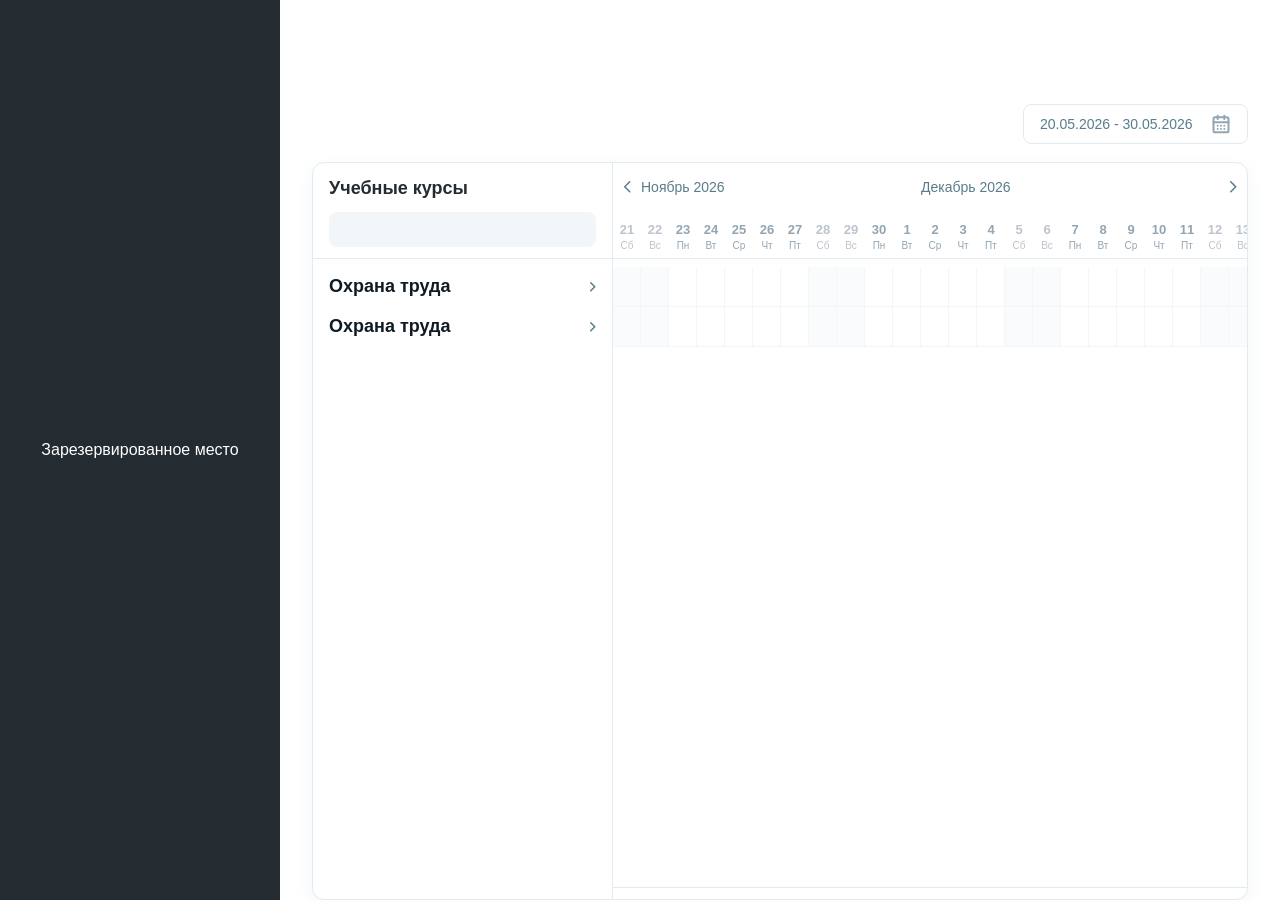
<file: calendar_old.html>
<!DOCTYPE html>
<html lang="ru">
<head>
<meta charset="UTF-8">
<meta name="viewport" content="width=device-width, initial-scale=1.0">
<title>Calendar Widget</title>
<link rel="stylesheet" href="css/style.min.css">
<style>
  :root {
    --light-light-gray: #E2EBF0;
  }

  .sect-wrapper {
    width: 100%;
    height: 100vh;
    min-height: 100vh;
    display: flex;
    align-items: flex-start;
    justify-content: flex-start;
  }
  .sect-wrapper__info {
    display: flex;
    align-items: center;
    justify-content: center;
    width: 280px;
    min-width: 280px;
    height: 100%;
    background-color: #242B31;
    color: #fff;
    font-size: 16px;
  }

  .calendarW {
    width: 100%;
    height: 100vh;
    padding: 0 32px;
    padding-top: 104px;
    overflow: hidden;
    display: flex;
    flex-direction: column;
  }
  .calendarW-topbar {
    margin-bottom: 18px;
    display: flex;
    align-items: center;
    justify-content: space-between;
    flex-shrink: 0;
  }

  .calendarW-wrapper {
    width: 100%;
    flex: 1;
    display: flex;
    align-items: flex-start;
    justify-content: flex-start;
    border: 1px solid var(--light-light-gray);
    border-radius: 12px;
    box-shadow: 0 6px 16px 0 rgba(237,243,246,0.8);
    overflow: hidden;
    min-height: 0;
  }

  /* ============ RIGHT SIDEBAR (categories) ============ */
  .calendarW-right {
    width: 300px;
    min-width: 300px;
    height: 100%;
    border-right: 1px solid var(--light-light-gray);
    display: flex;
    flex-direction: column;
    overflow: hidden;
  }
  .calendarW-right__search {
    height: 96px;
    display: flex;
    flex-direction: column;
    align-items: flex-start;
    justify-content: flex-start;
    gap: 12px;
    padding: 15px 16px 11px 16px;
    border-bottom: 1px solid var(--light-light-gray);
    flex-shrink: 0;
  }
  .calendarW-right__title {
    margin: 0;
    font-weight: 600;
    font-size: 18px;
    line-height: 122%;
    color: #242B31;
  }
  .calendarW-right input {
    border-radius: 8px;
    padding: 10px 12px 10px 16px;
    width: 100%;
    height: 36px;
    background: #F2F6F9;
    border: none;
    outline: none;
  }

  /* Cats scroll */
  .calendarW-cat-scroll {
    overflow-y: auto;
    flex: 1;
    min-height: 0;
  }

  .calendarW-cat {
    padding: 8px 0;
  }
  .calendarW-cat__main-name {
    width: 100%;
    height: 40px;
    padding: 0 16px;
    display: flex;
    align-items: center;
    justify-content: space-between;
    cursor: pointer;
    transition: background-color 0.3s ease-in;
  }
  .calendarW-cat__main-name:hover { background-color: #F2F6F9; }
  .calendarW-cat__main-name span {
    display: block;
    font-weight: 600;
    font-size: 18px;
    line-height: 122%;
    color: #101A23;
  }

  .calendarW-cat__level2-name {
    width: 100%;
    height: 40px;
    padding: 0 16px;
    display: flex;
    align-items: center;
    justify-content: space-between;
    cursor: pointer;
    transition: background-color 0.3s ease-in;
  }
  .calendarW-cat__level2-name:hover { background-color: #F2F6F9; }
  .calendarW-cat__level2-name .dot {
    margin: 0 8px 0 12px;
    display: block;
    width: 8px;
    height: 8px;
    border-radius: 100%;
    flex-shrink: 0;
  }
  .calendarW-cat__level2-name span {
    white-space: nowrap;
    overflow: hidden;
    text-overflow: ellipsis;
    width: 100%;
    display: block;
  }
  .calendarW-cat__level2-name svg {
    margin-left: 4px;
    display: block;
    flex-shrink: 0;
  }
  .calendarW-cat__level2-item {
    width: 100%;
    height: 40px;
    padding: 0 16px 0 44px;
    display: flex;
    align-items: center;
    justify-content: flex-start;
    font-weight: 600;
    font-size: 13px;
    line-height: 123%;
    color: #242B31;
    transition: color 0.3s ease-in;
  }
  .calendarW-cat__level2-item.disabled { color: #93A5B2; }

  /* ============ LEFT (calendar area) ============ */
  .calendarW-left {
    width: 100%;
    display: flex;
    flex-direction: column;
    height: 100%;
    overflow: hidden;
    position: relative;
  }

  /* Fixed header: nav + months + dates */
  .calendarW-header {
    flex-shrink: 0;
    position: relative;
  }

  .calendarW-area {
    width: 100%;
    height: 96px;
    position: relative;
    overflow: hidden;
  }

  .calendarW-nav {
    position: absolute;
    top: 14px;
    left: 0;
    width: 100%;
    display: flex;
    align-items: center;
    justify-content: space-between;
    z-index: 10;
    pointer-events: none;
    padding: 0 4px;
  }
  .calendarW-nav__prev,
  .calendarW-nav__next {
    display: flex;
    align-items: center;
    justify-content: center;
    width: 20px;
    height: 20px;
    transition: background-color 0.3s ease-in;
    border-radius: 6px;
    pointer-events: all;
  }
  .calendarW-nav__prev:hover,
  .calendarW-nav__next:hover { background-color: #F2F6F9; }

  /* Months strip */
  .calendarW-mounths-wrap {
    overflow: hidden;
    width: 100%;
  }
  .calendarW-mounths {
    display: flex;
    align-items: center;
    justify-content: flex-start;
    width: max-content;
    padding: 14px 0 6px 0;
  }
  .calendarW-mounths__item {
		padding-top: 14px;
		width: max-content;
    font-weight: 400;
    font-size: 14px;
    line-height: 143%;
    color: #597C8B;
    /* positioned by JS */
    position: absolute;
  }

  /* Dates strip */
  .calendarW-dates-wrap {
    margin-top: 11px;
    overflow: hidden;
    width: 100%;
    border-bottom: 1px solid var(--light-light-gray);
  }
  .calendarW-dates {
    display: flex;
    align-items: flex-start;
    justify-content: flex-start;
    width: max-content;
  }
  .calendarW-dates__name {
    width: 28px;
    display: flex;
    flex-direction: column;
    align-items: center;
    justify-content: center;
    flex-shrink: 0;
    font-weight: 600;
    font-size: 13px;
    line-height: 123%;
    text-align: center;
    color: #93A5B2;
    padding: 4px 0;
  }
  .calendarW-dates__name span {
    font-size: 10px;
    font-weight: 400;
    color: #93A5B2;
  }
  .calendarW-dates__name.weekend { color: #BCC4CD; }
  .calendarW-dates__name.weekend span { color: #BCC4CD; }

  /* Scrollable body */
  .calendarW-body {
    flex: 1;
    overflow-y: auto;
    overflow-x: hidden;
    min-height: 0;
    position: relative;
  }

  /* Cells */
  .calendarW-cells {
    padding: 8px 0;
    display: flex;
    flex-direction: column;
    align-items: flex-start;
    justify-content: flex-start;
  }
  .calendarW-cells__row {
    display: flex;
    align-items: flex-start;
    justify-content: flex-start;
    width: max-content;
  }
  .calendarW-cells__cell {
    width: 28px;
    height: 40px;
    border-right: 1px solid #F2F6F9;
    border-bottom: 1px solid #F2F6F9;
    flex-shrink: 0;
  }
  .calendarW-cells__cell.weekend {
    background-color: #F9FBFC;
  }
  .calendarW-cells__row.active .calendarW-cells__cell {
    /* colored by JS via inline background */
  }

  /* Scrollbar at bottom */
  .calendarW-scrollbar-wrap {
    flex-shrink: 0;
    height: 12px;
    overflow-x: auto;
    overflow-y: hidden;
    border-top: 1px solid var(--light-light-gray);
  }
  .calendarW-scrollbar-inner {
    height: 1px;
  }

  .calendarW-ontable {
    cursor: pointer;
    position: absolute;
    height: 32px;
    padding-bottom: 8px;
    border-bottom: 2px solid rgba(29, 167, 46, 1);
    font-size: 13px;
    font-weight: 600;
    white-space: nowrap;
    z-index: 5;
    overflow: visible;
  }
  .calendarW-tooltip {
    display: none;
    position: fixed;
    max-width: 309px;
    width: 309px;
    padding: 16px;
    border: 1px solid var(--light-light-gray);
    border-radius: 12px;
    box-shadow: 0 8px 48px 0 rgba(158, 187, 204, 0.3);
    background: #fff;
    flex-direction: column;
    align-items: flex-start;
    gap: 12px;
    z-index: 1000;
  }
  .calendarW-tooltip__name {
    display: flex;
    align-items: center;
    justify-content: flex-start;
    gap: 8px;
    font-weight: 600;
    font-size: 18px;
    line-height: 122%;
    color: #1DA72E;
    text-decoration: none;
  }
  .calendarW-tooltip__name svg { display: block; width: 20px; height: 20px; }
  .calendarW-tooltip__company {
    margin: 0;
    font-weight: 400;
    font-size: 13px;
    line-height: 123%;
    color: #242B31;
  }
  .calendarW-tooltip__list {
    display: flex;
    flex-direction: column;
    align-items: flex-start;
    justify-content: flex-start;
    gap: 12px;
    width: 100%;
  }
  .calendarW-tooltip__item {
    margin: 0;
    display: flex;
    align-items: center;
    justify-content: flex-start;
    gap: 4px;
    color: #242B31;
  }
  .calendarW-tooltip__item span { color: #597C8B; }
</style>
</head>
<body>

<section class="sect py-0">
  <div class="sect-wrapper">
    <div class="sect-wrapper__info">Зарезервированное место</div>

    <div class="calendarW">
      <!-- Topbar -->
      <div class="calendarW-topbar">
        <div></div>
        <div class="calendarDatePicker">
          <div class="inputW">
            <input type="text" class="calendar formInput w-225" value="20.05.2026 - 30.05.2026">
          </div>
        </div>
      </div>

      <!-- Main wrapper -->
      <div class="calendarW-wrapper">

        <!-- Categories -->
        <div class="calendarW-right">
          <div class="calendarW-right__search">
            <h4 class="calendarW-right__title">Учебные курсы</h4>
            <input type="text">
          </div>
          <div class="calendarW-cat-scroll">
            <ul class="list-reset calendarW-cat">

              <!-- Cat 1 -->
              <li class="calendarW-cat__main">
                <div class="calendarW-cat__main-name">
                  <span>Охрана труда</span>
                  <svg width="6" height="10" viewBox="0 0 6 10" fill="none"><path d="M0.75 8.75L4.75 4.75L0.75 0.75" stroke="#597C8B" stroke-width="1.5" stroke-linecap="round" stroke-linejoin="round"/></svg>
                </div>
                <ul class="list-reset calendarW-cat__level2" data-row="0">
                  <li class="calendarW-cat__level2-name">
                    <div class="dot" style="background-color: rgba(0,191,112,1);"></div>
                    <span>ПП.48 Промышленная безопасность опасных производственных объектов</span>
                    <svg width="6" height="10" viewBox="0 0 6 10" fill="none"><path d="M0.75 8.75L4.75 4.75L0.75 0.75" stroke="#597C8B" stroke-width="1.5" stroke-linecap="round" stroke-linejoin="round"/></svg>
                  </li>
                  <li class="calendarW-cat__level2-item">РП720587</li>
                  <li class="calendarW-cat__level2-item">РП720588</li>
                  <li class="calendarW-cat__level2-item">РП720591</li>
                  <li class="calendarW-cat__level2-item">РП720592</li>
                  <li class="calendarW-cat__level2-item">РП720593</li>
                </ul>
                <ul class="list-reset calendarW-cat__level2" data-row="1">
                  <li class="calendarW-cat__level2-name">
                    <div class="dot" style="background-color: rgb(38, 73, 226);"></div>
                    <span>ПП.49 Промышленная безопасность</span>
                    <svg width="6" height="10" viewBox="0 0 6 10" fill="none"><path d="M0.75 8.75L4.75 4.75L0.75 0.75" stroke="#597C8B" stroke-width="1.5" stroke-linecap="round" stroke-linejoin="round"/></svg>
                  </li>
                  <li class="calendarW-cat__level2-item">РП720587</li>
                  <li class="calendarW-cat__level2-item">РП720588</li>
                  <li class="calendarW-cat__level2-item">РП720591</li>
                  <li class="calendarW-cat__level2-item">РП720592</li>
                  <li class="calendarW-cat__level2-item">РП720593</li>
                </ul>
              </li>

              <!-- Cat 2 -->
              <li class="calendarW-cat__main">
                <div class="calendarW-cat__main-name">
                  <span>Охрана труда</span>
                  <svg width="6" height="10" viewBox="0 0 6 10" fill="none"><path d="M0.75 8.75L4.75 4.75L0.75 0.75" stroke="#597C8B" stroke-width="1.5" stroke-linecap="round" stroke-linejoin="round"/></svg>
                </div>
                <ul class="list-reset calendarW-cat__level2" data-row="2">
                  <li class="calendarW-cat__level2-name">
                    <div class="dot" style="background-color: rgba(255,120,1,1);"></div>
                    <span>ПП.48 Промышленная безопасность опасных производственных объектов</span>
                    <svg width="6" height="10" viewBox="0 0 6 10" fill="none"><path d="M0.75 8.75L4.75 4.75L0.75 0.75" stroke="#597C8B" stroke-width="1.5" stroke-linecap="round" stroke-linejoin="round"/></svg>
                  </li>
                  <li class="calendarW-cat__level2-item">РП720589</li>
                  <li class="calendarW-cat__level2-item">РП720595</li>
                  <li class="calendarW-cat__level2-item">РП720596</li>
                  <li class="calendarW-cat__level2-item">РП720597</li>
                  <li class="calendarW-cat__level2-item">РП720598</li>
                </ul>
              </li>

            </ul>
          </div>
        </div>
        <!-- /Categories -->

        <!-- Calendar area -->
        <div class="calendarW-left">
          <div class="calendarW-header">
            <!-- Nav buttons -->
            <div class="calendarW-area">
              <div class="calendarW-nav">
                <button class="btn-reset calendarW-nav__prev">
                  <svg width="7" height="12" viewBox="0 0 7 12" fill="none"><path d="M5.75 10.75L0.75 5.75L5.75 0.75" stroke="#597C8B" stroke-width="1.5" stroke-linecap="round" stroke-linejoin="round"/></svg>
                </button>
                <button class="btn-reset calendarW-nav__next">
                  <svg width="7" height="12" viewBox="0 0 7 12" fill="none"><path d="M0.75 10.75L5.75 5.75L0.75 0.75" stroke="#597C8B" stroke-width="1.5" stroke-linecap="round" stroke-linejoin="round"/></svg>
                </button>
              </div>
              <!-- Month labels positioned absolutely -->
              <div class="calendarW-mounths-wrap" style="height:44px; position:relative;">
                <div class="calendarW-mounths" id="calendarMounths"></div>
              </div>
              <!-- Dates strip -->
              <div class="calendarW-dates-wrap">
                <div class="calendarW-dates" id="calendarDates"></div>
              </div>
            </div>
          </div>

          <!-- Scrollable body with cells -->
          <div class="calendarW-body" id="calendarBody">
            <div class="calendarW-cells" id="calendarCells">
              <!-- rows generated by JS -->
            </div>

          </div><!-- /calendarW-body -->

          <!-- Horizontal scrollbar at bottom -->
          <div class="calendarW-scrollbar-wrap" id="calendarScrollbarWrap">
            <div class="calendarW-scrollbar-inner" id="calendarScrollbarInner"></div>
          </div>

        </div><!-- /calendarW-left -->
      </div><!-- /calendarW-wrapper -->
    </div><!-- /calendarW -->
  </div>
</section>

<script>
document.addEventListener('DOMContentLoaded', function () {

  // =============================================
  // CONFIG
  // =============================================
  const CELL_W = 28;
  const TOTAL_MONTHS = 3;
  const RU_MONTHS = ['Январь','Февраль','Март','Апрель','Май','Июнь','Июль','Август','Сентябрь','Октябрь','Ноябрь','Декабрь'];
  const RU_DAYS_SHORT = ['Вс','Пн','Вт','Ср','Чт','Пт','Сб'];
  const ROW_H = 40; // must match .calendarW-cells__cell height

  // =============================================
  // BARS DATA  (row = data-row на level2, barRow = индекс строки внутри level2)
  // level2-name всегда строка 0 внутри своего level2
  // level2-item[0] → строка 1, [1] → строка 2, etc.
  // =============================================
  const BARS_DATA = [
    // === level2Row:0 (первая категория ПП.48, зелёная) ===
    // itemRow:1 = РП720587
    {
      level2Row: 0, itemRow: 1,
      label: 'РП720587',
      dateFrom: '2026-04-25', dateTo: '2026-05-15',
      color: 'rgba(0,191,112,1)',
      tooltip: { group: 'РП720587', company: 'ООО "Название компании", ООО "Название компании".', students: 24, dates: '25.04.26 – 15.05.2026', hours: '33 h', responsible: 'Иванов И.И. Круглов А.Б.' }
    },
    // itemRow:2 = РП720588
    {
      level2Row: 0, itemRow: 2,
      label: 'РП720588',
      dateFrom: '2026-05-20', dateTo: '2026-06-05',
      color: 'rgba(0,191,112,1)',
      tooltip: { group: 'РП720588', company: 'ООО "Название компании".', students: 12, dates: '20.05.26 – 05.06.2026', hours: '16 h', responsible: 'Петров П.П.' }
    },
    // itemRow:3 = РП720591
    {
      level2Row: 0, itemRow: 3,
      label: 'РП720591',
      dateFrom: '2026-04-28', dateTo: '2026-05-10',
      color: 'rgba(0,191,112,1)',
      tooltip: { group: 'РП720591', company: 'ООО "Название компании".', students: 8, dates: '28.04.26 – 10.05.2026', hours: '20 h', responsible: 'Иванов И.И.' }
    },
    // itemRow:4 = РП720592
    {
      level2Row: 0, itemRow: 4,
      label: 'РП720592',
      dateFrom: '2026-05-03', dateTo: '2026-05-20',
      color: 'rgba(0,191,112,1)',
      tooltip: { group: 'РП720592', company: 'ООО "Название компании".', students: 15, dates: '03.05.26 – 20.05.2026', hours: '28 h', responsible: 'Сидоров С.С.' }
    },
    // itemRow:5 = РП720593
    {
      level2Row: 0, itemRow: 5,
      label: 'РП720593',
      dateFrom: '2026-05-12', dateTo: '2026-05-25',
      color: 'rgba(0,191,112,1)',
      tooltip: { group: 'РП720593', company: 'ООО "Название компании".', students: 6, dates: '12.05.26 – 25.05.2026', hours: '18 h', responsible: 'Петров П.П.' }
    },

    // === level2Row:1 (вторая категория ПП.48, оранжевая) ===
    // itemRow:1 = РП720589
    {
      level2Row: 1, itemRow: 1,
      label: 'РП720589',
      dateFrom: '2026-05-05', dateTo: '2026-05-28',
      color: 'rgba(255,120,1,1)',
      tooltip: { group: 'РП720589', company: 'ООО "Другая компания".', students: 18, dates: '05.05.26 – 28.05.2026', hours: '24 h', responsible: 'Сидоров С.С.' }
    },
    // itemRow:2 = РП720595
    {
      level2Row: 1, itemRow: 2,
      label: 'РП720595',
      dateFrom: '2026-04-22', dateTo: '2026-05-08',
      color: 'rgba(255,120,1,1)',
      tooltip: { group: 'РП720595', company: 'ООО "Другая компания".', students: 9, dates: '22.04.26 – 08.05.2026', hours: '16 h', responsible: 'Сидоров С.С.' }
    },
    // itemRow:3 = РП720596
    {
      level2Row: 1, itemRow: 3,
      label: 'РП720596',
      dateFrom: '2026-05-10', dateTo: '2026-05-22',
      color: 'rgba(255,120,1,1)',
      tooltip: { group: 'РП720596', company: 'ООО "Другая компания".', students: 11, dates: '10.05.26 – 22.05.2026', hours: '18 h', responsible: 'Иванов И.И.' }
    },
    // itemRow:4 = РП720597
    {
      level2Row: 1, itemRow: 4,
      label: 'РП720597',
      dateFrom: '2026-05-15', dateTo: '2026-05-30',
      color: 'rgba(255,120,1,1)',
      tooltip: { group: 'РП720597', company: 'ООО "Другая компания".', students: 7, dates: '15.05.26 – 30.05.2026', hours: '14 h', responsible: 'Круглов А.Б.' }
    },
    // itemRow:5 = РП720598
    {
      level2Row: 1, itemRow: 5,
      label: 'РП720598',
      dateFrom: '2026-05-20', dateTo: '2026-06-03',
      color: 'rgba(255,120,1,1)',
      tooltip: { group: 'РП720598', company: 'ООО "Другая компания".', students: 13, dates: '20.05.26 – 03.06.2026', hours: '20 h', responsible: 'Петров П.П.' }
    }
  ];

  const GROUP_SVG = `<svg width="20" height="20" viewBox="0 0 20 20" fill="none" xmlns="http://www.w3.org/2000/svg"><g clip-path="url(#cg)"><path d="M7.5 19.167C7.5 18.725 7.325 18.3 7.012 17.988C6.699 17.676 6.276 17.5 5.833 17.5H2.5C2.058 17.5 1.634 17.676 1.322 17.988C1.009 18.3 0.833 18.725 0.833 19.167" stroke="#1DA72E" stroke-width="2" stroke-linecap="round" stroke-linejoin="round"/><path d="M19.167 19.167C19.167 18.725 18.991 18.3 18.679 17.988C18.366 17.676 17.942 17.5 17.5 17.5H14.167C13.725 17.5 13.3 17.676 12.988 17.988C12.676 18.3 12.5 18.725 12.5 19.167" stroke="#1DA72E" stroke-width="2" stroke-linecap="round" stroke-linejoin="round"/><path d="M13.333 8.333C13.333 7.891 13.158 7.467 12.845 7.155C12.533 6.842 12.109 6.667 11.667 6.667H8.333C7.891 6.667 7.467 6.842 7.155 7.155C6.842 7.467 6.667 7.891 6.667 8.333" stroke="#1DA72E" stroke-width="2" stroke-linecap="round" stroke-linejoin="round"/><path d="M4.167 15C5.087 15 5.833 14.254 5.833 13.333C5.833 12.413 5.087 11.667 4.167 11.667C3.246 11.667 2.5 12.413 2.5 13.333C2.5 14.254 3.246 15 4.167 15Z" stroke="#1DA72E" stroke-width="2" stroke-linecap="round" stroke-linejoin="round"/><path d="M15.833 15C16.754 15 17.5 14.254 17.5 13.333C17.5 12.413 16.754 11.667 15.833 11.667C14.913 11.667 14.167 12.413 14.167 13.333C14.167 14.254 14.913 15 15.833 15Z" stroke="#1DA72E" stroke-width="2" stroke-linecap="round" stroke-linejoin="round"/><path d="M10 4.167C10.92 4.167 11.667 3.42 11.667 2.5C11.667 1.58 10.92 0.833 10 0.833C9.08 0.833 8.333 1.58 8.333 2.5C8.333 3.42 9.08 4.167 10 4.167Z" stroke="#1DA72E" stroke-width="2" stroke-linecap="round" stroke-linejoin="round"/></g><defs><clipPath id="cg"><rect width="20" height="20" fill="white"/></clipPath></defs></svg>`;

  // =============================================
  // STATE
  // =============================================
  let monthOffset = 0;
  let currentScrollLeft = 0;
  let currentDays = [];
  let currentStartDate = null;

  // =============================================
  // HELPERS
  // =============================================
  function isWeekend(date) {
    const d = date.getDay();
    return d === 0 || d === 6;
  }

  function buildDays(startDate) {
    const days = [];
    const d = new Date(startDate);
    const endDate = new Date(startDate);
    endDate.setMonth(endDate.getMonth() + TOTAL_MONTHS);
    while (d < endDate) {
      days.push(new Date(d));
      d.setDate(d.getDate() + 1);
    }
    return days;
  }

  function getStartDate() {
    const now = new Date();
    return new Date(now.getFullYear(), now.getMonth() - 1 + monthOffset, 21);
  }

  // =============================================
  // DOM REFS
  // =============================================
  const datesContainer   = document.getElementById('calendarDates');
  const mounthsContainer = document.getElementById('calendarMounths');
  const cellsContainer   = document.getElementById('calendarCells');
  const scrollbarWrap    = document.getElementById('calendarScrollbarWrap');
  const scrollbarInner   = document.getElementById('calendarScrollbarInner');
  const calendarBody     = document.getElementById('calendarBody');
  const catScrollEl      = document.querySelector('.calendarW-cat-scroll');
  const datesWrap        = datesContainer.parentElement;

  // =============================================
  // COMPUTE VISIBLE ROWS
  // Every visible element in the category list = one row in the table
  // =============================================
  function getVisibleRows() {
    const rows = [];
    document.querySelectorAll('.calendarW-cat__main').forEach((main, mainIdx) => {
      // main-name is always visible → always a row
      rows.push({ type: 'main', mainIdx, level2Row: null, itemIndex: null, el: main.querySelector('.calendarW-cat__main-name') });

      const level2 = main.querySelector('.calendarW-cat__level2');
      if (!level2 || level2.style.display === 'none') return;

      const level2Row = parseInt(level2.dataset.row);

      // level2-name → row
      rows.push({ type: 'level2name', mainIdx, level2Row, itemIndex: 0, el: level2.querySelector('.calendarW-cat__level2-name') });

      // level2-items (only visible ones)
      level2.querySelectorAll('.calendarW-cat__level2-item').forEach((item, idx) => {
        if (item.style.display !== 'none') {
          rows.push({ type: 'item', mainIdx, level2Row, itemIndex: idx + 1, el: item });
        }
      });
    });
    return rows;
  }

  // =============================================
  // RENDER CALENDAR (dates + months)
  // =============================================
  function renderCalendar() {
    currentStartDate = getStartDate();
    currentDays = buildDays(currentStartDate);
    const totalWidth = currentDays.length * CELL_W;

    // Dates
    datesContainer.innerHTML = '';
    currentDays.forEach(day => {
      const el = document.createElement('div');
      el.className = 'calendarW-dates__name' + (isWeekend(day) ? ' weekend' : '');
      el.dataset.date = day.toISOString().slice(0, 10);
      el.innerHTML = `${day.getDate()} <span>${RU_DAYS_SHORT[day.getDay()]}</span>`;
      datesContainer.appendChild(el);
    });

    // Month labels
    mounthsContainer.innerHTML = '';
    const monthPositions = {};
    currentDays.forEach((day, idx) => {
      const key = `${day.getFullYear()}-${day.getMonth()}`;
      if (!(key in monthPositions)) {
        monthPositions[key] = { idx, year: day.getFullYear(), month: day.getMonth() };
      }
    });
    Object.values(monthPositions).forEach(mp => {
      const label = document.createElement('div');
      label.className = 'calendarW-mounths__item';
      label.textContent = `${RU_MONTHS[mp.month]} ${mp.year}`;
      label.style.left = ((mp.idx + 1) * CELL_W) + 'px';
      label.style.top = '0';
      mounthsContainer.appendChild(label);
    });

    // Scrollbar
    scrollbarInner.style.width = totalWidth + 'px';
    scrollbarInner.style.height = '1px';
  }

  // =============================================
  // REAPPLY HIGHLIGHTS — restore bg color for all active level2 rows
  // =============================================
  function reapplyHighlights() {
    document.querySelectorAll('.calendarW-cat__level2.active').forEach(level2 => {
      const dot = level2.querySelector('.dot');
      if (!dot) return;
      const color = window.getComputedStyle(dot).backgroundColor;
      const parts = color.match(/\d+(\.\d+)?/g) || [];
      if (parts.length < 3) return;
      const [r, g, b] = parts;
      const l2idx = level2.dataset.row;
      document.querySelectorAll(`.calendarW-cells__row[data-level2row="${l2idx}"]`).forEach(row => {
        row.querySelectorAll('.calendarW-cells__cell').forEach(c => {
          c.style.backgroundColor = `rgba(${r},${g},${b},0.1)`;
        });
      });
    });
  }

  // =============================================
  // RENDER CELLS — one row per visible category element
  // =============================================
  function renderCells() {
    cellsContainer.innerHTML = '';
    document.querySelectorAll('.calendarW-ontable').forEach(el => el.remove());

    const visibleRows = getVisibleRows();

    visibleRows.forEach((rowInfo, rowIdx) => {
      const row = document.createElement('div');
      row.className = 'calendarW-cells__row';
      row.dataset.cellrow = rowIdx;
      if (rowInfo.level2Row !== null) {
        row.dataset.level2row = rowInfo.level2Row;
        row.dataset.itemindex = rowInfo.itemIndex;
      }

      currentDays.forEach(day => {
        const cell = document.createElement('div');
        cell.className = 'calendarW-cells__cell' + (isWeekend(day) ? ' weekend' : '');
        cell.dataset.date = day.toISOString().slice(0, 10);
        row.appendChild(cell);
      });
      cellsContainer.appendChild(row);
    });

    renderBars(visibleRows);
    syncScroll(currentScrollLeft);
    reapplyHighlights();
  }

  // =============================================
  // RENDER BARS
  // =============================================
  function renderBars(visibleRows) {
    document.querySelectorAll('.calendarW-ontable').forEach(el => el.remove());

    const dateIndex = {};
    currentDays.forEach((d, i) => {
      dateIndex[d.toISOString().slice(0, 10)] = i;
    });

    const startStr = currentStartDate.toISOString().slice(0, 10);
    const endDate = new Date(currentStartDate);
    endDate.setMonth(endDate.getMonth() + TOTAL_MONTHS);
    const endStr = endDate.toISOString().slice(0, 10);

    BARS_DATA.forEach(bar => {
      if (bar.dateTo < startStr || bar.dateFrom > endStr) return;

      const fromStr = bar.dateFrom < startStr ? startStr : bar.dateFrom;
      const toStr   = bar.dateTo   > endStr   ? endStr   : bar.dateTo;

      const fromIdx = dateIndex[fromStr];
      const toIdx   = dateIndex[toStr];
      if (fromIdx === undefined || toIdx === undefined) return;

      // Find the matching row index in visibleRows
      const rowIdx = visibleRows.findIndex(r =>
        r.level2Row === bar.level2Row && r.itemIndex === bar.itemRow
      );
      if (rowIdx === -1) return; // row not visible

      const barLeft  = fromIdx * CELL_W;
      const barWidth = (toIdx - fromIdx + 1) * CELL_W;
      const barTop = rowIdx * ROW_H + (ROW_H - 32) / 2;

      const labelText = `${bar.label} ${bar.dateFrom.split('-').reverse().join('.')} – ${bar.dateTo.split('-').reverse().join('.')}`;
      const t = bar.tooltip;

      const ontable = document.createElement('div');
      ontable.className = 'calendarW-ontable';
      ontable.dataset.origLeft = barLeft;
      ontable.style.top    = barTop + 'px';
      ontable.style.left   = (barLeft - currentScrollLeft) + 'px';
      ontable.style.width  = barWidth + 'px';
      ontable.style.borderBottomColor = bar.color;
      ontable.style.overflow = 'hidden';
      ontable.style.textOverflow = 'ellipsis';
      ontable.innerHTML = `${labelText}<div class="calendarW-tooltip"><a href="#" class="calendarW-tooltip__name">${GROUP_SVG}Группа ${t.group}</a><p class="calendarW-tooltip__company">${t.company}</p><ul class="list-reset calendarW-tooltip__list"><li class="calendarW-tooltip__item"><span>Студентов:</span> ${t.students}</li><li class="calendarW-tooltip__item"><span>Даты:</span> ${t.dates}</li><li class="calendarW-tooltip__item"><span>Часов по учебному плану:</span> ${t.hours}</li><li class="calendarW-tooltip__item"><span>Ответственные:</span> ${t.responsible}</li></ul></div>`;

      calendarBody.appendChild(ontable);
    });
  }

  // =============================================
  // SCROLL SYNC  (horizontal)
  // =============================================
  function syncScroll(left) {
    datesContainer.style.transform = `translateX(-${left}px)`;
    mounthsContainer.style.transform = `translateX(-${left}px)`;
    document.querySelectorAll('.calendarW-cells__row').forEach(row => {
      row.style.transform = `translateX(-${left}px)`;
    });
    document.querySelectorAll('.calendarW-ontable').forEach(bar => {
      const origLeft = parseFloat(bar.dataset.origLeft);
      bar.style.left = (origLeft - left) + 'px';
    });
  }

  scrollbarWrap.addEventListener('scroll', function () {
    currentScrollLeft = scrollbarWrap.scrollLeft;
    syncScroll(currentScrollLeft);
  });

  document.querySelector('.calendarW-left').addEventListener('wheel', function (e) {
    if (e.shiftKey) {
      e.preventDefault();
      currentScrollLeft = Math.max(0, currentScrollLeft + e.deltaY);
      scrollbarWrap.scrollLeft = currentScrollLeft;
      syncScroll(currentScrollLeft);
    }
  }, { passive: false });

  // Sync vertical scroll between category list and calendar body
  calendarBody.addEventListener('scroll', function () {
    catScrollEl.scrollTop = calendarBody.scrollTop;
  });
  catScrollEl.addEventListener('scroll', function () {
    calendarBody.scrollTop = catScrollEl.scrollTop;
  });

  // =============================================
  // NAV ARROWS
  // =============================================
  document.querySelector('.calendarW-nav__prev').addEventListener('click', function () {
    monthOffset--;
    currentScrollLeft = 0;
    scrollbarWrap.scrollLeft = 0;
    renderCalendar();
    renderCells();
  });
  document.querySelector('.calendarW-nav__next').addEventListener('click', function () {
    monthOffset++;
    currentScrollLeft = 0;
    scrollbarWrap.scrollLeft = 0;
    renderCalendar();
    renderCells();
  });

  // =============================================
  // ACCORDION CATS  — после каждого toggle перерисовываем ячейки
  // =============================================
  document.querySelectorAll('.calendarW-cat__level2').forEach(el => {
    el.style.display = 'none';
  });
  document.querySelectorAll('.calendarW-cat__level2-item').forEach(el => {
    el.style.display = 'none';
  });

  document.querySelectorAll('.calendarW-cat__main-name').forEach(btn => {
    btn.addEventListener('click', function (e) {
      e.stopPropagation();
      const level2 = this.nextElementSibling;
      if (level2?.classList.contains('calendarW-cat__level2')) {
        level2.style.display = (level2.style.display === 'none' || level2.style.display === '')
          ? 'block' : 'none';
        renderCells();
      }
    });
  });

  document.querySelectorAll('.calendarW-cat__level2-name').forEach(btn => {
    btn.addEventListener('click', function (e) {
      e.stopPropagation();
      const level2 = this.closest('.calendarW-cat__level2');
      if (!level2) return;

      const dot = this.querySelector('.dot');
      const items = level2.querySelectorAll('.calendarW-cat__level2-item');
      const isVisible = items[0]?.style.display !== 'none';

      // Accordion: toggle items visibility
      items.forEach(item => {
        item.style.display = isVisible ? 'none' : 'flex';
      });

      // Active highlight: add on first click, remove only on second click (when items were already visible)
      if (!level2.classList.contains('active')) {
        level2.classList.add('active');
        if (dot) {
          const color = window.getComputedStyle(dot).backgroundColor;
          const parts = color.match(/\d+(\.\d+)?/g) || [];
          if (parts.length >= 3) {
            const [r, g, b] = parts;
            level2.style.backgroundColor = `rgba(${r},${g},${b},0.1)`;
          }
        }
      } else if (isVisible) {
        // Second click while open = deactivate
        level2.classList.remove('active');
        level2.style.backgroundColor = '';
      }

      renderCells();
    });
  });

  // =============================================
  // TOOLTIPS
  // =============================================
  document.addEventListener('click', function (e) {
    const ontable = e.target.closest('.calendarW-ontable');
    if (ontable) {
      if (e.target.closest('.calendarW-tooltip')) return;
      const tooltip = ontable.querySelector('.calendarW-tooltip');
      if (!tooltip) return;
      const isVisible = tooltip.style.display === 'flex';
      document.querySelectorAll('.calendarW-tooltip').forEach(t => { t.style.display = 'none'; });
      if (!isVisible) {
        tooltip.style.display = 'flex';
        // Position using fixed coords relative to viewport
        const rect = ontable.getBoundingClientRect();
        let top = rect.top - tooltip.offsetHeight - 8;
        let left = rect.right - 309;
        if (top < 8) top = rect.bottom + 8;
        if (left < 8) left = 8;
        tooltip.style.top  = top + 'px';
        tooltip.style.left = left + 'px';
      }
      return;
    }
    document.querySelectorAll('.calendarW-tooltip').forEach(t => { t.style.display = 'none'; });
  });

  // =============================================
  // INIT
  // =============================================
  renderCalendar();
  renderCells();
});
</script>
</body>
</html>
</file>
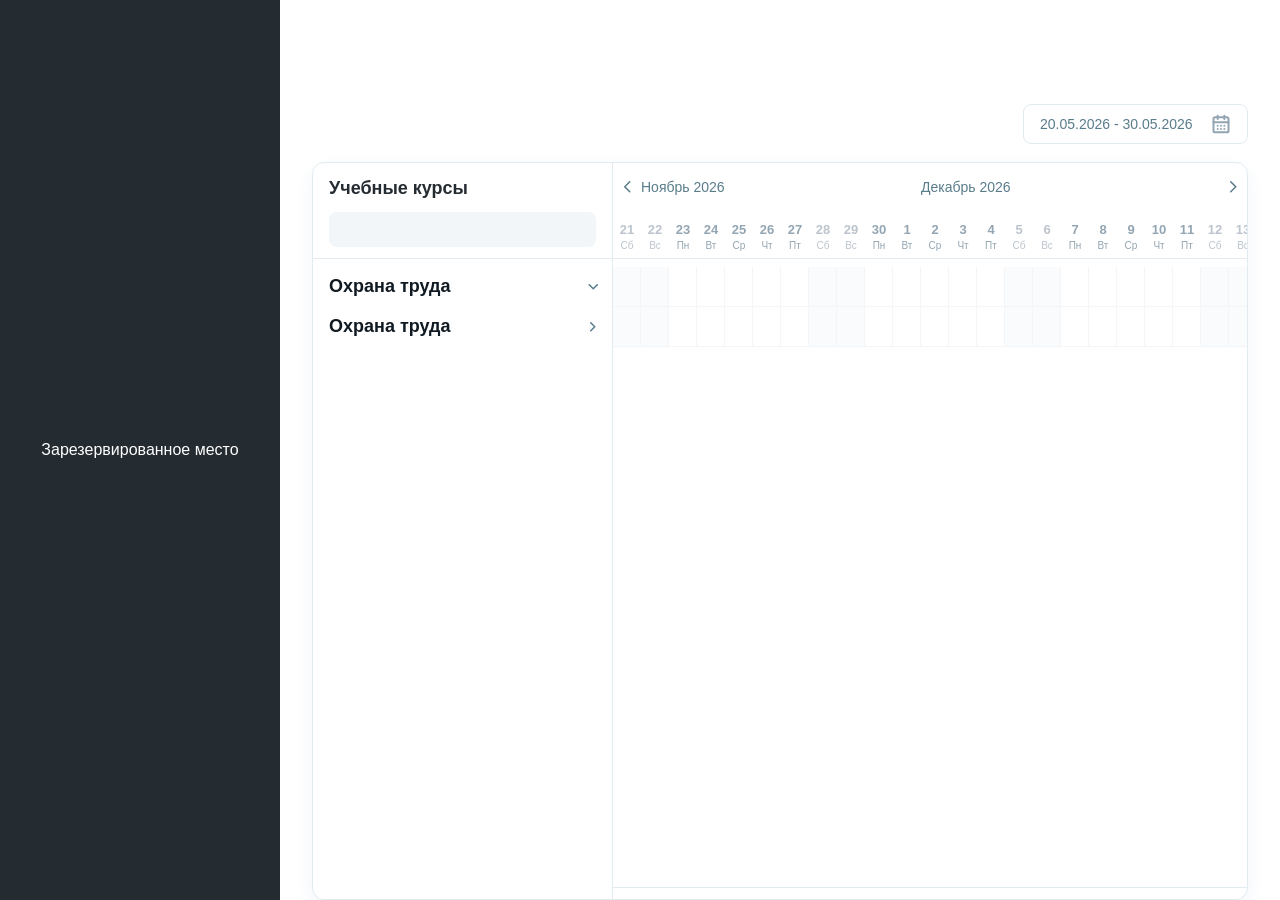
<file: calendar_old2.html>
<!DOCTYPE html>
<html lang="ru">
<head>
<meta charset="UTF-8">
<meta name="viewport" content="width=device-width, initial-scale=1.0">
<title>Calendar Widget</title>
<link rel="stylesheet" href="css/style.min.css">
<style>
  :root {
    --light-light-gray: #E2EBF0;
  }

  .sect-wrapper {
    width: 100%;
    height: 100vh;
    min-height: 100vh;
    display: flex;
    align-items: flex-start;
    justify-content: flex-start;
  }
  .sect-wrapper__info {
    display: flex;
    align-items: center;
    justify-content: center;
    width: 280px;
    min-width: 280px;
    height: 100%;
    background-color: #242B31;
    color: #fff;
    font-size: 16px;
  }

  .calendarW {
    width: 100%;
    height: 100vh;
    padding: 0 32px;
    padding-top: 104px;
    overflow: hidden;
    display: flex;
    flex-direction: column;
  }
  .calendarW-topbar {
    margin-bottom: 18px;
    display: flex;
    align-items: center;
    justify-content: space-between;
    flex-shrink: 0;
  }

  .calendarW-wrapper {
    width: 100%;
    flex: 1;
    display: flex;
    align-items: flex-start;
    justify-content: flex-start;
    border: 1px solid var(--light-light-gray);
    border-radius: 12px;
    box-shadow: 0 6px 16px 0 rgba(237,243,246,0.8);
    overflow: hidden;
    min-height: 0;
  }

  /* ============ RIGHT SIDEBAR (categories) ============ */
  .calendarW-right {
    width: 300px;
    min-width: 300px;
    height: 100%;
    border-right: 1px solid var(--light-light-gray);
    display: flex;
    flex-direction: column;
    overflow: hidden;
  }
  .calendarW-right__search {
    height: 96px;
    display: flex;
    flex-direction: column;
    align-items: flex-start;
    justify-content: flex-start;
    gap: 12px;
    padding: 15px 16px 11px 16px;
    border-bottom: 1px solid var(--light-light-gray);
    flex-shrink: 0;
  }
  .calendarW-right__title {
    margin: 0;
    font-weight: 600;
    font-size: 18px;
    line-height: 122%;
    color: #242B31;
  }
  .calendarW-right input {
    border-radius: 8px;
    padding: 10px 12px 10px 16px;
    width: 100%;
    height: 36px;
    background: #F2F6F9;
    border: none;
    outline: none;
  }

  /* Cats scroll */
  .calendarW-cat-scroll {
    overflow-y: auto;
    flex: 1;
    min-height: 0;
  }

  .calendarW-cat {
    padding: 8px 0;
  }
  .calendarW-cat__main-name {
    width: 100%;
    height: 40px;
    padding: 0 16px;
    display: flex;
    align-items: center;
    justify-content: space-between;
    cursor: pointer;
    transition: background-color 0.3s ease-in;
  }
  .calendarW-cat__main-name:hover { background-color: #F2F6F9; }
  .calendarW-cat__main-name span {
    display: block;
    font-weight: 600;
    font-size: 18px;
    line-height: 122%;
    color: #101A23;
  }

  .calendarW-cat__level2-name {
    width: 100%;
    height: 40px;
    padding: 0 16px;
    display: flex;
    align-items: center;
    justify-content: space-between;
    cursor: pointer;
    transition: background-color 0.3s ease-in;
  }
  .calendarW-cat__level2-name:hover { background-color: #F2F6F9; }
  .calendarW-cat__level2-name .dot {
    margin: 0 8px 0 12px;
    display: block;
    width: 8px;
    height: 8px;
    border-radius: 100%;
    flex-shrink: 0;
  }
  .calendarW-cat__level2-name span {
    white-space: nowrap;
    overflow: hidden;
    text-overflow: ellipsis;
    width: 100%;
    display: block;
  }
  .calendarW-cat__level2-name svg {
    margin-left: 4px;
    display: block;
    flex-shrink: 0;
  }

  /* Arrow rotation when open */
  .calendarW-cat__main-name svg,
  .calendarW-cat__level2-name svg {
    transition: transform 0.25s ease;
  }
  .calendarW-cat__main-name.open svg,
  .calendarW-cat__level2-name.open svg {
    transform: rotate(90deg);
  }
  .calendarW-cat__level2-item {
    width: 100%;
    height: 40px;
    padding: 0 16px 0 44px;
    display: flex;
    align-items: center;
    justify-content: flex-start;
    font-weight: 600;
    font-size: 13px;
    line-height: 123%;
    color: #242B31;
    transition: color 0.3s ease-in;
  }
  .calendarW-cat__level2-item.disabled { color: #93A5B2; }

  /* ============ LEFT (calendar area) ============ */
  .calendarW-left {
    width: 100%;
    display: flex;
    flex-direction: column;
    height: 100%;
    overflow: hidden;
    position: relative;
  }

  /* Fixed header: nav + months + dates */
  .calendarW-header {
    flex-shrink: 0;
    position: relative;
  }

  .calendarW-area {
    width: 100%;
    height: 96px;
    position: relative;
    overflow: hidden;
  }

  .calendarW-nav {
    position: absolute;
    top: 14px;
    left: 0;
    width: 100%;
    display: flex;
    align-items: center;
    justify-content: space-between;
    z-index: 10;
    pointer-events: none;
    padding: 0 4px;
  }
  .calendarW-nav__prev,
  .calendarW-nav__next {
    display: flex;
    align-items: center;
    justify-content: center;
    width: 20px;
    height: 20px;
    transition: background-color 0.3s ease-in;
    border-radius: 6px;
    pointer-events: all;
  }
  .calendarW-nav__prev:hover,
  .calendarW-nav__next:hover { background-color: #F2F6F9; }

  /* Months strip */
  .calendarW-mounths-wrap {
    overflow: hidden;
    width: 100%;
  }
  .calendarW-mounths {
    display: flex;
    align-items: center;
    justify-content: flex-start;
    width: max-content;
    padding: 14px 0 6px 0;
  }
  .calendarW-mounths__item {
		padding-top: 14px;
		width: max-content;
    font-weight: 400;
    font-size: 14px;
    line-height: 143%;
    color: #597C8B;
    /* positioned by JS */
    position: absolute;
  }

  /* Dates strip */
  .calendarW-dates-wrap {
    margin-top: 11px;
    overflow: hidden;
    width: 100%;
    border-bottom: 1px solid var(--light-light-gray);
  }
  .calendarW-dates {
    display: flex;
    align-items: flex-start;
    justify-content: flex-start;
    width: max-content;
  }
  .calendarW-dates__name {
    width: 28px;
    display: flex;
    flex-direction: column;
    align-items: center;
    justify-content: center;
    flex-shrink: 0;
    font-weight: 600;
    font-size: 13px;
    line-height: 123%;
    text-align: center;
    color: #93A5B2;
    padding: 4px 0;
  }
  .calendarW-dates__name span {
    font-size: 10px;
    font-weight: 400;
    color: #93A5B2;
  }
  .calendarW-dates__name.weekend { color: #BCC4CD; }
  .calendarW-dates__name.weekend span { color: #BCC4CD; }

  /* Scrollable body */
  .calendarW-body {
    flex: 1;
    overflow-y: auto;
    overflow-x: hidden;
    min-height: 0;
    position: relative;
  }

  /* Cells */
  .calendarW-cells {
    padding: 8px 0;
    display: flex;
    flex-direction: column;
    align-items: flex-start;
    justify-content: flex-start;
  }
  .calendarW-cells__row {
    display: flex;
    align-items: flex-start;
    justify-content: flex-start;
    width: max-content;
  }
  .calendarW-cells__cell {
    width: 28px;
    height: 40px;
    border-right: 1px solid #F2F6F9;
    border-bottom: 1px solid #F2F6F9;
    flex-shrink: 0;
  }
  .calendarW-cells__cell.weekend {
    background-color: #F9FBFC;
  }
  .calendarW-cells__row.active .calendarW-cells__cell {
    /* colored by JS via inline background */
  }

  /* Scrollbar at bottom */
  .calendarW-scrollbar-wrap {
    flex-shrink: 0;
    height: 12px;
    overflow-x: auto;
    overflow-y: hidden;
    border-top: 1px solid var(--light-light-gray);
  }
  .calendarW-scrollbar-inner {
    height: 1px;
  }

  .calendarW-ontable {
    cursor: pointer;
    position: absolute;
    height: 32px;
    padding-bottom: 8px;
    border-bottom: 2px solid rgba(29, 167, 46, 1);
    font-size: 13px;
    font-weight: 600;
    white-space: nowrap;
    z-index: 5;
    overflow: visible;
  }
  .calendarW-tooltip {
    display: none;
    position: fixed;
    max-width: 309px;
    width: 309px;
    padding: 16px;
    border: 1px solid var(--light-light-gray);
    border-radius: 12px;
    box-shadow: 0 8px 48px 0 rgba(158, 187, 204, 0.3);
    background: #fff;
    flex-direction: column;
    align-items: flex-start;
    gap: 12px;
    z-index: 1000;
  }
  .calendarW-tooltip__name {
    display: flex;
    align-items: center;
    justify-content: flex-start;
    gap: 8px;
    font-weight: 600;
    font-size: 18px;
    line-height: 122%;
    color: #1DA72E;
    text-decoration: none;
  }
  .calendarW-tooltip__name svg { display: block; width: 20px; height: 20px; }
  .calendarW-tooltip__company {
    margin: 0;
    font-weight: 400;
    font-size: 13px;
    line-height: 123%;
    color: #242B31;
  }
  .calendarW-tooltip__list {
    display: flex;
    flex-direction: column;
    align-items: flex-start;
    justify-content: flex-start;
    gap: 12px;
    width: 100%;
  }
  .calendarW-tooltip__item {
    margin: 0;
    display: flex;
    align-items: center;
    justify-content: flex-start;
    gap: 4px;
    color: #242B31;
  }
  .calendarW-tooltip__item span { color: #597C8B; }
</style>
</head>
<body>

<section class="sect py-0">
  <div class="sect-wrapper">
    <div class="sect-wrapper__info">Зарезервированное место</div>

    <div class="calendarW">
      <!-- Topbar -->
      <div class="calendarW-topbar">
        <div></div>
        <div class="calendarDatePicker">
          <div class="inputW">
            <input type="text" class="calendar formInput w-225" value="20.05.2026 - 30.05.2026">
          </div>
        </div>
      </div>

      <!-- Main wrapper -->
      <div class="calendarW-wrapper">

        <!-- Categories -->
        <div class="calendarW-right">
          <div class="calendarW-right__search">
            <h4 class="calendarW-right__title">Учебные курсы</h4>
            <input type="text">
          </div>
          <div class="calendarW-cat-scroll">
            <ul class="list-reset calendarW-cat">

              <!-- Cat 1 -->
              <li class="calendarW-cat__main">
                <div class="calendarW-cat__main-name open">
                  <span>Охрана труда</span>
                  <svg width="6" height="10" viewBox="0 0 6 10" fill="none"><path d="M0.75 8.75L4.75 4.75L0.75 0.75" stroke="#597C8B" stroke-width="1.5" stroke-linecap="round" stroke-linejoin="round"/></svg>
                </div>
                <ul class="list-reset calendarW-cat__level2" data-row="0">
                  <li class="calendarW-cat__level2-name">
                    <div class="dot" style="background-color: rgba(0,191,112,1);"></div>
                    <span>ПП.48 Промышленная безопасность опасных производственных объектов</span>
                    <svg width="6" height="10" viewBox="0 0 6 10" fill="none"><path d="M0.75 8.75L4.75 4.75L0.75 0.75" stroke="#597C8B" stroke-width="1.5" stroke-linecap="round" stroke-linejoin="round"/></svg>
                  </li>
                  <li class="calendarW-cat__level2-item">РП720587</li>
                  <li class="calendarW-cat__level2-item">РП720588</li>
                  <li class="calendarW-cat__level2-item">РП720591</li>
                  <li class="calendarW-cat__level2-item">РП720592</li>
                  <li class="calendarW-cat__level2-item">РП720593</li>
                </ul>
                <ul class="list-reset calendarW-cat__level2" data-row="1">
                  <li class="calendarW-cat__level2-name">
                    <div class="dot" style="background-color: rgb(38, 73, 226);"></div>
                    <span>ПП.49 Промышленная безопасность</span>
                    <svg width="6" height="10" viewBox="0 0 6 10" fill="none"><path d="M0.75 8.75L4.75 4.75L0.75 0.75" stroke="#597C8B" stroke-width="1.5" stroke-linecap="round" stroke-linejoin="round"/></svg>
                  </li>
                  <li class="calendarW-cat__level2-item">РП720587</li>
                  <li class="calendarW-cat__level2-item">РП720588</li>
                  <li class="calendarW-cat__level2-item">РП720591</li>
                  <li class="calendarW-cat__level2-item">РП720592</li>
                  <li class="calendarW-cat__level2-item">РП720593</li>
                </ul>
              </li>

              <!-- Cat 2 -->
              <li class="calendarW-cat__main">
                <div class="calendarW-cat__main-name">
                  <span>Охрана труда</span>
                  <svg width="6" height="10" viewBox="0 0 6 10" fill="none"><path d="M0.75 8.75L4.75 4.75L0.75 0.75" stroke="#597C8B" stroke-width="1.5" stroke-linecap="round" stroke-linejoin="round"/></svg>
                </div>
                <ul class="list-reset calendarW-cat__level2" data-row="2">
                  <li class="calendarW-cat__level2-name">
                    <div class="dot" style="background-color: rgba(255,120,1,1);"></div>
                    <span>ПП.48 Промышленная безопасность опасных производственных объектов</span>
                    <svg width="6" height="10" viewBox="0 0 6 10" fill="none"><path d="M0.75 8.75L4.75 4.75L0.75 0.75" stroke="#597C8B" stroke-width="1.5" stroke-linecap="round" stroke-linejoin="round"/></svg>
                  </li>
                  <li class="calendarW-cat__level2-item">РП720589</li>
                  <li class="calendarW-cat__level2-item">РП720595</li>
                  <li class="calendarW-cat__level2-item">РП720596</li>
                  <li class="calendarW-cat__level2-item">РП720597</li>
                  <li class="calendarW-cat__level2-item">РП720598</li>
                </ul>
              </li>

            </ul>
          </div>
        </div>
        <!-- /Categories -->

        <!-- Calendar area -->
        <div class="calendarW-left">
          <div class="calendarW-header">
            <!-- Nav buttons -->
            <div class="calendarW-area">
              <div class="calendarW-nav">
                <button class="btn-reset calendarW-nav__prev">
                  <svg width="7" height="12" viewBox="0 0 7 12" fill="none"><path d="M5.75 10.75L0.75 5.75L5.75 0.75" stroke="#597C8B" stroke-width="1.5" stroke-linecap="round" stroke-linejoin="round"/></svg>
                </button>
                <button class="btn-reset calendarW-nav__next">
                  <svg width="7" height="12" viewBox="0 0 7 12" fill="none"><path d="M0.75 10.75L5.75 5.75L0.75 0.75" stroke="#597C8B" stroke-width="1.5" stroke-linecap="round" stroke-linejoin="round"/></svg>
                </button>
              </div>
              <!-- Month labels positioned absolutely -->
              <div class="calendarW-mounths-wrap" style="height:44px; position:relative;">
                <div class="calendarW-mounths" id="calendarMounths"></div>
              </div>
              <!-- Dates strip -->
              <div class="calendarW-dates-wrap">
                <div class="calendarW-dates" id="calendarDates"></div>
              </div>
            </div>
          </div>

          <!-- Scrollable body with cells -->
          <div class="calendarW-body" id="calendarBody">
            <div class="calendarW-cells" id="calendarCells">
              <!-- rows generated by JS -->
            </div>

          </div><!-- /calendarW-body -->

          <!-- Horizontal scrollbar at bottom -->
          <div class="calendarW-scrollbar-wrap" id="calendarScrollbarWrap">
            <div class="calendarW-scrollbar-inner" id="calendarScrollbarInner"></div>
          </div>

        </div><!-- /calendarW-left -->
      </div><!-- /calendarW-wrapper -->
    </div><!-- /calendarW -->
  </div>
</section>

<script>
document.addEventListener('DOMContentLoaded', function () {

  // =============================================
  // CONFIG
  // =============================================
  const CELL_W = 28;
  const TOTAL_MONTHS = 3;
  const RU_MONTHS = ['Январь','Февраль','Март','Апрель','Май','Июнь','Июль','Август','Сентябрь','Октябрь','Ноябрь','Декабрь'];
  const RU_DAYS_SHORT = ['Вс','Пн','Вт','Ср','Чт','Пт','Сб'];
  const ROW_H = 40; // must match .calendarW-cells__cell height

  // =============================================
  // BARS DATA  (row = data-row на level2, barRow = индекс строки внутри level2)
  // level2-name всегда строка 0 внутри своего level2
  // level2-item[0] → строка 1, [1] → строка 2, etc.
  // =============================================
  const BARS_DATA = [
    // === level2Row:0 (первая категория ПП.48, зелёная) ===
    // itemRow:1 = РП720587
    {
      level2Row: 0, itemRow: 1,
      label: 'РП720587',
      dateFrom: '2026-04-25', dateTo: '2026-05-15',
      color: 'rgba(0,191,112,1)',
      tooltip: { group: 'РП720587', company: 'ООО "Название компании", ООО "Название компании".', students: 24, dates: '25.04.26 – 15.05.2026', hours: '33 h', responsible: 'Иванов И.И. Круглов А.Б.' }
    },
    // itemRow:2 = РП720588
    {
      level2Row: 0, itemRow: 2,
      label: 'РП720588',
      dateFrom: '2026-05-20', dateTo: '2026-06-05',
      color: 'rgba(0,191,112,1)',
      tooltip: { group: 'РП720588', company: 'ООО "Название компании".', students: 12, dates: '20.05.26 – 05.06.2026', hours: '16 h', responsible: 'Петров П.П.' }
    },
    // itemRow:3 = РП720591
    {
      level2Row: 0, itemRow: 3,
      label: 'РП720591',
      dateFrom: '2026-04-28', dateTo: '2026-05-10',
      color: 'rgba(0,191,112,1)',
      tooltip: { group: 'РП720591', company: 'ООО "Название компании".', students: 8, dates: '28.04.26 – 10.05.2026', hours: '20 h', responsible: 'Иванов И.И.' }
    },
    // itemRow:4 = РП720592
    {
      level2Row: 0, itemRow: 4,
      label: 'РП720592',
      dateFrom: '2026-05-03', dateTo: '2026-05-20',
      color: 'rgba(0,191,112,1)',
      tooltip: { group: 'РП720592', company: 'ООО "Название компании".', students: 15, dates: '03.05.26 – 20.05.2026', hours: '28 h', responsible: 'Сидоров С.С.' }
    },
    // itemRow:5 = РП720593
    {
      level2Row: 0, itemRow: 5,
      label: 'РП720593',
      dateFrom: '2026-05-12', dateTo: '2026-05-25',
      color: 'rgba(0,191,112,1)',
      tooltip: { group: 'РП720593', company: 'ООО "Название компании".', students: 6, dates: '12.05.26 – 25.05.2026', hours: '18 h', responsible: 'Петров П.П.' }
    },

    // === level2Row:1 (вторая категория ПП.48, оранжевая) ===
    // itemRow:1 = РП720589
    {
      level2Row: 1, itemRow: 1,
      label: 'РП720589',
      dateFrom: '2026-05-05', dateTo: '2026-05-28',
      color: 'rgba(255,120,1,1)',
      tooltip: { group: 'РП720589', company: 'ООО "Другая компания".', students: 18, dates: '05.05.26 – 28.05.2026', hours: '24 h', responsible: 'Сидоров С.С.' }
    },
    // itemRow:2 = РП720595
    {
      level2Row: 1, itemRow: 2,
      label: 'РП720595',
      dateFrom: '2026-04-22', dateTo: '2026-05-08',
      color: 'rgba(255,120,1,1)',
      tooltip: { group: 'РП720595', company: 'ООО "Другая компания".', students: 9, dates: '22.04.26 – 08.05.2026', hours: '16 h', responsible: 'Сидоров С.С.' }
    },
    // itemRow:3 = РП720596
    {
      level2Row: 1, itemRow: 3,
      label: 'РП720596',
      dateFrom: '2026-05-10', dateTo: '2026-05-22',
      color: 'rgba(255,120,1,1)',
      tooltip: { group: 'РП720596', company: 'ООО "Другая компания".', students: 11, dates: '10.05.26 – 22.05.2026', hours: '18 h', responsible: 'Иванов И.И.' }
    },
    // itemRow:4 = РП720597
    {
      level2Row: 1, itemRow: 4,
      label: 'РП720597',
      dateFrom: '2026-05-15', dateTo: '2026-05-30',
      color: 'rgba(255,120,1,1)',
      tooltip: { group: 'РП720597', company: 'ООО "Другая компания".', students: 7, dates: '15.05.26 – 30.05.2026', hours: '14 h', responsible: 'Круглов А.Б.' }
    },
    // itemRow:5 = РП720598
    {
      level2Row: 1, itemRow: 5,
      label: 'РП720598',
      dateFrom: '2026-05-20', dateTo: '2026-06-03',
      color: 'rgba(255,120,1,1)',
      tooltip: { group: 'РП720598', company: 'ООО "Другая компания".', students: 13, dates: '20.05.26 – 03.06.2026', hours: '20 h', responsible: 'Петров П.П.' }
    }
  ];

  const GROUP_SVG = `<svg width="20" height="20" viewBox="0 0 20 20" fill="none" xmlns="http://www.w3.org/2000/svg"><g clip-path="url(#cg)"><path d="M7.5 19.167C7.5 18.725 7.325 18.3 7.012 17.988C6.699 17.676 6.276 17.5 5.833 17.5H2.5C2.058 17.5 1.634 17.676 1.322 17.988C1.009 18.3 0.833 18.725 0.833 19.167" stroke="#1DA72E" stroke-width="2" stroke-linecap="round" stroke-linejoin="round"/><path d="M19.167 19.167C19.167 18.725 18.991 18.3 18.679 17.988C18.366 17.676 17.942 17.5 17.5 17.5H14.167C13.725 17.5 13.3 17.676 12.988 17.988C12.676 18.3 12.5 18.725 12.5 19.167" stroke="#1DA72E" stroke-width="2" stroke-linecap="round" stroke-linejoin="round"/><path d="M13.333 8.333C13.333 7.891 13.158 7.467 12.845 7.155C12.533 6.842 12.109 6.667 11.667 6.667H8.333C7.891 6.667 7.467 6.842 7.155 7.155C6.842 7.467 6.667 7.891 6.667 8.333" stroke="#1DA72E" stroke-width="2" stroke-linecap="round" stroke-linejoin="round"/><path d="M4.167 15C5.087 15 5.833 14.254 5.833 13.333C5.833 12.413 5.087 11.667 4.167 11.667C3.246 11.667 2.5 12.413 2.5 13.333C2.5 14.254 3.246 15 4.167 15Z" stroke="#1DA72E" stroke-width="2" stroke-linecap="round" stroke-linejoin="round"/><path d="M15.833 15C16.754 15 17.5 14.254 17.5 13.333C17.5 12.413 16.754 11.667 15.833 11.667C14.913 11.667 14.167 12.413 14.167 13.333C14.167 14.254 14.913 15 15.833 15Z" stroke="#1DA72E" stroke-width="2" stroke-linecap="round" stroke-linejoin="round"/><path d="M10 4.167C10.92 4.167 11.667 3.42 11.667 2.5C11.667 1.58 10.92 0.833 10 0.833C9.08 0.833 8.333 1.58 8.333 2.5C8.333 3.42 9.08 4.167 10 4.167Z" stroke="#1DA72E" stroke-width="2" stroke-linecap="round" stroke-linejoin="round"/></g><defs><clipPath id="cg"><rect width="20" height="20" fill="white"/></clipPath></defs></svg>`;

  // =============================================
  // STATE
  // =============================================
  let monthOffset = 0;
  let currentScrollLeft = 0;
  let currentDays = [];
  let currentStartDate = null;

  // =============================================
  // HELPERS
  // =============================================
  function isWeekend(date) {
    const d = date.getDay();
    return d === 0 || d === 6;
  }

  function buildDays(startDate) {
    const days = [];
    const d = new Date(startDate);
    const endDate = new Date(startDate);
    endDate.setMonth(endDate.getMonth() + TOTAL_MONTHS);
    while (d < endDate) {
      days.push(new Date(d));
      d.setDate(d.getDate() + 1);
    }
    return days;
  }

  function getStartDate() {
    const now = new Date();
    return new Date(now.getFullYear(), now.getMonth() - 1 + monthOffset, 21);
  }

  // =============================================
  // DOM REFS
  // =============================================
  const datesContainer   = document.getElementById('calendarDates');
  const mounthsContainer = document.getElementById('calendarMounths');
  const cellsContainer   = document.getElementById('calendarCells');
  const scrollbarWrap    = document.getElementById('calendarScrollbarWrap');
  const scrollbarInner   = document.getElementById('calendarScrollbarInner');
  const calendarBody     = document.getElementById('calendarBody');
  const catScrollEl      = document.querySelector('.calendarW-cat-scroll');
  const datesWrap        = datesContainer.parentElement;

  // =============================================
  // COMPUTE VISIBLE ROWS
  // Every visible element in the category list = one row in the table
  // =============================================
  function getVisibleRows() {
    const rows = [];
    document.querySelectorAll('.calendarW-cat__main').forEach((main, mainIdx) => {
      // main-name is always visible → always a row
      rows.push({ type: 'main', mainIdx, level2Row: null, itemIndex: null, el: main.querySelector('.calendarW-cat__main-name') });

      const level2 = main.querySelector('.calendarW-cat__level2');
      if (!level2 || level2.style.display === 'none') return;

      const level2Row = parseInt(level2.dataset.row);

      // level2-name → row
      rows.push({ type: 'level2name', mainIdx, level2Row, itemIndex: 0, el: level2.querySelector('.calendarW-cat__level2-name') });

      // level2-items (only visible ones)
      level2.querySelectorAll('.calendarW-cat__level2-item').forEach((item, idx) => {
        if (item.style.display !== 'none') {
          rows.push({ type: 'item', mainIdx, level2Row, itemIndex: idx + 1, el: item });
        }
      });
    });
    return rows;
  }

  // =============================================
  // RENDER CALENDAR (dates + months)
  // =============================================
  function renderCalendar() {
    currentStartDate = getStartDate();
    currentDays = buildDays(currentStartDate);
    const totalWidth = currentDays.length * CELL_W;

    // Dates
    datesContainer.innerHTML = '';
    currentDays.forEach(day => {
      const el = document.createElement('div');
      el.className = 'calendarW-dates__name' + (isWeekend(day) ? ' weekend' : '');
      el.dataset.date = day.toISOString().slice(0, 10);
      el.innerHTML = `${day.getDate()} <span>${RU_DAYS_SHORT[day.getDay()]}</span>`;
      datesContainer.appendChild(el);
    });

    // Month labels
    mounthsContainer.innerHTML = '';
    const monthPositions = {};
    currentDays.forEach((day, idx) => {
      const key = `${day.getFullYear()}-${day.getMonth()}`;
      if (!(key in monthPositions)) {
        monthPositions[key] = { idx, year: day.getFullYear(), month: day.getMonth() };
      }
    });
    Object.values(monthPositions).forEach(mp => {
      const label = document.createElement('div');
      label.className = 'calendarW-mounths__item';
      label.textContent = `${RU_MONTHS[mp.month]} ${mp.year}`;
      label.style.left = ((mp.idx + 1) * CELL_W) + 'px';
      label.style.top = '0';
      mounthsContainer.appendChild(label);
    });

    // Scrollbar
    scrollbarInner.style.width = totalWidth + 'px';
    scrollbarInner.style.height = '1px';
  }

  // =============================================
  // REAPPLY HIGHLIGHTS — restore bg color for all active level2 rows
  // =============================================
  function reapplyHighlights() {
    document.querySelectorAll('.calendarW-cat__level2.active').forEach(level2 => {
      const dot = level2.querySelector('.dot');
      if (!dot) return;
      const color = window.getComputedStyle(dot).backgroundColor;
      const parts = color.match(/\d+(\.\d+)?/g) || [];
      if (parts.length < 3) return;
      const [r, g, b] = parts;
      const l2idx = level2.dataset.row;
      document.querySelectorAll(`.calendarW-cells__row[data-level2row="${l2idx}"]`).forEach(row => {
        row.querySelectorAll('.calendarW-cells__cell').forEach(c => {
          c.style.backgroundColor = `rgba(${r},${g},${b},0.1)`;
        });
      });
    });
  }

  // =============================================
  // RENDER CELLS — one row per visible category element
  // =============================================
  function renderCells() {
    cellsContainer.innerHTML = '';
    document.querySelectorAll('.calendarW-ontable').forEach(el => el.remove());

    const visibleRows = getVisibleRows();

    visibleRows.forEach((rowInfo, rowIdx) => {
      const row = document.createElement('div');
      row.className = 'calendarW-cells__row';
      row.dataset.cellrow = rowIdx;
      if (rowInfo.level2Row !== null) {
        row.dataset.level2row = rowInfo.level2Row;
        row.dataset.itemindex = rowInfo.itemIndex;
      }

      currentDays.forEach(day => {
        const cell = document.createElement('div');
        cell.className = 'calendarW-cells__cell' + (isWeekend(day) ? ' weekend' : '');
        cell.dataset.date = day.toISOString().slice(0, 10);
        row.appendChild(cell);
      });
      cellsContainer.appendChild(row);
    });

    renderBars(visibleRows);
    syncScroll(currentScrollLeft);
    reapplyHighlights();
  }

  // =============================================
  // RENDER BARS
  // =============================================
  function renderBars(visibleRows) {
    document.querySelectorAll('.calendarW-ontable').forEach(el => el.remove());

    const dateIndex = {};
    currentDays.forEach((d, i) => {
      dateIndex[d.toISOString().slice(0, 10)] = i;
    });

    const startStr = currentStartDate.toISOString().slice(0, 10);
    const endDate = new Date(currentStartDate);
    endDate.setMonth(endDate.getMonth() + TOTAL_MONTHS);
    const endStr = endDate.toISOString().slice(0, 10);

    BARS_DATA.forEach(bar => {
      if (bar.dateTo < startStr || bar.dateFrom > endStr) return;

      const fromStr = bar.dateFrom < startStr ? startStr : bar.dateFrom;
      const toStr   = bar.dateTo   > endStr   ? endStr   : bar.dateTo;

      const fromIdx = dateIndex[fromStr];
      const toIdx   = dateIndex[toStr];
      if (fromIdx === undefined || toIdx === undefined) return;

      // Find the matching row index in visibleRows
      const rowIdx = visibleRows.findIndex(r =>
        r.level2Row === bar.level2Row && r.itemIndex === bar.itemRow
      );
      if (rowIdx === -1) return; // row not visible

      const barLeft  = fromIdx * CELL_W;
      const barWidth = (toIdx - fromIdx + 1) * CELL_W;
      const barTop = rowIdx * ROW_H + (ROW_H - 32) / 2;

      const labelText = `${bar.label} ${bar.dateFrom.split('-').reverse().join('.')} – ${bar.dateTo.split('-').reverse().join('.')}`;
      const t = bar.tooltip;

      const ontable = document.createElement('div');
      ontable.className = 'calendarW-ontable';
      ontable.dataset.origLeft = barLeft;
      ontable.style.top    = barTop + 'px';
      ontable.style.left   = (barLeft - currentScrollLeft) + 'px';
      ontable.style.width  = barWidth + 'px';
      ontable.style.borderBottomColor = bar.color;
      ontable.style.overflow = 'hidden';
      ontable.style.textOverflow = 'ellipsis';
      ontable.innerHTML = `${labelText}<div class="calendarW-tooltip"><a href="#" class="calendarW-tooltip__name">${GROUP_SVG}Группа ${t.group}</a><p class="calendarW-tooltip__company">${t.company}</p><ul class="list-reset calendarW-tooltip__list"><li class="calendarW-tooltip__item"><span>Студентов:</span> ${t.students}</li><li class="calendarW-tooltip__item"><span>Даты:</span> ${t.dates}</li><li class="calendarW-tooltip__item"><span>Часов по учебному плану:</span> ${t.hours}</li><li class="calendarW-tooltip__item"><span>Ответственные:</span> ${t.responsible}</li></ul></div>`;

      calendarBody.appendChild(ontable);
    });
  }

  // =============================================
  // SCROLL SYNC  (horizontal)
  // =============================================
  function syncScroll(left) {
    datesContainer.style.transform = `translateX(-${left}px)`;
    mounthsContainer.style.transform = `translateX(-${left}px)`;
    document.querySelectorAll('.calendarW-cells__row').forEach(row => {
      row.style.transform = `translateX(-${left}px)`;
    });
    document.querySelectorAll('.calendarW-ontable').forEach(bar => {
      const origLeft = parseFloat(bar.dataset.origLeft);
      bar.style.left = (origLeft - left) + 'px';
    });
  }

  scrollbarWrap.addEventListener('scroll', function () {
    currentScrollLeft = scrollbarWrap.scrollLeft;
    syncScroll(currentScrollLeft);
  });

  document.querySelector('.calendarW-left').addEventListener('wheel', function (e) {
    if (e.shiftKey) {
      e.preventDefault();
      currentScrollLeft = Math.max(0, currentScrollLeft + e.deltaY);
      scrollbarWrap.scrollLeft = currentScrollLeft;
      syncScroll(currentScrollLeft);
    }
  }, { passive: false });

  // Sync vertical scroll between category list and calendar body
  calendarBody.addEventListener('scroll', function () {
    catScrollEl.scrollTop = calendarBody.scrollTop;
  });
  catScrollEl.addEventListener('scroll', function () {
    calendarBody.scrollTop = catScrollEl.scrollTop;
  });

  // =============================================
  // NAV ARROWS
  // =============================================
  document.querySelector('.calendarW-nav__prev').addEventListener('click', function () {
    monthOffset--;
    currentScrollLeft = 0;
    scrollbarWrap.scrollLeft = 0;
    renderCalendar();
    renderCells();
  });
  document.querySelector('.calendarW-nav__next').addEventListener('click', function () {
    monthOffset++;
    currentScrollLeft = 0;
    scrollbarWrap.scrollLeft = 0;
    renderCalendar();
    renderCells();
  });

  // =============================================
  // ACCORDION CATS  — после каждого toggle перерисовываем ячейки
  // =============================================
  document.querySelectorAll('.calendarW-cat__level2').forEach(el => {
    el.style.display = 'none';
  });
  document.querySelectorAll('.calendarW-cat__level2-item').forEach(el => {
    el.style.display = 'none';
  });

  document.querySelectorAll('.calendarW-cat__main-name').forEach(btn => {
    btn.addEventListener('click', function (e) {
      e.stopPropagation();
      const level2 = this.nextElementSibling;
      if (level2?.classList.contains('calendarW-cat__level2')) {
        const isOpen = level2.style.display === 'block';
        level2.style.display = isOpen ? 'none' : 'block';
        this.classList.toggle('open', !isOpen);
        renderCells();
      }
    });
  });

  document.querySelectorAll('.calendarW-cat__level2-name').forEach(btn => {
    btn.addEventListener('click', function (e) {
      e.stopPropagation();
      const level2 = this.closest('.calendarW-cat__level2');
      if (!level2) return;

      const dot = this.querySelector('.dot');
      const items = level2.querySelectorAll('.calendarW-cat__level2-item');
      const isVisible = items[0]?.style.display !== 'none';

      // Accordion: toggle items visibility
      items.forEach(item => {
        item.style.display = isVisible ? 'none' : 'flex';
      });
      this.classList.toggle('open', !isVisible);

      // Active highlight: add on first click, remove only on second click (when items were already visible)
      if (!level2.classList.contains('active')) {
        level2.classList.add('active');
        if (dot) {
          const color = window.getComputedStyle(dot).backgroundColor;
          const parts = color.match(/\d+(\.\d+)?/g) || [];
          if (parts.length >= 3) {
            const [r, g, b] = parts;
            level2.style.backgroundColor = `rgba(${r},${g},${b},0.1)`;
          }
        }
      } else if (isVisible) {
        // Second click while open = deactivate
        level2.classList.remove('active');
        level2.style.backgroundColor = '';
        this.classList.remove('open');
      }

      renderCells();
    });
  });

  // =============================================
  // TOOLTIPS
  // =============================================
  document.addEventListener('click', function (e) {
    const ontable = e.target.closest('.calendarW-ontable');
    if (ontable) {
      if (e.target.closest('.calendarW-tooltip')) return;
      const tooltip = ontable.querySelector('.calendarW-tooltip');
      if (!tooltip) return;
      const isVisible = tooltip.style.display === 'flex';
      document.querySelectorAll('.calendarW-tooltip').forEach(t => { t.style.display = 'none'; });
      if (!isVisible) {
        tooltip.style.display = 'flex';
        // Position using fixed coords relative to viewport
        const rect = ontable.getBoundingClientRect();
        let top = rect.top - tooltip.offsetHeight - 8;
        let left = rect.right - 309;
        if (top < 8) top = rect.bottom + 8;
        if (left < 8) left = 8;
        tooltip.style.top  = top + 'px';
        tooltip.style.left = left + 'px';
      }
      return;
    }
    document.querySelectorAll('.calendarW-tooltip').forEach(t => { t.style.display = 'none'; });
  });

  // =============================================
  // INIT
  // =============================================
  renderCalendar();
  renderCells();
});
</script>
</body>
</html>
</file>
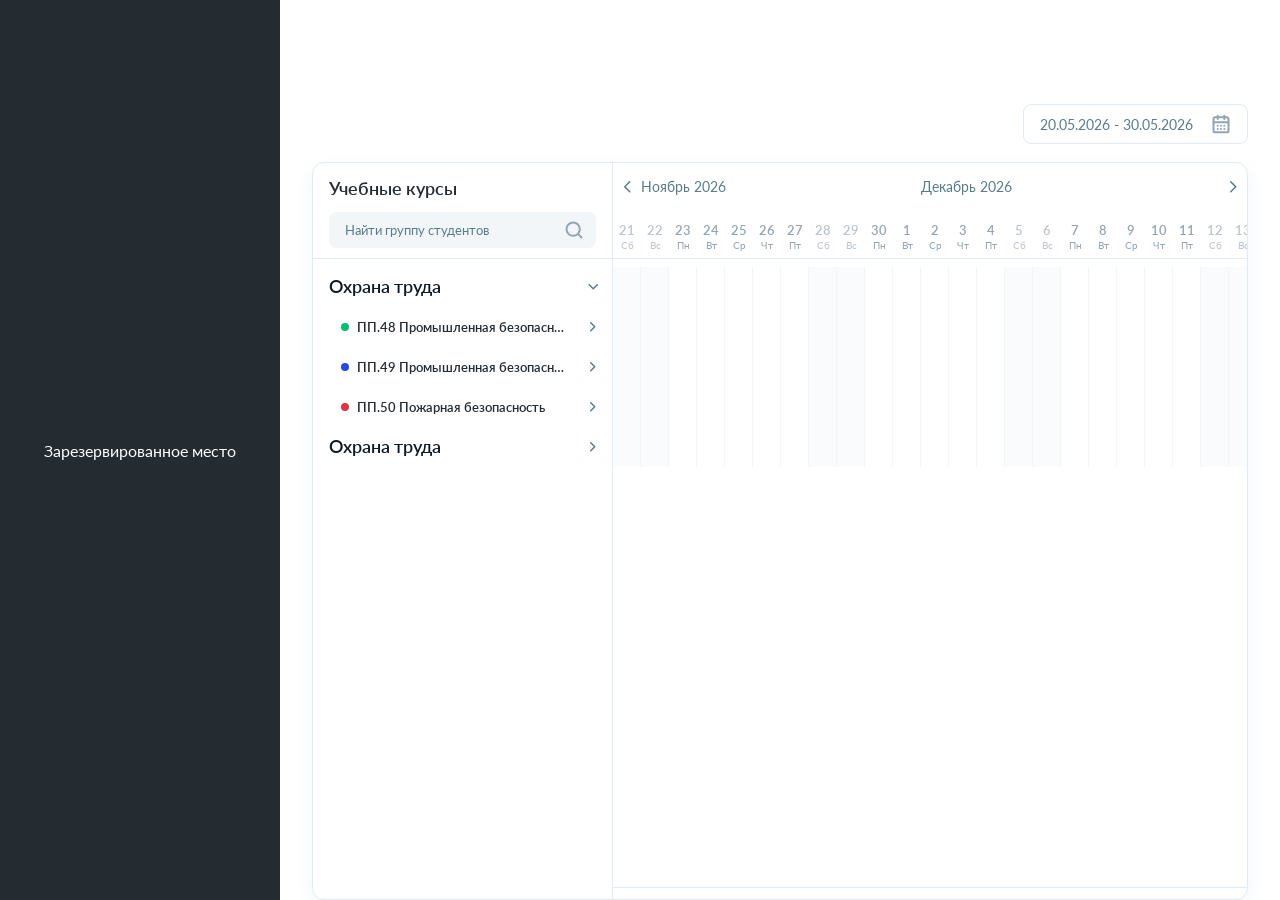
<file: calendar_old25.html>
<!DOCTYPE html>
<html lang="ru">
<head>
<meta charset="UTF-8">
<meta name="viewport" content="width=device-width, initial-scale=1.0">
<title>Calendar Widget</title>
<link rel="preconnect" href="https://fonts.googleapis.com">
<link rel="preconnect" href="https://fonts.gstatic.com" crossorigin>
<link href="https://fonts.googleapis.com/css2?family=Lato:ital,wght@0,100;0,300;0,400;0,700;0,900;1,100;1,300;1,400;1,700;1,900&display=swap" rel="stylesheet">
<link rel="stylesheet" href="css/style.min.css">
<script defer src="js/app.min.js"></script>
<style>
  :root {
    --light-light-gray: #E2EBF0;
  }

  .sect-wrapper {
    width: 100%;
    height: 100vh;
    min-height: 100vh;
    display: flex;
    align-items: flex-start;
    justify-content: flex-start;
  }
  .sect-wrapper__info {
    display: flex;
    align-items: center;
    justify-content: center;
    width: 280px;
    min-width: 280px;
    height: 100%;
    background-color: #242B31;
    color: #fff;
    font-size: 16px;
  }

  .calendarW {
    width: 100%;
    height: 100vh;
    padding: 0 32px;
    padding-top: 104px;
    overflow: hidden;
    display: flex;
    flex-direction: column;
  }
  .calendarW-topbar {
    margin-bottom: 18px;
    display: flex;
    align-items: center;
    justify-content: space-between;
    flex-shrink: 0;
  }

  .calendarW-wrapper {
    width: 100%;
    flex: 1;
    display: flex;
    align-items: flex-start;
    justify-content: flex-start;
    border: 1px solid var(--light-light-gray);
    border-radius: 12px;
    box-shadow: 0 6px 16px 0 rgba(237,243,246,0.8);
    overflow: hidden;
    min-height: 0;
  }

  /* ============ RIGHT SIDEBAR (categories) ============ */
  .calendarW-right {
    width: 300px;
    min-width: 300px;
    height: 100%;
    border-right: 1px solid var(--light-light-gray);
    display: flex;
    flex-direction: column;
    overflow: hidden;
  }
  .calendarW-right__search {
    height: 96px;
    display: flex;
    flex-direction: column;
    align-items: flex-start;
    justify-content: flex-start;
    gap: 12px;
    padding: 15px 16px 11px 16px;
    border-bottom: 1px solid var(--light-light-gray);
    flex-shrink: 0;
  }
  .calendarW-right__title {
    margin: 0;
    font-weight: 600;
    font-size: 18px;
    line-height: 122%;
    color: #242B31;
  }
  .seach-calendar-wrapper {
    width: 100%;
    position: relative;
  }

  .seach-calendar {
    border-radius: 8px;
    padding: 10px 36px 10px 16px;
    width: 100%;
    height: 36px;
    background: #F2F6F9;
    border: none;
    outline: none;
    font-weight: 400;
    font-size: 13px;
    line-height: 123%;
    color: #597C8B;
  }


   .seach-calendar-wrapper::after {
      content: '';
      position: absolute;
      top: 50%;
      right: 12px;
      transform: translateY(-50%);
      display: block;
      width: 20px;
      height: 20px;
      background-image: url('img/icons/search.svg');
      background-size: 20px 20px;
    
   }

   .seach-calendar::placeholder {
    font-weight: 400;
    font-size: 13px;
    line-height: 123%;
    color: #597C8B;
   }

  /* Cats scroll */
  .calendarW-cat-scroll {
    overflow-y: auto;
    flex: 1;
    min-height: 0;
  }

  .calendarW-cat {
    padding: 8px 0;
  }
  .calendarW-cat__main-name {
    width: 100%;
    height: 40px;
    padding: 0 16px;
    display: flex;
    align-items: center;
    justify-content: space-between;
    cursor: pointer;
    transition: background-color 0.3s ease-in;
  }
  .calendarW-cat__main-name:hover { background-color: #F2F6F9; }
  .calendarW-cat__main-name span {
    display: block;
    font-weight: 600;
    font-size: 18px;
    line-height: 122%;
    color: #101A23;
  }

  .calendarW-cat__level2-name {
    width: 100%;
    height: 40px;
    padding: 0 16px;
    display: flex;
    align-items: center;
    justify-content: space-between;
    cursor: pointer;
    transition: background-color 0.3s ease-in;
  }
  .calendarW-cat__level2-name:hover { background-color: #F2F6F9; }
  .calendarW-cat__level2-name .dot {
    margin: 0 8px 0 12px;
    display: block;
    width: 8px;
    height: 8px;
    border-radius: 100%;
    flex-shrink: 0;
  }
  .calendarW-cat__level2-name span {
    white-space: nowrap;
    overflow: hidden;
    font-weight: 600;
    text-overflow: ellipsis;
    width: 100%;
    display: block;
    color: #242B31;
  }
  .calendarW-cat__level2-name svg {
    margin-left: 22px;
    display: block;
    flex-shrink: 0;
  }

  /* Arrow rotation when open */
  .calendarW-cat__main-name svg,
  .calendarW-cat__level2-name svg {
    transition: transform 0.25s ease;
  }
  .calendarW-cat__main-name.open svg,
  .calendarW-cat__level2-name.open svg {
    transform: rotate(90deg);
  }
  .calendarW-cat__level2-item {
    width: 100%;
    height: 40px;
    padding: 0 16px 0 44px;
    display: flex;
    align-items: center;
    justify-content: flex-start;
    font-weight: 600;
    font-size: 13px;
    line-height: 123%;
    color: #242B31;
    transition: color 0.3s ease-in;
  }
  .calendarW-cat__level2-item.disabled { color: #93A5B2; }

  /* ============ LEFT (calendar area) ============ */
  .calendarW-left {
    width: 100%;
    display: flex;
    flex-direction: column;
    height: 100%;
    overflow: hidden;
    position: relative;
  }

  /* Fixed header: nav + months + dates */
  .calendarW-header {
    flex-shrink: 0;
    position: relative;
  }

  .calendarW-area {
    width: 100%;
    height: 96px;
    position: relative;
    overflow: hidden;
  }

  .calendarW-nav {
    position: absolute;
    top: 14px;
    left: 0;
    width: 100%;
    display: flex;
    align-items: center;
    justify-content: space-between;
    z-index: 10;
    pointer-events: none;
    padding: 0 4px;
  }
  .calendarW-nav__prev,
  .calendarW-nav__next {
    display: flex;
    align-items: center;
    justify-content: center;
    width: 20px;
    height: 20px;
    transition: background-color 0.3s ease-in;
    border-radius: 6px;
    pointer-events: all;
    background-color: #fff;
  }
  .calendarW-nav__prev:hover,
  .calendarW-nav__next:hover { background-color: #F2F6F9; }

  /* Months strip */
  .calendarW-mounths-wrap {
    overflow: hidden;
    width: 100%;
  }
  .calendarW-mounths {
    display: flex;
    align-items: center;
    justify-content: flex-start;
    width: max-content;
    padding: 14px 0 6px 0;
  }
  .calendarW-mounths__item {
		padding-top: 14px;
		width: max-content;
    font-weight: 400;
    font-size: 14px;
    line-height: 143%;
    color: #597C8B;
    /* positioned by JS */
    position: absolute;
  }

  /* Dates strip */
  .calendarW-dates-wrap {
    margin-top: 11px;
    overflow: hidden;
    width: 100%;
    border-bottom: 1px solid var(--light-light-gray);
  }
  .calendarW-dates {
    display: flex;
    align-items: flex-start;
    justify-content: flex-start;
    width: max-content;
  }
  .calendarW-dates__name {
    width: 28px;
    display: flex;
    flex-direction: column;
    align-items: center;
    justify-content: center;
    flex-shrink: 0;
    font-weight: 600;
    font-size: 13px;
    line-height: 123%;
    text-align: center;
    color: #93A5B2;
    padding: 4px 0;
  }
  .calendarW-dates__name span {
    font-size: 10px;
    font-weight: 400;
    color: #93A5B2;
  }
  .calendarW-dates__name.weekend { color: #BCC4CD; }
  .calendarW-dates__name.weekend span { color: #BCC4CD; }

  /* Scrollable body */
  .calendarW-body {
    flex: 1;
    overflow-y: auto;
    overflow-x: hidden;
    min-height: 0;
    position: relative;
  }

  /* Cells */
  .calendarW-cells {
    padding: 8px 0;
    display: flex;
    flex-direction: column;
    align-items: flex-start;
    justify-content: flex-start;
  }
  .calendarW-cells__row {
    display: flex;
    align-items: flex-start;
    justify-content: flex-start;
    width: max-content;
    transition: all 0.3s ease-in;
  }
  .calendarW-cells__row:hover {
    position: relative;
  }
  .calendarW-cells__cell {
    width: 28px;
    height: 40px;
    border-right: 1px solid #F2F6F9;
    flex-shrink: 0;
  }
  .calendarW-cells__cell.weekend {
    position: relative;
  }

  .calendarW-cells__cell.weekend::after {
    content: '';
    display: block;
    position: absolute;
    top: 0;
    left: 0;
    width: 28px;
    height: 40px;
    background-color: #F9FBFC;
    z-index: -1;

  }
  .calendarW-cells__row.active .calendarW-cells__cell {
    /* colored by JS via inline background */
  }

  /* Scrollbar at bottom */
  .calendarW-scrollbar-wrap {
    flex-shrink: 0;
    height: 12px;
    overflow-x: auto;
    overflow-y: hidden;
    border-top: 1px solid var(--light-light-gray);
  }
  .calendarW-scrollbar-inner {
    height: 1px;
  }

  .calendarW-ontable {
    cursor: pointer;
    position: absolute;
    height: 24px;
    padding-bottom: 8px;
    border-bottom: 2px solid rgba(29, 167, 46, 1);
    font-size: 13px;
    font-weight: 600;
    white-space: nowrap;
    z-index: 5;
    overflow: visible;
  }
  .calendarW-tooltip {
    display: none;
    position: fixed;
    max-width: 309px;
    width: 309px;
    padding: 16px;
    border: 1px solid var(--light-light-gray);
    border-radius: 12px;
    box-shadow: 0 8px 48px 0 rgba(158, 187, 204, 0.3);
    background: #fff;
    flex-direction: column;
    align-items: flex-start;
    gap: 12px;
    z-index: 1000;
    cursor: default;
  }
  .calendarW-tooltip__name {
    display: flex;
    align-items: center;
    justify-content: flex-start;
    gap: 8px;
    font-weight: 600;
    font-size: 18px;
    line-height: 122%;
    color: #1DA72E;
    text-decoration: none;
    cursor: pointer;
    transition: all 0.3s ease-in;
  }
  .calendarW-tooltip__name:hover {
    opacity: 0.7;
  }
  .calendarW-tooltip__name svg { display: block; width: 20px; height: 20px; }
  .calendarW-tooltip__company {
    margin: 0;
    font-weight: 400;
    font-size: 13px;
    line-height: 123%;
    color: #242B31;
    white-space: wrap;
  }
  .calendarW-tooltip__list {
    display: flex;
    flex-direction: column;
    align-items: flex-start;
    justify-content: flex-start;
    gap: 12px;
    width: 100%;
  }
  .calendarW-tooltip__item {
    font-weight: 400;
    margin: 0;
    display: flex;
    align-items: center;
    justify-content: flex-start;
    gap: 4px;
    color: #242B31;
  }
  .calendarW-tooltip__item span { color: #597C8B; }

  .calendarW-tooltip__close {
    position: absolute;
    top: 12px;
    right: 12px;
    width: 24px;
    height: 24px;
    display: flex;
    align-items: center;
    justify-content: center;
    background: none;
    border: none;
    cursor: pointer;
    padding: 0;
    color: #93A5B2;
    border-radius: 4px;
    transition: background-color 0.2s ease, color 0.2s ease;
    flex-shrink: 0;
  }
  .calendarW-tooltip__close:hover {
    background-color: #F2F6F9;
    color: #242B31;
  }
  .calendarW-tooltip {
    position: fixed !important;
  }
</style>
</head>
<body>

<section class="sect py-0">
  <div class="sect-wrapper">
    <div class="sect-wrapper__info">Зарезервированное место</div>

    <div class="calendarW">
      <!-- Topbar -->
      <div class="calendarW-topbar">
        <div></div>
        <div class="calendarDatePicker">
          <div class="inputW">
            <input type="text" class="calendar formInput w-225" value="20.05.2026 - 30.05.2026">
          </div>
        </div>
      </div>

      <!-- Main wrapper -->
      <div class="calendarW-wrapper">

        <!-- Categories -->
        <div class="calendarW-right">
          <div class="calendarW-right__search">
            <h4 class="calendarW-right__title">Учебные курсы</h4>
            <div class="seach-calendar-wrapper">
              <input type="search" class="seach-calendar" placeholder="Найти группу студентов">
            </div>
          </div>
          <div class="calendarW-cat-scroll">
            <ul class="list-reset calendarW-cat">

              <!-- Cat 1 -->
              <li class="calendarW-cat__main">
                <div class="calendarW-cat__main-name open">
                  <span>Охрана труда</span>
                  <svg width="6" height="10" viewBox="0 0 6 10" fill="none"><path d="M0.75 8.75L4.75 4.75L0.75 0.75" stroke="#597C8B" stroke-width="1.5" stroke-linecap="round" stroke-linejoin="round"/></svg>
                </div>
                <ul class="list-reset calendarW-cat__level2" data-row="0">
                  <li class="calendarW-cat__level2-name">
                    <div class="dot" style="background-color: rgba(0,191,112,1);"></div>
                    <span>ПП.48 Промышленная безопасность опасных производственных объектов</span>
                    <svg width="6" height="10" viewBox="0 0 6 10" fill="none"><path d="M0.75 8.75L4.75 4.75L0.75 0.75" stroke="#597C8B" stroke-width="1.5" stroke-linecap="round" stroke-linejoin="round"/></svg>
                  </li>
                  <li class="calendarW-cat__level2-item">РП720587 25.04.2026 – 15.05.2026</li>
                  <li class="calendarW-cat__level2-item">РП720588 20.05.2026 – 05.06.2026</li>
                  <li class="calendarW-cat__level2-item">РП720591 28.04.2026 – 10.05.2026</li>
                  <li class="calendarW-cat__level2-item">РП720592 03.05.2026 – 20.05.2026</li>
                  <li class="calendarW-cat__level2-item">РП720593 12.05.2026 – 25.05.2026</li>
                </ul>
                <ul class="list-reset calendarW-cat__level2" data-row="1">
                  <li class="calendarW-cat__level2-name">
                    <div class="dot" style="background-color: rgb(38, 73, 226);"></div>
                    <span>ПП.49 Промышленная безопасность</span>
                    <svg width="6" height="10" viewBox="0 0 6 10" fill="none"><path d="M0.75 8.75L4.75 4.75L0.75 0.75" stroke="#597C8B" stroke-width="1.5" stroke-linecap="round" stroke-linejoin="round"/></svg>
                  </li>
                  <li class="calendarW-cat__level2-item">РП720589 05.05.2026 – 28.05.2026</li>
                  <li class="calendarW-cat__level2-item">РП720595 22.04.2026 – 08.05.2026</li>
                  <li class="calendarW-cat__level2-item">РП720596 10.05.2026 – 22.05.2026</li>
                  <li class="calendarW-cat__level2-item">РП720597 15.05.2026 – 30.05.2026</li>
                  <li class="calendarW-cat__level2-item">РП720598 20.05.2026 – 03.06.2026</li>
                </ul>
                <ul class="list-reset calendarW-cat__level2" data-row="3">
                  <li class="calendarW-cat__level2-name">
                    <div class="dot" style="background-color: rgb(220, 53, 69);"></div>
                    <span>ПП.50 Пожарная безопасность</span>
                    <svg width="6" height="10" viewBox="0 0 6 10" fill="none"><path d="M0.75 8.75L4.75 4.75L0.75 0.75" stroke="#597C8B" stroke-width="1.5" stroke-linecap="round" stroke-linejoin="round"/></svg>
                  </li>
                  <li class="calendarW-cat__level2-item">РП720601</li>
                  <li class="calendarW-cat__level2-item">РП720602</li>
                  <li class="calendarW-cat__level2-item">РП720603</li>
                </ul>
              </li>

              <!-- Cat 2 -->
              <li class="calendarW-cat__main">
                <div class="calendarW-cat__main-name">
                  <span>Охрана труда</span>
                  <svg width="6" height="10" viewBox="0 0 6 10" fill="none"><path d="M0.75 8.75L4.75 4.75L0.75 0.75" stroke="#597C8B" stroke-width="1.5" stroke-linecap="round" stroke-linejoin="round"/></svg>
                </div>
                <ul class="list-reset calendarW-cat__level2" data-row="2">
                  <li class="calendarW-cat__level2-name">
                    <div class="dot" style="background-color: rgba(255,120,1,1);"></div>
                    <span>ПП.48 Промышленная безопасность опасных производственных объектов</span>
                    <svg width="6" height="10" viewBox="0 0 6 10" fill="none"><path d="M0.75 8.75L4.75 4.75L0.75 0.75" stroke="#597C8B" stroke-width="1.5" stroke-linecap="round" stroke-linejoin="round"/></svg>
                  </li>
                  <li class="calendarW-cat__level2-item">РП720589</li>
                  <li class="calendarW-cat__level2-item">РП720595</li>
                  <li class="calendarW-cat__level2-item">РП720596</li>
                  <li class="calendarW-cat__level2-item">РП720597</li>
                  <li class="calendarW-cat__level2-item">РП720598</li>
                </ul>
              </li>

            </ul>
          </div>
        </div>
        <!-- /Categories -->

        <!-- Calendar area -->
        <div class="calendarW-left">
          <div class="calendarW-header">
            <!-- Nav buttons -->
            <div class="calendarW-area">
              <div class="calendarW-nav">
                <button class="btn-reset calendarW-nav__prev">
                  <svg width="7" height="12" viewBox="0 0 7 12" fill="none"><path d="M5.75 10.75L0.75 5.75L5.75 0.75" stroke="#597C8B" stroke-width="1.5" stroke-linecap="round" stroke-linejoin="round"/></svg>
                </button>
                <button class="btn-reset calendarW-nav__next">
                  <svg width="7" height="12" viewBox="0 0 7 12" fill="none"><path d="M0.75 10.75L5.75 5.75L0.75 0.75" stroke="#597C8B" stroke-width="1.5" stroke-linecap="round" stroke-linejoin="round"/></svg>
                </button>
              </div>
              <!-- Month labels positioned absolutely -->
              <div class="calendarW-mounths-wrap" style="height:44px; position:relative;">
                <div class="calendarW-mounths" id="calendarMounths"></div>
              </div>
              <!-- Dates strip -->
              <div class="calendarW-dates-wrap">
                <div class="calendarW-dates" id="calendarDates"></div>
              </div>
            </div>
          </div>

          <!-- Scrollable body with cells -->
          <div class="calendarW-body" id="calendarBody">
            <div class="calendarW-cells" id="calendarCells">
              <!-- rows generated by JS -->
            </div>

          </div><!-- /calendarW-body -->

          <!-- Horizontal scrollbar at bottom -->
          <div class="calendarW-scrollbar-wrap" id="calendarScrollbarWrap">
            <div class="calendarW-scrollbar-inner" id="calendarScrollbarInner"></div>
          </div>

        </div><!-- /calendarW-left -->
      </div><!-- /calendarW-wrapper -->
    </div><!-- /calendarW -->
  </div>
</section>

<script>
document.addEventListener('DOMContentLoaded', function () {

  // =============================================
  // CONFIG
  // =============================================
  const CELL_W = 28;
  const TOTAL_MONTHS = 3;
  const RU_MONTHS = ['Январь','Февраль','Март','Апрель','Май','Июнь','Июль','Август','Сентябрь','Октябрь','Ноябрь','Декабрь'];
  const RU_DAYS_SHORT = ['Вс','Пн','Вт','Ср','Чт','Пт','Сб'];
  const ROW_H = 40; // must match .calendarW-cells__cell height

  // =============================================
  // BARS DATA  (row = data-row на level2, barRow = индекс строки внутри level2)
  // level2-name всегда строка 0 внутри своего level2
  // level2-item[0] → строка 1, [1] → строка 2, etc.
  // =============================================
  const BARS_DATA = [
    // === level2Row:0 (первая категория ПП.48, зелёная) ===
    // itemRow:1 = РП720587
    {
      level2Row: 0, itemRow: 1,
      label: 'РП720587',
      dateFrom: '2026-04-25', dateTo: '2026-05-15',
      color: 'rgba(0,191,112,1)',
      tooltip: { group: 'РП720587', company: 'ООО "Название компании", ООО "Название компании".', students: 24, dates: '25.04.26 – 15.05.2026', hours: '33 h', responsible: 'Иванов И.И. Круглов А.Б.' }
    },
    // itemRow:2 = РП720588
    {
      level2Row: 0, itemRow: 2,
      label: 'РП720588',
      dateFrom: '2026-05-20', dateTo: '2026-06-05',
      color: 'rgba(0,191,112,1)',
      tooltip: { group: 'РП720588', company: 'ООО "Название компании".', students: 12, dates: '20.05.26 – 05.06.2026', hours: '16 h', responsible: 'Петров П.П.' }
    },
    // itemRow:3 = РП720591
    {
      level2Row: 0, itemRow: 3,
      label: 'РП720591',
      dateFrom: '2026-04-28', dateTo: '2026-05-10',
      color: 'rgba(0,191,112,1)',
      tooltip: { group: 'РП720591', company: 'ООО "Название компании".', students: 8, dates: '28.04.26 – 10.05.2026', hours: '20 h', responsible: 'Иванов И.И.' }
    },
    // itemRow:4 = РП720592
    {
      level2Row: 0, itemRow: 4,
      label: 'РП720592',
      dateFrom: '2026-05-03', dateTo: '2026-05-20',
      color: 'rgba(0,191,112,1)',
      tooltip: { group: 'РП720592', company: 'ООО "Название компании".', students: 15, dates: '03.05.26 – 20.05.2026', hours: '28 h', responsible: 'Сидоров С.С.' }
    },
    // itemRow:5 = РП720593
    {
      level2Row: 0, itemRow: 5,
      label: 'РП720593',
      dateFrom: '2026-05-12', dateTo: '2026-05-25',
      color: 'rgba(0,191,112,1)',
      tooltip: { group: 'РП720593', company: 'ООО "Название компании".', students: 6, dates: '12.05.26 – 25.05.2026', hours: '18 h', responsible: 'Петров П.П.' }
    },

    // === level2Row:1 (вторая категория ПП.48, оранжевая) ===
    // itemRow:1 = РП720589
    {
      level2Row: 1, itemRow: 1,
      label: 'РП720589',
      dateFrom: '2026-05-05', dateTo: '2026-05-28',
      color: 'rgba(38, 73, 226,1)',
      tooltip: { group: 'РП720589', company: 'ООО "Другая компания".', students: 18, dates: '05.05.26 – 28.05.2026', hours: '24 h', responsible: 'Сидоров С.С.' }
    },
    // itemRow:2 = РП720595
    {
      level2Row: 1, itemRow: 2,
      label: 'РП720595',
      dateFrom: '2026-04-22', dateTo: '2026-05-08',
      color: 'rgba(38, 73, 226,1)',
      tooltip: { group: 'РП720595', company: 'ООО "Другая компания".', students: 9, dates: '22.04.26 – 08.05.2026', hours: '16 h', responsible: 'Сидоров С.С.' }
    },
    // itemRow:3 = РП720596
    {
      level2Row: 1, itemRow: 3,
      label: 'РП720596',
      dateFrom: '2026-05-10', dateTo: '2026-05-22',
      color: 'rgba(38, 73, 226,1)',
      tooltip: { group: 'РП720596', company: 'ООО "Другая компания".', students: 11, dates: '10.05.26 – 22.05.2026', hours: '18 h', responsible: 'Иванов И.И.' }
    },
    // itemRow:4 = РП720597
    {
      level2Row: 1, itemRow: 4,
      label: 'РП720597',
      dateFrom: '2026-05-15', dateTo: '2026-05-30',
      color: 'rgba(38, 73, 226,1)',
      tooltip: { group: 'РП720597', company: 'ООО "Другая компания".', students: 7, dates: '15.05.26 – 30.05.2026', hours: '14 h', responsible: 'Круглов А.Б.' }
    },
    // itemRow:5 = РП720598
    {
      level2Row: 1, itemRow: 5,
      label: 'РП720598',
      dateFrom: '2026-05-20', dateTo: '2026-06-03',
      color: 'rgba(38, 73, 226,1)',
      tooltip: { group: 'РП720598', company: 'ООО "Другая компания".', students: 13, dates: '20.05.26 – 03.06.2026', hours: '20 h', responsible: 'Петров П.П.' }
    }
  ];

  const GROUP_SVG = `<svg width="20" height="20" viewBox="0 0 20 20" fill="none" xmlns="http://www.w3.org/2000/svg"><g clip-path="url(#cg)"><path d="M7.5 19.167C7.5 18.725 7.325 18.3 7.012 17.988C6.699 17.676 6.276 17.5 5.833 17.5H2.5C2.058 17.5 1.634 17.676 1.322 17.988C1.009 18.3 0.833 18.725 0.833 19.167" stroke="#1DA72E" stroke-width="2" stroke-linecap="round" stroke-linejoin="round"/><path d="M19.167 19.167C19.167 18.725 18.991 18.3 18.679 17.988C18.366 17.676 17.942 17.5 17.5 17.5H14.167C13.725 17.5 13.3 17.676 12.988 17.988C12.676 18.3 12.5 18.725 12.5 19.167" stroke="#1DA72E" stroke-width="2" stroke-linecap="round" stroke-linejoin="round"/><path d="M13.333 8.333C13.333 7.891 13.158 7.467 12.845 7.155C12.533 6.842 12.109 6.667 11.667 6.667H8.333C7.891 6.667 7.467 6.842 7.155 7.155C6.842 7.467 6.667 7.891 6.667 8.333" stroke="#1DA72E" stroke-width="2" stroke-linecap="round" stroke-linejoin="round"/><path d="M4.167 15C5.087 15 5.833 14.254 5.833 13.333C5.833 12.413 5.087 11.667 4.167 11.667C3.246 11.667 2.5 12.413 2.5 13.333C2.5 14.254 3.246 15 4.167 15Z" stroke="#1DA72E" stroke-width="2" stroke-linecap="round" stroke-linejoin="round"/><path d="M15.833 15C16.754 15 17.5 14.254 17.5 13.333C17.5 12.413 16.754 11.667 15.833 11.667C14.913 11.667 14.167 12.413 14.167 13.333C14.167 14.254 14.913 15 15.833 15Z" stroke="#1DA72E" stroke-width="2" stroke-linecap="round" stroke-linejoin="round"/><path d="M10 4.167C10.92 4.167 11.667 3.42 11.667 2.5C11.667 1.58 10.92 0.833 10 0.833C9.08 0.833 8.333 1.58 8.333 2.5C8.333 3.42 9.08 4.167 10 4.167Z" stroke="#1DA72E" stroke-width="2" stroke-linecap="round" stroke-linejoin="round"/></g><defs><clipPath id="cg"><rect width="20" height="20" fill="white"/></clipPath></defs></svg>`;

  // =============================================
  // STATE
  // =============================================
  let monthOffset = 0;
  let currentScrollLeft = 0;
  let currentDays = [];
  let currentStartDate = null;

  // =============================================
  // HELPERS
  // =============================================
  function isWeekend(date) {
    const d = date.getDay();
    return d === 0 || d === 6;
  }

  function buildDays(startDate) {
    const days = [];
    const d = new Date(startDate);
    const endDate = new Date(startDate);
    endDate.setMonth(endDate.getMonth() + TOTAL_MONTHS);
    while (d < endDate) {
      days.push(new Date(d));
      d.setDate(d.getDate() + 1);
    }
    return days;
  }

  function getStartDate() {
    const now = new Date();
    return new Date(now.getFullYear(), now.getMonth() - 1 + monthOffset, 21);
  }

  // =============================================
  // DOM REFS
  // =============================================
  const datesContainer   = document.getElementById('calendarDates');
  const mounthsContainer = document.getElementById('calendarMounths');
  const cellsContainer   = document.getElementById('calendarCells');
  const scrollbarWrap    = document.getElementById('calendarScrollbarWrap');
  const scrollbarInner   = document.getElementById('calendarScrollbarInner');
  const calendarBody     = document.getElementById('calendarBody');
  const catScrollEl      = document.querySelector('.calendarW-cat-scroll');
  const datesWrap        = datesContainer.parentElement;

  // =============================================
  // COMPUTE VISIBLE ROWS
  // Every visible element in the category list = one row in the table
  // =============================================
  function getVisibleRows() {
    const rows = [];
    document.querySelectorAll('.calendarW-cat__main').forEach((main, mainIdx) => {
      // main-name is always visible → always a row
      rows.push({ type: 'main', mainIdx, level2Row: null, itemIndex: null, el: main.querySelector('.calendarW-cat__main-name') });

      // Iterate over ALL level2 groups inside this category
      main.querySelectorAll('.calendarW-cat__level2').forEach(level2 => {
        if (level2.style.display === 'none' || level2.style.display === '') return;

        const level2Row = parseInt(level2.dataset.row);

        // level2-name → row
        rows.push({ type: 'level2name', mainIdx, level2Row, itemIndex: 0, el: level2.querySelector('.calendarW-cat__level2-name') });

        // level2-items (only visible ones)
        level2.querySelectorAll('.calendarW-cat__level2-item').forEach((item, idx) => {
          if (item.style.display !== 'none') {
            rows.push({ type: 'item', mainIdx, level2Row, itemIndex: idx + 1, el: item });
          }
        });
      });
    });
    return rows;
  }

  // =============================================
  // RENDER CALENDAR (dates + months)
  // =============================================
  function renderCalendar() {
    currentStartDate = getStartDate();
    currentDays = buildDays(currentStartDate);
    const totalWidth = currentDays.length * CELL_W;

    // Dates
    datesContainer.innerHTML = '';
    currentDays.forEach(day => {
      const el = document.createElement('div');
      el.className = 'calendarW-dates__name' + (isWeekend(day) ? ' weekend' : '');
      el.dataset.date = day.toISOString().slice(0, 10);
      el.innerHTML = `${day.getDate()} <span>${RU_DAYS_SHORT[day.getDay()]}</span>`;
      datesContainer.appendChild(el);
    });

    // Month labels
    mounthsContainer.innerHTML = '';
    const monthPositions = {};
    currentDays.forEach((day, idx) => {
      const key = `${day.getFullYear()}-${day.getMonth()}`;
      if (!(key in monthPositions)) {
        monthPositions[key] = { idx, year: day.getFullYear(), month: day.getMonth() };
      }
    });
    Object.values(monthPositions).forEach(mp => {
      const label = document.createElement('div');
      label.className = 'calendarW-mounths__item';
      label.textContent = `${RU_MONTHS[mp.month]} ${mp.year}`;
      label.style.left = ((mp.idx + 1) * CELL_W) + 'px';
      label.style.top = '0';
      mounthsContainer.appendChild(label);
    });

    // Scrollbar
    scrollbarInner.style.width = totalWidth + 'px';
    scrollbarInner.style.height = '1px';

    // Update max scroll: total calendar width minus visible area width
    const leftPanelWidth = scrollbarWrap.getBoundingClientRect().width;
    window._calendarMaxScroll = Math.max(0, totalWidth - leftPanelWidth);
  }

  // =============================================
  // REAPPLY HIGHLIGHTS — restore bg color for all active level2 rows
  // =============================================
  function reapplyHighlights() {
    document.querySelectorAll('.calendarW-cat__level2.active').forEach(level2 => {
      const dot = level2.querySelector('.dot');
      if (!dot) return;
      const color = window.getComputedStyle(dot).backgroundColor;
      const parts = color.match(/\d+(\.\d+)?/g) || [];
      if (parts.length < 3) return;
      const [r, g, b] = parts;
      const l2idx = level2.dataset.row;
      document.querySelectorAll(`.calendarW-cells__row[data-level2row="${l2idx}"]`).forEach(row => {
        row.querySelectorAll('.calendarW-cells__cell').forEach(c => {
          c.style.backgroundColor = `rgba(${r},${g},${b},0.1)`;
        });
      });
    });
  }

  // =============================================
  // RENDER CELLS — one row per visible category element
  // =============================================
  function renderCells() {
    cellsContainer.innerHTML = '';
    document.querySelectorAll('.calendarW-ontable').forEach(el => el.remove());

    const visibleRows = getVisibleRows();

    visibleRows.forEach((rowInfo, rowIdx) => {
      const row = document.createElement('div');
      row.className = 'calendarW-cells__row';
      row.dataset.cellrow = rowIdx;
      if (rowInfo.level2Row !== null) {
        row.dataset.level2row = rowInfo.level2Row;
        row.dataset.itemindex = rowInfo.itemIndex;
      }

      currentDays.forEach(day => {
        const cell = document.createElement('div');
        cell.className = 'calendarW-cells__cell' + (isWeekend(day) ? ' weekend' : '');
        cell.dataset.date = day.toISOString().slice(0, 10);
        row.appendChild(cell);
      });
      cellsContainer.appendChild(row);
    });

    renderBars(visibleRows);
    syncScroll(currentScrollLeft);
    reapplyHighlights();
  }

  // =============================================
  // RENDER BARS
  // =============================================
  function renderBars(visibleRows) {
    document.querySelectorAll('.calendarW-ontable').forEach(el => el.remove());

    const dateIndex = {};
    currentDays.forEach((d, i) => {
      dateIndex[d.toISOString().slice(0, 10)] = i;
    });

    const startStr = currentStartDate.toISOString().slice(0, 10);
    const endDate = new Date(currentStartDate);
    endDate.setMonth(endDate.getMonth() + TOTAL_MONTHS);
    const endStr = endDate.toISOString().slice(0, 10);

    BARS_DATA.forEach(bar => {
      if (bar.dateTo < startStr || bar.dateFrom > endStr) return;

      const fromStr = bar.dateFrom < startStr ? startStr : bar.dateFrom;
      const toStr   = bar.dateTo   > endStr   ? endStr   : bar.dateTo;

      const fromIdx = dateIndex[fromStr];
      const toIdx   = dateIndex[toStr];
      if (fromIdx === undefined || toIdx === undefined) return;

      // Find the matching row index in visibleRows
      const rowIdx = visibleRows.findIndex(r =>
        r.level2Row === bar.level2Row && r.itemIndex === bar.itemRow
      );
      if (rowIdx === -1) return; // row not visible

      const barLeft  = fromIdx * CELL_W;
      const barWidth = (toIdx - fromIdx + 1) * CELL_W;
      const barTop = rowIdx * ROW_H + (ROW_H + 5) / 2;

      const labelText = `${bar.label} ${bar.dateFrom.split('-').reverse().join('.')} – ${bar.dateTo.split('-').reverse().join('.')}`;
      const t = bar.tooltip;

      const ontable = document.createElement('div');
      ontable.className = 'calendarW-ontable';
      ontable.dataset.origLeft = barLeft;
      ontable.style.top    = barTop + 'px';
      ontable.style.left   = (barLeft - currentScrollLeft) + 'px';
      ontable.style.width  = barWidth + 'px';
      ontable.style.borderBottomColor = bar.color;
      ontable.style.overflow = 'hidden';
      ontable.style.textOverflow = 'ellipsis';
      ontable.innerHTML = `${labelText}<div class="calendarW-tooltip"><button class="calendarW-tooltip__close" title="Закрыть"><svg width="12" height="12" viewBox="0 0 12 12" fill="none" xmlns="http://www.w3.org/2000/svg"><path d="M1 1L11 11M11 1L1 11" stroke="currentColor" stroke-width="1.5" stroke-linecap="round"/></svg></button><a href="#" class="calendarW-tooltip__name">${GROUP_SVG}Группа ${t.group}</a><p class="calendarW-tooltip__company">${t.company}</p><ul class="list-reset calendarW-tooltip__list"><li class="calendarW-tooltip__item"><span>Студентов:</span> ${t.students}</li><li class="calendarW-tooltip__item"><span>Даты:</span> ${t.dates}</li><li class="calendarW-tooltip__item"><span>Часов по учебному плану:</span> ${t.hours}</li><li class="calendarW-tooltip__item"><span>Ответственные:</span> ${t.responsible}</li></ul></div>`;

      calendarBody.appendChild(ontable);
    });
  }

  // =============================================
  // SCROLL SYNC  (horizontal)
  // =============================================
  function syncScroll(left) {
    datesContainer.style.transform = `translateX(-${left}px)`;
    mounthsContainer.style.transform = `translateX(-${left}px)`;
    document.querySelectorAll('.calendarW-cells__row').forEach(row => {
      row.style.transform = `translateX(-${left}px)`;
    });
    document.querySelectorAll('.calendarW-ontable').forEach(bar => {
      const origLeft = parseFloat(bar.dataset.origLeft);
      bar.style.left = (origLeft - left) + 'px';
    });
  }

  scrollbarWrap.addEventListener('scroll', function () {
    const maxScroll = window._calendarMaxScroll || 0;
    currentScrollLeft = Math.min(scrollbarWrap.scrollLeft, maxScroll);
    if (scrollbarWrap.scrollLeft > maxScroll) scrollbarWrap.scrollLeft = maxScroll;
    syncScroll(currentScrollLeft);
  });

  document.querySelector('.calendarW-left').addEventListener('wheel', function (e) {
    if (e.shiftKey) {
      e.preventDefault();
      const maxScroll = window._calendarMaxScroll || 0;
      currentScrollLeft = Math.max(0, Math.min(currentScrollLeft + e.deltaY, maxScroll));
      scrollbarWrap.scrollLeft = currentScrollLeft;
      syncScroll(currentScrollLeft);
    }
  }, { passive: false });

  // Sync vertical scroll between category list and calendar body
  calendarBody.addEventListener('scroll', function () {
    catScrollEl.scrollTop = calendarBody.scrollTop;
  });
  catScrollEl.addEventListener('scroll', function () {
    calendarBody.scrollTop = catScrollEl.scrollTop;
  });

  // =============================================
  // NAV ARROWS
  // =============================================
  document.querySelector('.calendarW-nav__prev').addEventListener('click', function () {
    monthOffset--;
    currentScrollLeft = 0;
    scrollbarWrap.scrollLeft = 0;
    renderCalendar();
    renderCells();
  });
  document.querySelector('.calendarW-nav__next').addEventListener('click', function () {
    monthOffset++;
    currentScrollLeft = 0;
    scrollbarWrap.scrollLeft = 0;
    renderCalendar();
    renderCells();
  });

  // =============================================
  // ACCORDION CATS  — после каждого toggle перерисовываем ячейки
  // =============================================
  document.querySelectorAll('.calendarW-cat__level2').forEach(el => {
    el.style.display = 'none';
  });
  document.querySelectorAll('.calendarW-cat__level2-item').forEach(el => {
    el.style.display = 'none';
  });

  // Open first category by default
  const firstMainName = document.querySelector('.calendarW-cat__main-name');
  if (firstMainName) {
    const firstMain = firstMainName.closest('.calendarW-cat__main');
    firstMain.querySelectorAll('.calendarW-cat__level2').forEach(el => {
      el.style.display = 'block';
    });
    firstMainName.classList.add('open');
  }

  document.querySelectorAll('.calendarW-cat__main-name').forEach(btn => {
    btn.addEventListener('click', function (e) {
      e.stopPropagation();
      const main = this.closest('.calendarW-cat__main');
      const level2Els = main.querySelectorAll('.calendarW-cat__level2');
      if (!level2Els.length) return;
      const isOpen = this.classList.contains('open');
      level2Els.forEach(el => { el.style.display = isOpen ? 'none' : 'block'; });
      this.classList.toggle('open', !isOpen);
      renderCells();
    });
  });

  document.querySelectorAll('.calendarW-cat__level2-name').forEach(btn => {
    btn.addEventListener('click', function (e) {
      e.stopPropagation();
      const level2 = this.closest('.calendarW-cat__level2');
      if (!level2) return;

      const dot = this.querySelector('.dot');
      const items = level2.querySelectorAll('.calendarW-cat__level2-item');
      const isVisible = items[0]?.style.display !== 'none';

      // Accordion: toggle items visibility
      items.forEach(item => {
        item.style.display = isVisible ? 'none' : 'flex';
      });
      this.classList.toggle('open', !isVisible);

      // Active highlight: add on first click, remove only on second click (when items were already visible)
      if (!level2.classList.contains('active')) {
        level2.classList.add('active');
        if (dot) {
          const color = window.getComputedStyle(dot).backgroundColor;
          const parts = color.match(/\d+(\.\d+)?/g) || [];
          if (parts.length >= 3) {
            const [r, g, b] = parts;
            level2.style.backgroundColor = `rgba(${r},${g},${b},0.1)`;
          }
        }
      } else if (isVisible) {
        // Second click while open = deactivate
        level2.classList.remove('active');
        level2.style.backgroundColor = '';
        this.classList.remove('open');
      }

      renderCells();
    });
  });

  // =============================================
  // TOOLTIPS
  // =============================================
  document.addEventListener('click', function (e) {
    // Close button inside tooltip
    if (e.target.closest('.calendarW-tooltip__close')) {
      const tooltip = e.target.closest('.calendarW-tooltip');
      if (tooltip) tooltip.style.display = 'none';
      return;
    }

    const ontable = e.target.closest('.calendarW-ontable');
    if (ontable) {
      if (e.target.closest('.calendarW-tooltip')) return;
      const tooltip = ontable.querySelector('.calendarW-tooltip');
      if (!tooltip) return;
      const isVisible = tooltip.style.display === 'flex';
      document.querySelectorAll('.calendarW-tooltip').forEach(t => { t.style.display = 'none'; });
      if (!isVisible) {
        tooltip.style.display = 'flex';
        // Position using fixed coords relative to viewport
        const rect = ontable.getBoundingClientRect();
        let top = rect.top - tooltip.offsetHeight - 8;
        let left = rect.right - 309;
        if (top < 8) top = rect.bottom + 8;
        if (left < 8) left = 8;
        tooltip.style.top  = top + 'px';
        tooltip.style.left = left + 'px';
      }
      return;
    }
    document.querySelectorAll('.calendarW-tooltip').forEach(t => { t.style.display = 'none'; });
  });

  // =============================================
  // INIT
  // =============================================
  renderCalendar();
  renderCells();
});
</script>
</body>
</html>
</file>
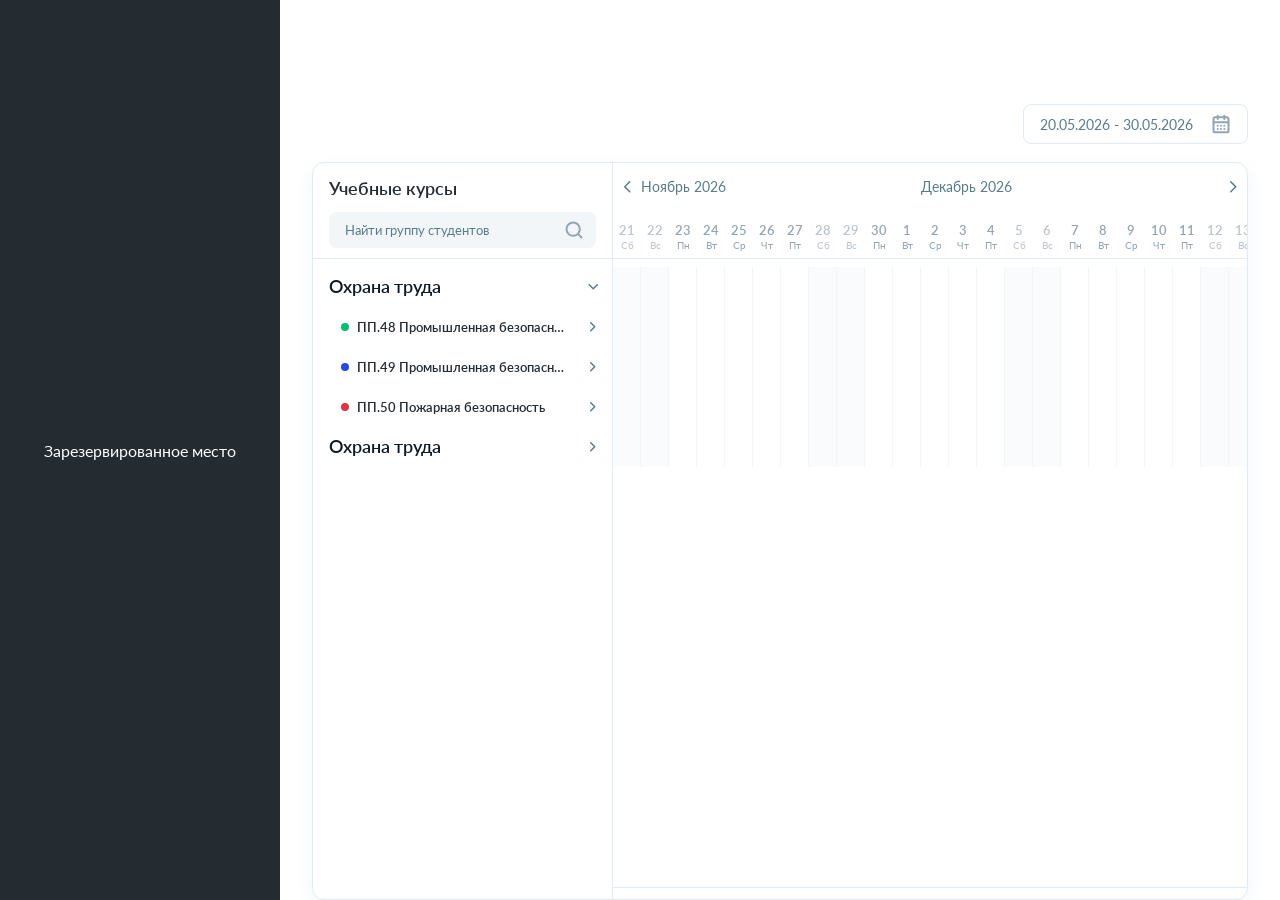
<file: calendar_old252.html>
<!DOCTYPE html>
<html lang="ru">
<head>
<meta charset="UTF-8">
<meta name="viewport" content="width=device-width, initial-scale=1.0">
<title>Calendar Widget</title>
<link rel="preconnect" href="https://fonts.googleapis.com">
<link rel="preconnect" href="https://fonts.gstatic.com" crossorigin>
<link href="https://fonts.googleapis.com/css2?family=Lato:ital,wght@0,100;0,300;0,400;0,700;0,900;1,100;1,300;1,400;1,700;1,900&display=swap" rel="stylesheet">
<link rel="stylesheet" href="css/style.min.css">
<script defer src="js/app.min.js"></script>
<style>
  :root {
    --light-light-gray: #E2EBF0;
  }

  .sect-wrapper {
    width: 100%;
    height: 100vh;
    min-height: 100vh;
    display: flex;
    align-items: flex-start;
    justify-content: flex-start;
  }
  .sect-wrapper__info {
    display: flex;
    align-items: center;
    justify-content: center;
    width: 280px;
    min-width: 280px;
    height: 100%;
    background-color: #242B31;
    color: #fff;
    font-size: 16px;
  }

  .calendarW {
    width: 100%;
    height: 100vh;
    padding: 0 32px;
    padding-top: 104px;
    overflow: hidden;
    display: flex;
    flex-direction: column;
  }
  .calendarW-topbar {
    margin-bottom: 18px;
    display: flex;
    align-items: center;
    justify-content: space-between;
    flex-shrink: 0;
  }

  .calendarW-wrapper {
    width: 100%;
    flex: 1;
    display: flex;
    align-items: flex-start;
    justify-content: flex-start;
    border: 1px solid var(--light-light-gray);
    border-radius: 12px;
    box-shadow: 0 6px 16px 0 rgba(237,243,246,0.8);
    overflow: hidden;
    min-height: 0;
  }

  /* ============ RIGHT SIDEBAR (categories) ============ */
  .calendarW-right {
    width: 300px;
    min-width: 300px;
    height: 100%;
    border-right: 1px solid var(--light-light-gray);
    display: flex;
    flex-direction: column;
    overflow: hidden;
  }
  .calendarW-right__search {
    height: 96px;
    display: flex;
    flex-direction: column;
    align-items: flex-start;
    justify-content: flex-start;
    gap: 12px;
    padding: 15px 16px 11px 16px;
    border-bottom: 1px solid var(--light-light-gray);
    flex-shrink: 0;
  }
  .calendarW-right__title {
    margin: 0;
    font-weight: 600;
    font-size: 18px;
    line-height: 122%;
    color: #242B31;
  }
  .seach-calendar-wrapper {
    width: 100%;
    position: relative;
  }

  .seach-calendar {
    border-radius: 8px;
    padding: 10px 36px 10px 16px;
    width: 100%;
    height: 36px;
    background: #F2F6F9;
    border: none;
    outline: none;
    font-weight: 400;
    font-size: 13px;
    line-height: 123%;
    color: #597C8B;
  }


   .seach-calendar-wrapper::after {
      content: '';
      position: absolute;
      top: 50%;
      right: 12px;
      transform: translateY(-50%);
      display: block;
      width: 20px;
      height: 20px;
      background-image: url('img/icons/search.svg');
      background-size: 20px 20px;
    
   }

   .seach-calendar::placeholder {
    font-weight: 400;
    font-size: 13px;
    line-height: 123%;
    color: #597C8B;
   }

  /* Cats scroll */
  .calendarW-cat-scroll {
    overflow-y: auto;
    flex: 1;
    min-height: 0;
  }

  .calendarW-cat {
    padding: 8px 0;
  }
  .calendarW-cat__main-name {
    width: 100%;
    height: 40px;
    padding: 0 16px;
    display: flex;
    align-items: center;
    justify-content: space-between;
    cursor: pointer;
    transition: background-color 0.3s ease-in;
  }
  .calendarW-cat__main-name:hover { background-color: #F2F6F9; }
  .calendarW-cat__main-name span {
    display: block;
    font-weight: 600;
    font-size: 18px;
    line-height: 122%;
    color: #101A23;
  }

  .calendarW-cat__level2-name {
    width: 100%;
    height: 40px;
    padding: 0 16px;
    display: flex;
    align-items: center;
    justify-content: space-between;
    cursor: pointer;
    transition: background-color 0.3s ease-in;
  }
  .calendarW-cat__level2-name:hover { background-color: #F2F6F9; }
  .calendarW-cat__level2-name .dot {
    margin: 0 8px 0 12px;
    display: block;
    width: 8px;
    height: 8px;
    border-radius: 100%;
    flex-shrink: 0;
  }
  .calendarW-cat__level2-name span {
    white-space: nowrap;
    overflow: hidden;
    font-weight: 600;
    text-overflow: ellipsis;
    width: 100%;
    display: block;
    color: #242B31;
  }
  .calendarW-cat__level2-name svg {
    margin-left: 22px;
    display: block;
    flex-shrink: 0;
  }

  /* Arrow rotation when open */
  .calendarW-cat__main-name svg,
  .calendarW-cat__level2-name svg {
    transition: transform 0.25s ease;
  }
  .calendarW-cat__main-name.open svg,
  .calendarW-cat__level2-name.open svg {
    transform: rotate(90deg);
  }
  .calendarW-cat__level2-item {
    width: 100%;
    height: 40px;
    padding: 0 16px 0 44px;
    display: flex;
    align-items: center;
    justify-content: flex-start;
    font-weight: 600;
    font-size: 13px;
    line-height: 123%;
    color: #242B31;
    transition: color 0.3s ease-in;
  }
  .calendarW-cat__level2-item.disabled { color: #93A5B2; }

  /* ============ LEFT (calendar area) ============ */
  .calendarW-left {
    width: 100%;
    display: flex;
    flex-direction: column;
    height: 100%;
    overflow: hidden;
    position: relative;
  }

  /* Fixed header: nav + months + dates */
  .calendarW-header {
    flex-shrink: 0;
    position: relative;
  }

  .calendarW-area {
    width: 100%;
    height: 96px;
    position: relative;
    overflow: hidden;
  }

  .calendarW-nav {
    position: absolute;
    top: 14px;
    left: 0;
    width: 100%;
    display: flex;
    align-items: center;
    justify-content: space-between;
    z-index: 10;
    pointer-events: none;
    padding: 0 4px;
  }
  .calendarW-nav__prev,
  .calendarW-nav__next {
    display: flex;
    align-items: center;
    justify-content: center;
    width: 20px;
    height: 20px;
    transition: background-color 0.3s ease-in;
    border-radius: 6px;
    pointer-events: all;
    background-color: #fff;
  }
  .calendarW-nav__prev:hover,
  .calendarW-nav__next:hover { background-color: #F2F6F9; }

  /* Months strip */
  .calendarW-mounths-wrap {
    overflow: hidden;
    width: 100%;
  }
  .calendarW-mounths {
    display: flex;
    align-items: center;
    justify-content: flex-start;
    width: max-content;
    padding: 14px 0 6px 0;
  }
  .calendarW-mounths__item {
		padding-top: 14px;
		width: max-content;
    font-weight: 400;
    font-size: 14px;
    line-height: 143%;
    color: #597C8B;
    /* positioned by JS */
    position: absolute;
  }

  /* Dates strip */
  .calendarW-dates-wrap {
    margin-top: 11px;
    overflow: hidden;
    width: 100%;
    border-bottom: 1px solid var(--light-light-gray);
  }
  .calendarW-dates {
    display: flex;
    align-items: flex-start;
    justify-content: flex-start;
    width: max-content;
  }
  .calendarW-dates__name {
    width: 28px;
    display: flex;
    flex-direction: column;
    align-items: center;
    justify-content: center;
    flex-shrink: 0;
    font-weight: 600;
    font-size: 13px;
    line-height: 123%;
    text-align: center;
    color: #93A5B2;
    padding: 4px 0;
  }
  .calendarW-dates__name span {
    font-size: 10px;
    font-weight: 400;
    color: #93A5B2;
  }
  .calendarW-dates__name.weekend { color: #BCC4CD; }
  .calendarW-dates__name.weekend span { color: #BCC4CD; }

  /* Scrollable body */
  .calendarW-body {
    flex: 1;
    overflow-y: auto;
    overflow-x: hidden;
    min-height: 0;
    position: relative;
  }

  /* Cells */
  .calendarW-cells {
    padding: 8px 0;
    display: flex;
    flex-direction: column;
    align-items: flex-start;
    justify-content: flex-start;
  }
  .calendarW-cells__row {
    display: flex;
    align-items: flex-start;
    justify-content: flex-start;
    width: max-content;
    transition: all 0.3s ease-in;
  }
  .calendarW-cells__row:hover {
    position: relative;
  }
  .calendarW-cells__cell {
    width: 28px;
    height: 40px;
    border-right: 1px solid #F2F6F9;
    flex-shrink: 0;
  }
  .calendarW-cells__cell.weekend {
    position: relative;
  }

  .calendarW-cells__cell.weekend::after {
    content: '';
    display: block;
    position: absolute;
    top: 0;
    left: 0;
    width: 28px;
    height: 40px;
    background-color: #F9FBFC;
    z-index: -1;

  }
  .calendarW-cells__row.active .calendarW-cells__cell {
    /* colored by JS via inline background */
  }

  /* Hover highlight: row */
  .calendarW-cells__cell.hover-row {
    background-color: rgba(93, 156, 236, 0.10) !important;
  }
  /* Hover highlight: column (date header) */
  .calendarW-dates__name.hover-col {
    background-color: rgba(93, 156, 236, 0.12);
    border-radius: 4px;
  }
  /* Hover highlight: column cells */
  .calendarW-cells__cell.hover-col {
    background-color: rgba(93, 156, 236, 0.10) !important;
  }
  /* Intersection cell (row + col) gets stronger highlight */
  .calendarW-cells__cell.hover-row.hover-col {
    background-color: rgba(93, 156, 236, 0.22) !important;
  }

  /* Scrollbar at bottom */
  .calendarW-scrollbar-wrap {
    flex-shrink: 0;
    height: 12px;
    overflow-x: auto;
    overflow-y: hidden;
    border-top: 1px solid var(--light-light-gray);
    -webkit-overflow-scrolling: touch;
  }
  .calendarW-scrollbar-inner {
    height: 1px;
  }

  .calendarW-ontable {
    cursor: pointer;
    position: absolute;
    height: 24px;
    padding-bottom: 8px;
    border-bottom: 2px solid rgba(29, 167, 46, 1);
    font-size: 13px;
    font-weight: 600;
    white-space: nowrap;
    z-index: 5;
    overflow: visible;
  }
  .calendarW-tooltip {
    display: none;
    position: fixed;
    max-width: 309px;
    width: 309px;
    padding: 16px;
    border: 1px solid var(--light-light-gray);
    border-radius: 12px;
    box-shadow: 0 8px 48px 0 rgba(158, 187, 204, 0.3);
    background: #fff;
    flex-direction: column;
    align-items: flex-start;
    gap: 12px;
    z-index: 1000;
    cursor: default;
  }
  .calendarW-tooltip__name {
    display: flex;
    align-items: center;
    justify-content: flex-start;
    gap: 8px;
    font-weight: 600;
    font-size: 18px;
    line-height: 122%;
    color: #1DA72E;
    text-decoration: none;
    cursor: pointer;
    transition: all 0.3s ease-in;
  }
  .calendarW-tooltip__name:hover {
    opacity: 0.7;
  }
  .calendarW-tooltip__name svg { display: block; width: 20px; height: 20px; }
  .calendarW-tooltip__company {
    margin: 0;
    font-weight: 400;
    font-size: 13px;
    line-height: 123%;
    color: #242B31;
    white-space: wrap;
  }
  .calendarW-tooltip__list {
    display: flex;
    flex-direction: column;
    align-items: flex-start;
    justify-content: flex-start;
    gap: 12px;
    width: 100%;
  }
  .calendarW-tooltip__item {
    font-weight: 400;
    margin: 0;
    display: flex;
    align-items: center;
    justify-content: flex-start;
    gap: 4px;
    color: #242B31;
  }
  .calendarW-tooltip__item span { color: #597C8B; }

  .calendarW-tooltip__close {
    position: absolute;
    top: 12px;
    right: 12px;
    width: 24px;
    height: 24px;
    display: flex;
    align-items: center;
    justify-content: center;
    background: none;
    border: none;
    cursor: pointer;
    padding: 0;
    color: #93A5B2;
    border-radius: 4px;
    transition: background-color 0.2s ease, color 0.2s ease;
    flex-shrink: 0;
  }
  .calendarW-tooltip__close:hover {
    background-color: #F2F6F9;
    color: #242B31;
  }
  .calendarW-tooltip {
    position: fixed !important;
  }
</style>
</head>
<body>

<section class="sect py-0">
  <div class="sect-wrapper">
    <div class="sect-wrapper__info">Зарезервированное место</div>

    <div class="calendarW">
      <!-- Topbar -->
      <div class="calendarW-topbar">
        <div></div>
        <div class="calendarDatePicker">
          <div class="inputW">
            <input type="text" class="calendar formInput w-225" value="20.05.2026 - 30.05.2026">
          </div>
        </div>
      </div>

      <!-- Main wrapper -->
      <div class="calendarW-wrapper">

        <!-- Categories -->
        <div class="calendarW-right">
          <div class="calendarW-right__search">
            <h4 class="calendarW-right__title">Учебные курсы</h4>
            <div class="seach-calendar-wrapper">
              <input type="search" class="seach-calendar" placeholder="Найти группу студентов">
            </div>
          </div>
          <div class="calendarW-cat-scroll">
            <ul class="list-reset calendarW-cat">

              <!-- Cat 1 -->
              <li class="calendarW-cat__main">
                <div class="calendarW-cat__main-name open">
                  <span>Охрана труда</span>
                  <svg width="6" height="10" viewBox="0 0 6 10" fill="none"><path d="M0.75 8.75L4.75 4.75L0.75 0.75" stroke="#597C8B" stroke-width="1.5" stroke-linecap="round" stroke-linejoin="round"/></svg>
                </div>
                <ul class="list-reset calendarW-cat__level2" data-row="0">
                  <li class="calendarW-cat__level2-name">
                    <div class="dot" style="background-color: rgba(0,191,112,1);"></div>
                    <span>ПП.48 Промышленная безопасность опасных производственных объектов</span>
                    <svg width="6" height="10" viewBox="0 0 6 10" fill="none"><path d="M0.75 8.75L4.75 4.75L0.75 0.75" stroke="#597C8B" stroke-width="1.5" stroke-linecap="round" stroke-linejoin="round"/></svg>
                  </li>
                  <li class="calendarW-cat__level2-item">РП720587 25.04.2026 – 15.05.2026</li>
                  <li class="calendarW-cat__level2-item">РП720588 20.05.2026 – 05.06.2026</li>
                  <li class="calendarW-cat__level2-item">РП720591 28.04.2026 – 10.05.2026</li>
                  <li class="calendarW-cat__level2-item">РП720592 03.05.2026 – 20.05.2026</li>
                  <li class="calendarW-cat__level2-item">РП720593 12.05.2026 – 25.05.2026</li>
                </ul>
                <ul class="list-reset calendarW-cat__level2" data-row="1">
                  <li class="calendarW-cat__level2-name">
                    <div class="dot" style="background-color: rgb(38, 73, 226);"></div>
                    <span>ПП.49 Промышленная безопасность</span>
                    <svg width="6" height="10" viewBox="0 0 6 10" fill="none"><path d="M0.75 8.75L4.75 4.75L0.75 0.75" stroke="#597C8B" stroke-width="1.5" stroke-linecap="round" stroke-linejoin="round"/></svg>
                  </li>
                  <li class="calendarW-cat__level2-item">РП720589 05.05.2026 – 28.05.2026</li>
                  <li class="calendarW-cat__level2-item">РП720595 22.04.2026 – 08.05.2026</li>
                  <li class="calendarW-cat__level2-item">РП720596 10.05.2026 – 22.05.2026</li>
                  <li class="calendarW-cat__level2-item">РП720597 15.05.2026 – 30.05.2026</li>
                  <li class="calendarW-cat__level2-item">РП720598 20.05.2026 – 03.06.2026</li>
                </ul>
                <ul class="list-reset calendarW-cat__level2" data-row="3">
                  <li class="calendarW-cat__level2-name">
                    <div class="dot" style="background-color: rgb(220, 53, 69);"></div>
                    <span>ПП.50 Пожарная безопасность</span>
                    <svg width="6" height="10" viewBox="0 0 6 10" fill="none"><path d="M0.75 8.75L4.75 4.75L0.75 0.75" stroke="#597C8B" stroke-width="1.5" stroke-linecap="round" stroke-linejoin="round"/></svg>
                  </li>
                  <li class="calendarW-cat__level2-item">РП720601</li>
                  <li class="calendarW-cat__level2-item">РП720602</li>
                  <li class="calendarW-cat__level2-item">РП720603</li>
                </ul>
              </li>

              <!-- Cat 2 -->
              <li class="calendarW-cat__main">
                <div class="calendarW-cat__main-name">
                  <span>Охрана труда</span>
                  <svg width="6" height="10" viewBox="0 0 6 10" fill="none"><path d="M0.75 8.75L4.75 4.75L0.75 0.75" stroke="#597C8B" stroke-width="1.5" stroke-linecap="round" stroke-linejoin="round"/></svg>
                </div>
                <ul class="list-reset calendarW-cat__level2" data-row="2">
                  <li class="calendarW-cat__level2-name">
                    <div class="dot" style="background-color: rgba(255,120,1,1);"></div>
                    <span>ПП.48 Промышленная безопасность опасных производственных объектов</span>
                    <svg width="6" height="10" viewBox="0 0 6 10" fill="none"><path d="M0.75 8.75L4.75 4.75L0.75 0.75" stroke="#597C8B" stroke-width="1.5" stroke-linecap="round" stroke-linejoin="round"/></svg>
                  </li>
                  <li class="calendarW-cat__level2-item">РП720589</li>
                  <li class="calendarW-cat__level2-item">РП720595</li>
                  <li class="calendarW-cat__level2-item">РП720596</li>
                  <li class="calendarW-cat__level2-item">РП720597</li>
                  <li class="calendarW-cat__level2-item">РП720598</li>
                </ul>
              </li>

            </ul>
          </div>
        </div>
        <!-- /Categories -->

        <!-- Calendar area -->
        <div class="calendarW-left">
          <div class="calendarW-header">
            <!-- Nav buttons -->
            <div class="calendarW-area">
              <div class="calendarW-nav">
                <button class="btn-reset calendarW-nav__prev">
                  <svg width="7" height="12" viewBox="0 0 7 12" fill="none"><path d="M5.75 10.75L0.75 5.75L5.75 0.75" stroke="#597C8B" stroke-width="1.5" stroke-linecap="round" stroke-linejoin="round"/></svg>
                </button>
                <button class="btn-reset calendarW-nav__next">
                  <svg width="7" height="12" viewBox="0 0 7 12" fill="none"><path d="M0.75 10.75L5.75 5.75L0.75 0.75" stroke="#597C8B" stroke-width="1.5" stroke-linecap="round" stroke-linejoin="round"/></svg>
                </button>
              </div>
              <!-- Month labels positioned absolutely -->
              <div class="calendarW-mounths-wrap" style="height:44px; position:relative;">
                <div class="calendarW-mounths" id="calendarMounths"></div>
              </div>
              <!-- Dates strip -->
              <div class="calendarW-dates-wrap">
                <div class="calendarW-dates" id="calendarDates"></div>
              </div>
            </div>
          </div>

          <!-- Scrollable body with cells -->
          <div class="calendarW-body" id="calendarBody">
            <div class="calendarW-cells" id="calendarCells">
              <!-- rows generated by JS -->
            </div>

          </div><!-- /calendarW-body -->

          <!-- Horizontal scrollbar at bottom -->
          <div class="calendarW-scrollbar-wrap" id="calendarScrollbarWrap">
            <div class="calendarW-scrollbar-inner" id="calendarScrollbarInner"></div>
          </div>

        </div><!-- /calendarW-left -->
      </div><!-- /calendarW-wrapper -->
    </div><!-- /calendarW -->
  </div>
</section>

<script>
document.addEventListener('DOMContentLoaded', function () {

  // =============================================
  // CONFIG
  // =============================================
  const CELL_W = 28;
  const TOTAL_MONTHS = 3;
  const RU_MONTHS = ['Январь','Февраль','Март','Апрель','Май','Июнь','Июль','Август','Сентябрь','Октябрь','Ноябрь','Декабрь'];
  const RU_DAYS_SHORT = ['Вс','Пн','Вт','Ср','Чт','Пт','Сб'];
  const ROW_H = 40; // must match .calendarW-cells__cell height

  // =============================================
  // BARS DATA  (row = data-row на level2, barRow = индекс строки внутри level2)
  // level2-name всегда строка 0 внутри своего level2
  // level2-item[0] → строка 1, [1] → строка 2, etc.
  // =============================================
  const BARS_DATA = [
    // === level2Row:0 (первая категория ПП.48, зелёная) ===
    // itemRow:1 = РП720587
    {
      level2Row: 0, itemRow: 1,
      label: 'РП720587',
      dateFrom: '2026-04-25', dateTo: '2026-05-15',
      color: 'rgba(0,191,112,1)',
      tooltip: { group: 'РП720587', company: 'ООО "Название компании", ООО "Название компании".', students: 24, dates: '25.04.26 – 15.05.2026', hours: '33 h', responsible: 'Иванов И.И. Круглов А.Б.' }
    },
    // itemRow:2 = РП720588
    {
      level2Row: 0, itemRow: 2,
      label: 'РП720588',
      dateFrom: '2026-05-20', dateTo: '2026-06-05',
      color: 'rgba(0,191,112,1)',
      tooltip: { group: 'РП720588', company: 'ООО "Название компании".', students: 12, dates: '20.05.26 – 05.06.2026', hours: '16 h', responsible: 'Петров П.П.' }
    },
    // itemRow:3 = РП720591
    {
      level2Row: 0, itemRow: 3,
      label: 'РП720591',
      dateFrom: '2026-04-28', dateTo: '2026-05-10',
      color: 'rgba(0,191,112,1)',
      tooltip: { group: 'РП720591', company: 'ООО "Название компании".', students: 8, dates: '28.04.26 – 10.05.2026', hours: '20 h', responsible: 'Иванов И.И.' }
    },
    // itemRow:4 = РП720592
    {
      level2Row: 0, itemRow: 4,
      label: 'РП720592',
      dateFrom: '2026-05-03', dateTo: '2026-05-20',
      color: 'rgba(0,191,112,1)',
      tooltip: { group: 'РП720592', company: 'ООО "Название компании".', students: 15, dates: '03.05.26 – 20.05.2026', hours: '28 h', responsible: 'Сидоров С.С.' }
    },
    // itemRow:5 = РП720593
    {
      level2Row: 0, itemRow: 5,
      label: 'РП720593',
      dateFrom: '2026-05-12', dateTo: '2026-05-25',
      color: 'rgba(0,191,112,1)',
      tooltip: { group: 'РП720593', company: 'ООО "Название компании".', students: 6, dates: '12.05.26 – 25.05.2026', hours: '18 h', responsible: 'Петров П.П.' }
    },

    // === level2Row:1 (вторая категория ПП.48, оранжевая) ===
    // itemRow:1 = РП720589
    {
      level2Row: 1, itemRow: 1,
      label: 'РП720589',
      dateFrom: '2026-05-05', dateTo: '2026-05-28',
      color: 'rgba(38, 73, 226,1)',
      tooltip: { group: 'РП720589', company: 'ООО "Другая компания".', students: 18, dates: '05.05.26 – 28.05.2026', hours: '24 h', responsible: 'Сидоров С.С.' }
    },
    // itemRow:2 = РП720595
    {
      level2Row: 1, itemRow: 2,
      label: 'РП720595',
      dateFrom: '2026-04-22', dateTo: '2026-05-08',
      color: 'rgba(38, 73, 226,1)',
      tooltip: { group: 'РП720595', company: 'ООО "Другая компания".', students: 9, dates: '22.04.26 – 08.05.2026', hours: '16 h', responsible: 'Сидоров С.С.' }
    },
    // itemRow:3 = РП720596
    {
      level2Row: 1, itemRow: 3,
      label: 'РП720596',
      dateFrom: '2026-05-10', dateTo: '2026-05-22',
      color: 'rgba(38, 73, 226,1)',
      tooltip: { group: 'РП720596', company: 'ООО "Другая компания".', students: 11, dates: '10.05.26 – 22.05.2026', hours: '18 h', responsible: 'Иванов И.И.' }
    },
    // itemRow:4 = РП720597
    {
      level2Row: 1, itemRow: 4,
      label: 'РП720597',
      dateFrom: '2026-05-15', dateTo: '2026-05-30',
      color: 'rgba(38, 73, 226,1)',
      tooltip: { group: 'РП720597', company: 'ООО "Другая компания".', students: 7, dates: '15.05.26 – 30.05.2026', hours: '14 h', responsible: 'Круглов А.Б.' }
    },
    // itemRow:5 = РП720598
    {
      level2Row: 1, itemRow: 5,
      label: 'РП720598',
      dateFrom: '2026-05-20', dateTo: '2026-06-03',
      color: 'rgba(38, 73, 226,1)',
      tooltip: { group: 'РП720598', company: 'ООО "Другая компания".', students: 13, dates: '20.05.26 – 03.06.2026', hours: '20 h', responsible: 'Петров П.П.' }
    }
  ];

  const GROUP_SVG = `<svg width="20" height="20" viewBox="0 0 20 20" fill="none" xmlns="http://www.w3.org/2000/svg"><g clip-path="url(#cg)"><path d="M7.5 19.167C7.5 18.725 7.325 18.3 7.012 17.988C6.699 17.676 6.276 17.5 5.833 17.5H2.5C2.058 17.5 1.634 17.676 1.322 17.988C1.009 18.3 0.833 18.725 0.833 19.167" stroke="#1DA72E" stroke-width="2" stroke-linecap="round" stroke-linejoin="round"/><path d="M19.167 19.167C19.167 18.725 18.991 18.3 18.679 17.988C18.366 17.676 17.942 17.5 17.5 17.5H14.167C13.725 17.5 13.3 17.676 12.988 17.988C12.676 18.3 12.5 18.725 12.5 19.167" stroke="#1DA72E" stroke-width="2" stroke-linecap="round" stroke-linejoin="round"/><path d="M13.333 8.333C13.333 7.891 13.158 7.467 12.845 7.155C12.533 6.842 12.109 6.667 11.667 6.667H8.333C7.891 6.667 7.467 6.842 7.155 7.155C6.842 7.467 6.667 7.891 6.667 8.333" stroke="#1DA72E" stroke-width="2" stroke-linecap="round" stroke-linejoin="round"/><path d="M4.167 15C5.087 15 5.833 14.254 5.833 13.333C5.833 12.413 5.087 11.667 4.167 11.667C3.246 11.667 2.5 12.413 2.5 13.333C2.5 14.254 3.246 15 4.167 15Z" stroke="#1DA72E" stroke-width="2" stroke-linecap="round" stroke-linejoin="round"/><path d="M15.833 15C16.754 15 17.5 14.254 17.5 13.333C17.5 12.413 16.754 11.667 15.833 11.667C14.913 11.667 14.167 12.413 14.167 13.333C14.167 14.254 14.913 15 15.833 15Z" stroke="#1DA72E" stroke-width="2" stroke-linecap="round" stroke-linejoin="round"/><path d="M10 4.167C10.92 4.167 11.667 3.42 11.667 2.5C11.667 1.58 10.92 0.833 10 0.833C9.08 0.833 8.333 1.58 8.333 2.5C8.333 3.42 9.08 4.167 10 4.167Z" stroke="#1DA72E" stroke-width="2" stroke-linecap="round" stroke-linejoin="round"/></g><defs><clipPath id="cg"><rect width="20" height="20" fill="white"/></clipPath></defs></svg>`;

  // =============================================
  // STATE
  // =============================================
  let monthOffset = 0;
  let currentScrollLeft = 0;
  let currentDays = [];
  let currentStartDate = null;

  // =============================================
  // HELPERS
  // =============================================
  function isWeekend(date) {
    const d = date.getDay();
    return d === 0 || d === 6;
  }

  function buildDays(startDate) {
    const days = [];
    const d = new Date(startDate);
    const endDate = new Date(startDate);
    endDate.setMonth(endDate.getMonth() + TOTAL_MONTHS);
    while (d < endDate) {
      days.push(new Date(d));
      d.setDate(d.getDate() + 1);
    }
    return days;
  }

  function getStartDate() {
    const now = new Date();
    return new Date(now.getFullYear(), now.getMonth() - 1 + monthOffset, 21);
  }

  // =============================================
  // DOM REFS
  // =============================================
  const datesContainer   = document.getElementById('calendarDates');
  const mounthsContainer = document.getElementById('calendarMounths');
  const cellsContainer   = document.getElementById('calendarCells');
  const scrollbarWrap    = document.getElementById('calendarScrollbarWrap');
  const scrollbarInner   = document.getElementById('calendarScrollbarInner');
  const calendarBody     = document.getElementById('calendarBody');
  const catScrollEl      = document.querySelector('.calendarW-cat-scroll');
  const datesWrap        = datesContainer.parentElement;

  // =============================================
  // COMPUTE VISIBLE ROWS
  // Every visible element in the category list = one row in the table
  // =============================================
  function getVisibleRows() {
    const rows = [];
    document.querySelectorAll('.calendarW-cat__main').forEach((main, mainIdx) => {
      // main-name is always visible → always a row
      rows.push({ type: 'main', mainIdx, level2Row: null, itemIndex: null, el: main.querySelector('.calendarW-cat__main-name') });

      // Iterate over ALL level2 groups inside this category
      main.querySelectorAll('.calendarW-cat__level2').forEach(level2 => {
        if (level2.style.display === 'none' || level2.style.display === '') return;

        const level2Row = parseInt(level2.dataset.row);

        // level2-name → row
        rows.push({ type: 'level2name', mainIdx, level2Row, itemIndex: 0, el: level2.querySelector('.calendarW-cat__level2-name') });

        // level2-items (only visible ones)
        level2.querySelectorAll('.calendarW-cat__level2-item').forEach((item, idx) => {
          if (item.style.display !== 'none') {
            rows.push({ type: 'item', mainIdx, level2Row, itemIndex: idx + 1, el: item });
          }
        });
      });
    });
    return rows;
  }

  // =============================================
  // RENDER CALENDAR (dates + months)
  // =============================================
  function renderCalendar() {
    currentStartDate = getStartDate();
    currentDays = buildDays(currentStartDate);
    const totalWidth = currentDays.length * CELL_W;

    // Dates
    datesContainer.innerHTML = '';
    currentDays.forEach(day => {
      const el = document.createElement('div');
      el.className = 'calendarW-dates__name' + (isWeekend(day) ? ' weekend' : '');
      el.dataset.date = day.toISOString().slice(0, 10);
      el.innerHTML = `${day.getDate()} <span>${RU_DAYS_SHORT[day.getDay()]}</span>`;
      datesContainer.appendChild(el);
    });

    // Month labels
    mounthsContainer.innerHTML = '';
    const monthPositions = {};
    currentDays.forEach((day, idx) => {
      const key = `${day.getFullYear()}-${day.getMonth()}`;
      if (!(key in monthPositions)) {
        monthPositions[key] = { idx, year: day.getFullYear(), month: day.getMonth() };
      }
    });
    Object.values(monthPositions).forEach(mp => {
      const label = document.createElement('div');
      label.className = 'calendarW-mounths__item';
      label.textContent = `${RU_MONTHS[mp.month]} ${mp.year}`;
      label.style.left = ((mp.idx + 1) * CELL_W) + 'px';
      label.style.top = '0';
      mounthsContainer.appendChild(label);
    });

    // Scrollbar
    scrollbarInner.style.width = totalWidth + 'px';
    scrollbarInner.style.height = '1px';

    // Update max scroll: total calendar width minus visible area width
    const leftPanelWidth = scrollbarWrap.getBoundingClientRect().width;
    window._calendarMaxScroll = Math.max(0, totalWidth - leftPanelWidth);
  }

  // =============================================
  // REAPPLY HIGHLIGHTS — restore bg color for all active level2 rows
  // =============================================
  function reapplyHighlights() {
    document.querySelectorAll('.calendarW-cat__level2.active').forEach(level2 => {
      const dot = level2.querySelector('.dot');
      if (!dot) return;
      const color = window.getComputedStyle(dot).backgroundColor;
      const parts = color.match(/\d+(\.\d+)?/g) || [];
      if (parts.length < 3) return;
      const [r, g, b] = parts;
      const l2idx = level2.dataset.row;
      document.querySelectorAll(`.calendarW-cells__row[data-level2row="${l2idx}"]`).forEach(row => {
        row.querySelectorAll('.calendarW-cells__cell').forEach(c => {
          c.style.backgroundColor = `rgba(${r},${g},${b},0.1)`;
        });
      });
    });
  }

  // =============================================
  // RENDER CELLS — one row per visible category element
  // =============================================
  function renderCells() {
    cellsContainer.innerHTML = '';
    document.querySelectorAll('.calendarW-ontable').forEach(el => el.remove());

    const visibleRows = getVisibleRows();

    visibleRows.forEach((rowInfo, rowIdx) => {
      const row = document.createElement('div');
      row.className = 'calendarW-cells__row';
      row.dataset.cellrow = rowIdx;
      if (rowInfo.level2Row !== null) {
        row.dataset.level2row = rowInfo.level2Row;
        row.dataset.itemindex = rowInfo.itemIndex;
      }

      currentDays.forEach(day => {
        const cell = document.createElement('div');
        cell.className = 'calendarW-cells__cell' + (isWeekend(day) ? ' weekend' : '');
        cell.dataset.date = day.toISOString().slice(0, 10);
        row.appendChild(cell);
      });
      cellsContainer.appendChild(row);
    });

    renderBars(visibleRows);
    syncScroll(currentScrollLeft);
    reapplyHighlights();
  }

  // =============================================
  // RENDER BARS
  // =============================================
  function renderBars(visibleRows) {
    document.querySelectorAll('.calendarW-ontable').forEach(el => el.remove());

    const dateIndex = {};
    currentDays.forEach((d, i) => {
      dateIndex[d.toISOString().slice(0, 10)] = i;
    });

    const startStr = currentStartDate.toISOString().slice(0, 10);
    const endDate = new Date(currentStartDate);
    endDate.setMonth(endDate.getMonth() + TOTAL_MONTHS);
    const endStr = endDate.toISOString().slice(0, 10);

    BARS_DATA.forEach(bar => {
      if (bar.dateTo < startStr || bar.dateFrom > endStr) return;

      const fromStr = bar.dateFrom < startStr ? startStr : bar.dateFrom;
      const toStr   = bar.dateTo   > endStr   ? endStr   : bar.dateTo;

      const fromIdx = dateIndex[fromStr];
      const toIdx   = dateIndex[toStr];
      if (fromIdx === undefined || toIdx === undefined) return;

      // Find the matching row index in visibleRows
      const rowIdx = visibleRows.findIndex(r =>
        r.level2Row === bar.level2Row && r.itemIndex === bar.itemRow
      );
      if (rowIdx === -1) return; // row not visible

      const barLeft  = fromIdx * CELL_W;
      const barWidth = (toIdx - fromIdx + 1) * CELL_W;
      const barTop = rowIdx * ROW_H + (ROW_H + 5) / 2;

      const labelText = `${bar.label} ${bar.dateFrom.split('-').reverse().join('.')} – ${bar.dateTo.split('-').reverse().join('.')}`;
      const t = bar.tooltip;

      const ontable = document.createElement('div');
      ontable.className = 'calendarW-ontable';
      ontable.dataset.origLeft = barLeft;
      ontable.style.top    = barTop + 'px';
      ontable.style.left   = (barLeft - currentScrollLeft) + 'px';
      ontable.style.width  = barWidth + 'px';
      ontable.style.borderBottomColor = bar.color;
      ontable.style.overflow = 'hidden';
      ontable.style.textOverflow = 'ellipsis';
      ontable.innerHTML = `${labelText}<div class="calendarW-tooltip"><button class="calendarW-tooltip__close" title="Закрыть"><svg width="12" height="12" viewBox="0 0 12 12" fill="none" xmlns="http://www.w3.org/2000/svg"><path d="M1 1L11 11M11 1L1 11" stroke="currentColor" stroke-width="1.5" stroke-linecap="round"/></svg></button><a href="#" class="calendarW-tooltip__name">${GROUP_SVG}Группа ${t.group}</a><p class="calendarW-tooltip__company">${t.company}</p><ul class="list-reset calendarW-tooltip__list"><li class="calendarW-tooltip__item"><span>Студентов:</span> ${t.students}</li><li class="calendarW-tooltip__item"><span>Даты:</span> ${t.dates}</li><li class="calendarW-tooltip__item"><span>Часов по учебному плану:</span> ${t.hours}</li><li class="calendarW-tooltip__item"><span>Ответственные:</span> ${t.responsible}</li></ul></div>`;

      calendarBody.appendChild(ontable);
    });
  }

  // =============================================
  // SCROLL SYNC  (horizontal)
  // =============================================
  function syncScroll(left) {
    datesContainer.style.transform = `translateX(-${left}px)`;
    mounthsContainer.style.transform = `translateX(-${left}px)`;
    document.querySelectorAll('.calendarW-cells__row').forEach(row => {
      row.style.transform = `translateX(-${left}px)`;
    });
    document.querySelectorAll('.calendarW-ontable').forEach(bar => {
      const origLeft = parseFloat(bar.dataset.origLeft);
      bar.style.left = (origLeft - left) + 'px';
    });
  }

  scrollbarWrap.addEventListener('scroll', function () {
    const maxScroll = window._calendarMaxScroll || 0;
    currentScrollLeft = Math.min(scrollbarWrap.scrollLeft, maxScroll);
    if (scrollbarWrap.scrollLeft > maxScroll) scrollbarWrap.scrollLeft = maxScroll;
    syncScroll(currentScrollLeft);
  });

  document.querySelector('.calendarW-left').addEventListener('wheel', function (e) {
    // Support horizontal scroll: Shift+scroll, native horizontal scroll (trackpad/iOS), or deltaX
    const isHorizontal = e.shiftKey || Math.abs(e.deltaX) > Math.abs(e.deltaY) || (e.deltaX !== 0 && e.deltaY === 0);
    if (isHorizontal) {
      e.preventDefault();
      const delta = e.shiftKey ? e.deltaY : (Math.abs(e.deltaX) > Math.abs(e.deltaY) ? e.deltaX : e.deltaY);
      const maxScroll = window._calendarMaxScroll || 0;
      currentScrollLeft = Math.max(0, Math.min(currentScrollLeft + delta, maxScroll));
      scrollbarWrap.scrollLeft = currentScrollLeft;
      syncScroll(currentScrollLeft);
    }
  }, { passive: false });

  // Touch support for iOS horizontal scroll on the calendar area
  let touchStartX = 0;
  let touchStartScrollLeft = 0;
  document.querySelector('.calendarW-left').addEventListener('touchstart', function (e) {
    if (e.touches.length === 1) {
      touchStartX = e.touches[0].clientX;
      touchStartScrollLeft = currentScrollLeft;
    }
  }, { passive: true });
  document.querySelector('.calendarW-left').addEventListener('touchmove', function (e) {
    if (e.touches.length === 1) {
      const dx = touchStartX - e.touches[0].clientX;
      const maxScroll = window._calendarMaxScroll || 0;
      currentScrollLeft = Math.max(0, Math.min(touchStartScrollLeft + dx, maxScroll));
      scrollbarWrap.scrollLeft = currentScrollLeft;
      syncScroll(currentScrollLeft);
    }
  }, { passive: true });

  // Sync vertical scroll between category list and calendar body
  calendarBody.addEventListener('scroll', function () {
    catScrollEl.scrollTop = calendarBody.scrollTop;
  });
  catScrollEl.addEventListener('scroll', function () {
    calendarBody.scrollTop = catScrollEl.scrollTop;
  });

  // =============================================
  // NAV ARROWS
  // =============================================
  document.querySelector('.calendarW-nav__prev').addEventListener('click', function () {
    monthOffset--;
    currentScrollLeft = 0;
    scrollbarWrap.scrollLeft = 0;
    renderCalendar();
    renderCells();
  });
  document.querySelector('.calendarW-nav__next').addEventListener('click', function () {
    monthOffset++;
    currentScrollLeft = 0;
    scrollbarWrap.scrollLeft = 0;
    renderCalendar();
    renderCells();
  });

  // =============================================
  // ACCORDION CATS  — после каждого toggle перерисовываем ячейки
  // =============================================
  document.querySelectorAll('.calendarW-cat__level2').forEach(el => {
    el.style.display = 'none';
  });
  document.querySelectorAll('.calendarW-cat__level2-item').forEach(el => {
    el.style.display = 'none';
  });

  // Open first category by default
  const firstMainName = document.querySelector('.calendarW-cat__main-name');
  if (firstMainName) {
    const firstMain = firstMainName.closest('.calendarW-cat__main');
    firstMain.querySelectorAll('.calendarW-cat__level2').forEach(el => {
      el.style.display = 'block';
    });
    firstMainName.classList.add('open');
  }

  document.querySelectorAll('.calendarW-cat__main-name').forEach(btn => {
    btn.addEventListener('click', function (e) {
      e.stopPropagation();
      const main = this.closest('.calendarW-cat__main');
      const level2Els = main.querySelectorAll('.calendarW-cat__level2');
      if (!level2Els.length) return;
      const isOpen = this.classList.contains('open');
      level2Els.forEach(el => { el.style.display = isOpen ? 'none' : 'block'; });
      this.classList.toggle('open', !isOpen);
      renderCells();
    });
  });

  document.querySelectorAll('.calendarW-cat__level2-name').forEach(btn => {
    btn.addEventListener('click', function (e) {
      e.stopPropagation();
      const level2 = this.closest('.calendarW-cat__level2');
      if (!level2) return;

      const dot = this.querySelector('.dot');
      const items = level2.querySelectorAll('.calendarW-cat__level2-item');
      const isVisible = items[0]?.style.display !== 'none';

      // Accordion: toggle items visibility
      items.forEach(item => {
        item.style.display = isVisible ? 'none' : 'flex';
      });
      this.classList.toggle('open', !isVisible);

      // Active highlight: add on first click, remove only on second click (when items were already visible)
      if (!level2.classList.contains('active')) {
        level2.classList.add('active');
        if (dot) {
          const color = window.getComputedStyle(dot).backgroundColor;
          const parts = color.match(/\d+(\.\d+)?/g) || [];
          if (parts.length >= 3) {
            const [r, g, b] = parts;
            level2.style.backgroundColor = `rgba(${r},${g},${b},0.1)`;
          }
        }
      } else if (isVisible) {
        // Second click while open = deactivate
        level2.classList.remove('active');
        level2.style.backgroundColor = '';
        this.classList.remove('open');
      }

      renderCells();
    });
  });

  // =============================================
  // TOOLTIPS
  // =============================================
  document.addEventListener('click', function (e) {
    // Close button inside tooltip
    if (e.target.closest('.calendarW-tooltip__close')) {
      const tooltip = e.target.closest('.calendarW-tooltip');
      if (tooltip) tooltip.style.display = 'none';
      return;
    }

    const ontable = e.target.closest('.calendarW-ontable');
    if (ontable) {
      if (e.target.closest('.calendarW-tooltip')) return;
      const tooltip = ontable.querySelector('.calendarW-tooltip');
      if (!tooltip) return;
      const isVisible = tooltip.style.display === 'flex';
      document.querySelectorAll('.calendarW-tooltip').forEach(t => { t.style.display = 'none'; });
      if (!isVisible) {
        tooltip.style.display = 'flex';
        // Position using fixed coords relative to viewport
        const rect = ontable.getBoundingClientRect();
        let top = rect.top - tooltip.offsetHeight - 8;
        let left = rect.right - 309;
        if (top < 8) top = rect.bottom + 8;
        if (left < 8) left = 8;
        tooltip.style.top  = top + 'px';
        tooltip.style.left = left + 'px';
      }
      return;
    }
    document.querySelectorAll('.calendarW-tooltip').forEach(t => { t.style.display = 'none'; });
  });

  // =============================================
  // HOVER HIGHLIGHT — row + column
  // =============================================
  function clearHoverHighlights() {
    document.querySelectorAll('.calendarW-cells__cell.hover-row').forEach(c => c.classList.remove('hover-row'));
    document.querySelectorAll('.calendarW-cells__cell.hover-col').forEach(c => c.classList.remove('hover-col'));
    document.querySelectorAll('.calendarW-dates__name.hover-col').forEach(d => d.classList.remove('hover-col'));
  }

  cellsContainer.addEventListener('mouseover', function (e) {
    const cell = e.target.closest('.calendarW-cells__cell');
    if (!cell) return;
    clearHoverHighlights();

    const row = cell.closest('.calendarW-cells__row');
    const date = cell.dataset.date;

    // Highlight entire row
    if (row) {
      row.querySelectorAll('.calendarW-cells__cell').forEach(c => c.classList.add('hover-row'));
    }

    // Highlight entire column (same date across all rows) + date header
    if (date) {
      document.querySelectorAll(`.calendarW-cells__cell[data-date="${date}"]`).forEach(c => c.classList.add('hover-col'));
      const dateHeader = document.querySelector(`.calendarW-dates__name[data-date="${date}"]`);
      if (dateHeader) dateHeader.classList.add('hover-col');
    }
  });

  cellsContainer.addEventListener('mouseleave', function () {
    clearHoverHighlights();
  });

  // =============================================
  // INIT
  // =============================================
  renderCalendar();
  renderCells();
});
</script>
</body>
</html>
</file>
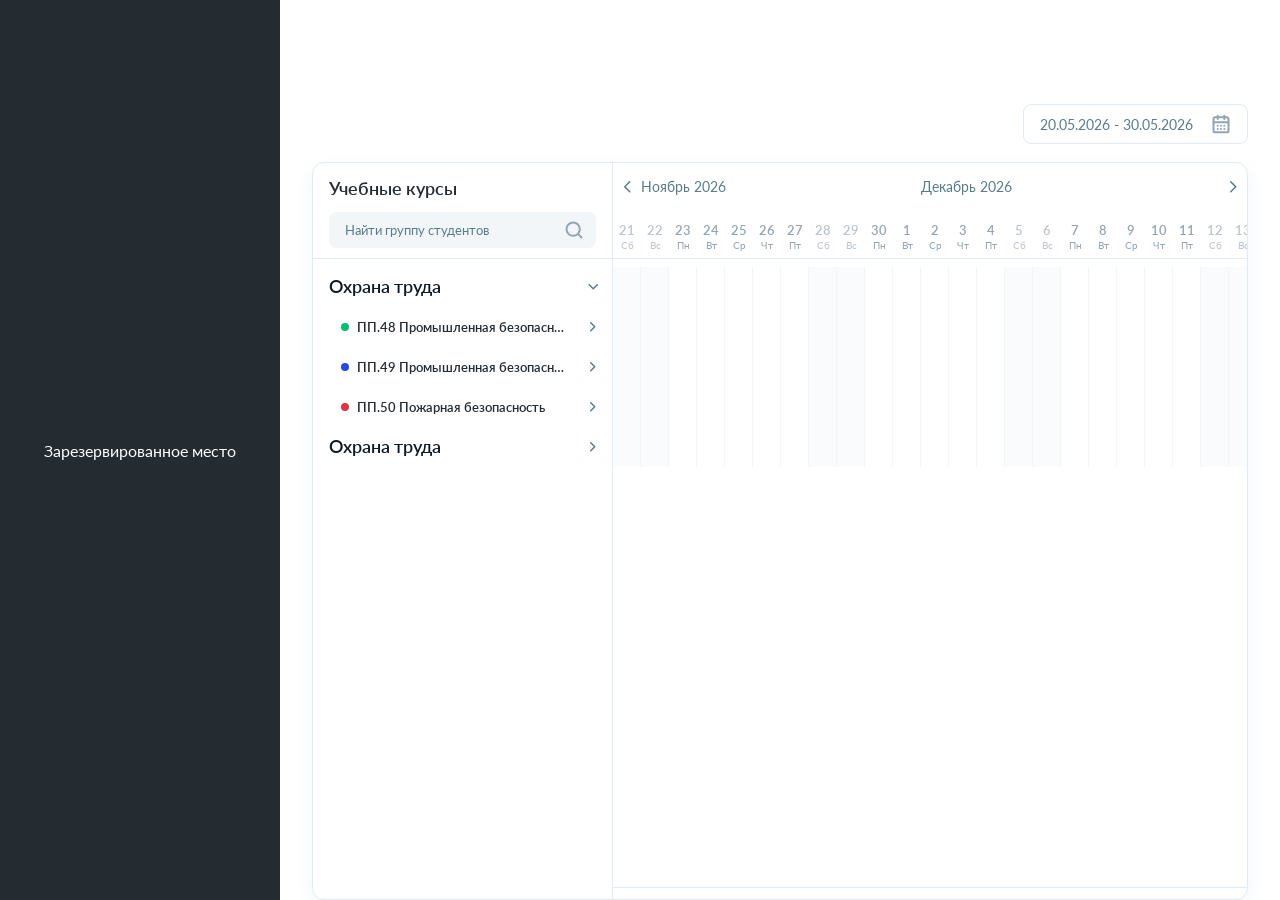
<file: calendar_old3.html>
<!DOCTYPE html>
<html lang="ru">
<head>
<meta charset="UTF-8">
<meta name="viewport" content="width=device-width, initial-scale=1.0">
<title>Calendar Widget</title>
<link rel="preconnect" href="https://fonts.googleapis.com">
<link rel="preconnect" href="https://fonts.gstatic.com" crossorigin>
<link href="https://fonts.googleapis.com/css2?family=Lato:ital,wght@0,100;0,300;0,400;0,700;0,900;1,100;1,300;1,400;1,700;1,900&display=swap" rel="stylesheet">
<link rel="stylesheet" href="css/style.min.css">
<script defer src="js/app.min.js"></script>
<style>
  :root {
    --light-light-gray: #E2EBF0;
  }

  .sect-wrapper {
    width: 100%;
    height: 100vh;
    min-height: 100vh;
    display: flex;
    align-items: flex-start;
    justify-content: flex-start;
  }
  .sect-wrapper__info {
    display: flex;
    align-items: center;
    justify-content: center;
    width: 280px;
    min-width: 280px;
    height: 100%;
    background-color: #242B31;
    color: #fff;
    font-size: 16px;
  }

  .calendarW {
    width: 100%;
    height: 100vh;
    padding: 0 32px;
    padding-top: 104px;
    overflow: hidden;
    display: flex;
    flex-direction: column;
  }
  .calendarW-topbar {
    margin-bottom: 18px;
    display: flex;
    align-items: center;
    justify-content: space-between;
    flex-shrink: 0;
  }

  .calendarW-wrapper {
    width: 100%;
    flex: 1;
    display: flex;
    align-items: flex-start;
    justify-content: flex-start;
    border: 1px solid var(--light-light-gray);
    border-radius: 12px;
    box-shadow: 0 6px 16px 0 rgba(237,243,246,0.8);
    overflow: hidden;
    min-height: 0;
  }

  /* ============ RIGHT SIDEBAR (categories) ============ */
  .calendarW-right {
    width: 300px;
    min-width: 300px;
    height: 100%;
    border-right: 1px solid var(--light-light-gray);
    display: flex;
    flex-direction: column;
    overflow: hidden;
  }
  .calendarW-right__search {
    height: 96px;
    display: flex;
    flex-direction: column;
    align-items: flex-start;
    justify-content: flex-start;
    gap: 12px;
    padding: 15px 16px 11px 16px;
    border-bottom: 1px solid var(--light-light-gray);
    flex-shrink: 0;
  }
  .calendarW-right__title {
    margin: 0;
    font-weight: 600;
    font-size: 18px;
    line-height: 122%;
    color: #242B31;
  }
  .seach-calendar-wrapper {
    width: 100%;
    position: relative;
  }

  .seach-calendar {
    border-radius: 8px;
    padding: 10px 36px 10px 16px;
    width: 100%;
    height: 36px;
    background: #F2F6F9;
    border: none;
    outline: none;
    font-weight: 400;
    font-size: 13px;
    line-height: 123%;
    color: #597C8B;
  }


   .seach-calendar-wrapper::after {
      content: '';
      position: absolute;
      top: 50%;
      right: 12px;
      transform: translateY(-50%);
      display: block;
      width: 20px;
      height: 20px;
      background-image: url('img/icons/search.svg');
      background-size: 20px 20px;
    
   }

   .seach-calendar::placeholder {
    font-weight: 400;
    font-size: 13px;
    line-height: 123%;
    color: #597C8B;
   }

  /* Cats scroll */
  .calendarW-cat-scroll {
    overflow-y: auto;
    flex: 1;
    min-height: 0;
  }

  .calendarW-cat {
    padding: 8px 0;
  }
  .calendarW-cat__main-name {
    width: 100%;
    height: 40px;
    padding: 0 16px;
    display: flex;
    align-items: center;
    justify-content: space-between;
    cursor: pointer;
    transition: background-color 0.3s ease-in;
  }
  .calendarW-cat__main-name:hover { background-color: #F2F6F9; }
  .calendarW-cat__main-name span {
    display: block;
    font-weight: 600;
    font-size: 18px;
    line-height: 122%;
    color: #101A23;
  }

  .calendarW-cat__level2-name {
    width: 100%;
    height: 40px;
    padding: 0 16px;
    display: flex;
    align-items: center;
    justify-content: space-between;
    cursor: pointer;
    transition: background-color 0.3s ease-in;
  }
  .calendarW-cat__level2-name:hover { background-color: #F2F6F9; }
  .calendarW-cat__level2-name .dot {
    margin: 0 8px 0 12px;
    display: block;
    width: 8px;
    height: 8px;
    border-radius: 100%;
    flex-shrink: 0;
  }
  .calendarW-cat__level2-name span {
    white-space: nowrap;
    overflow: hidden;
    font-weight: 600;
    text-overflow: ellipsis;
    width: 100%;
    display: block;
    color: #242B31;
  }
  .calendarW-cat__level2-name svg {
    margin-left: 22px;
    display: block;
    flex-shrink: 0;
  }

  /* Arrow rotation when open */
  .calendarW-cat__main-name svg,
  .calendarW-cat__level2-name svg {
    transition: transform 0.25s ease;
  }
  .calendarW-cat__main-name.open svg,
  .calendarW-cat__level2-name.open svg {
    transform: rotate(90deg);
  }
  .calendarW-cat__level2-item {
    width: 100%;
    height: 40px;
    padding: 0 16px 0 44px;
    display: flex;
    align-items: center;
    justify-content: flex-start;
    font-weight: 600;
    font-size: 13px;
    line-height: 123%;
    color: #242B31;
    transition: color 0.3s ease-in;
  }
  .calendarW-cat__level2-item.disabled { color: #93A5B2; }

  /* ============ LEFT (calendar area) ============ */
  .calendarW-left {
    width: 100%;
    display: flex;
    flex-direction: column;
    height: 100%;
    overflow: hidden;
    position: relative;
  }

  /* Fixed header: nav + months + dates */
  .calendarW-header {
    flex-shrink: 0;
    position: relative;
  }

  .calendarW-area {
    width: 100%;
    height: 96px;
    position: relative;
    overflow: hidden;
  }

  .calendarW-nav {
    position: absolute;
    top: 14px;
    left: 0;
    width: 100%;
    display: flex;
    align-items: center;
    justify-content: space-between;
    z-index: 10;
    pointer-events: none;
    padding: 0 4px;
  }
  .calendarW-nav__prev,
  .calendarW-nav__next {
    display: flex;
    align-items: center;
    justify-content: center;
    width: 20px;
    height: 20px;
    transition: background-color 0.3s ease-in;
    border-radius: 6px;
    pointer-events: all;
    background-color: #fff;
  }
  .calendarW-nav__prev:hover,
  .calendarW-nav__next:hover { background-color: #F2F6F9; }

  /* Months strip */
  .calendarW-mounths-wrap {
    overflow: hidden;
    width: 100%;
  }
  .calendarW-mounths {
    display: flex;
    align-items: center;
    justify-content: flex-start;
    width: max-content;
    padding: 14px 0 6px 0;
  }
  .calendarW-mounths__item {
		padding-top: 14px;
		width: max-content;
    font-weight: 400;
    font-size: 14px;
    line-height: 143%;
    color: #597C8B;
    /* positioned by JS */
    position: absolute;
  }

  /* Dates strip */
  .calendarW-dates-wrap {
    margin-top: 11px;
    overflow: hidden;
    width: 100%;
    border-bottom: 1px solid var(--light-light-gray);
  }
  .calendarW-dates {
    display: flex;
    align-items: flex-start;
    justify-content: flex-start;
    width: max-content;
  }
  .calendarW-dates__name {
    width: 28px;
    display: flex;
    flex-direction: column;
    align-items: center;
    justify-content: center;
    flex-shrink: 0;
    font-weight: 600;
    font-size: 13px;
    line-height: 123%;
    text-align: center;
    color: #93A5B2;
    padding: 4px 0;
  }
  .calendarW-dates__name span {
    font-size: 10px;
    font-weight: 400;
    color: #93A5B2;
  }
  .calendarW-dates__name.weekend { color: #BCC4CD; }
  .calendarW-dates__name.weekend span { color: #BCC4CD; }

  /* Scrollable body */
  .calendarW-body {
    flex: 1;
    overflow-y: auto;
    overflow-x: hidden;
    min-height: 0;
    position: relative;
  }

  /* Cells */
  .calendarW-cells {
    padding: 8px 0;
    display: flex;
    flex-direction: column;
    align-items: flex-start;
    justify-content: flex-start;
  }
  .calendarW-cells__row {
    display: flex;
    align-items: flex-start;
    justify-content: flex-start;
    width: max-content;
  }
  .calendarW-cells__cell {
    width: 28px;
    height: 40px;
    border-right: 1px solid #F2F6F9;
    flex-shrink: 0;
  }
  .calendarW-cells__cell.weekend {
    position: relative;
  }

  .calendarW-cells__cell.weekend::after {
    content: '';
    display: block;
    position: absolute;
    top: 0;
    left: 0;
    width: 28px;
    height: 40px;
    background-color: #F9FBFC;
    z-index: -1;

  }
  .calendarW-cells__row.active .calendarW-cells__cell {
    /* colored by JS via inline background */
  }

  /* Scrollbar at bottom */
  .calendarW-scrollbar-wrap {
    flex-shrink: 0;
    height: 12px;
    overflow-x: auto;
    overflow-y: hidden;
    border-top: 1px solid var(--light-light-gray);
  }
  .calendarW-scrollbar-inner {
    height: 1px;
  }

  .calendarW-ontable {
    cursor: pointer;
    position: absolute;
    height: 24px;
    padding-bottom: 8px;
    border-bottom: 2px solid rgba(29, 167, 46, 1);
    font-size: 13px;
    font-weight: 600;
    white-space: nowrap;
    z-index: 5;
    overflow: visible;
  }
  .calendarW-tooltip {
    display: none;
    position: fixed;
    max-width: 309px;
    width: 309px;
    padding: 16px;
    border: 1px solid var(--light-light-gray);
    border-radius: 12px;
    box-shadow: 0 8px 48px 0 rgba(158, 187, 204, 0.3);
    background: #fff;
    flex-direction: column;
    align-items: flex-start;
    gap: 12px;
    z-index: 1000;
    cursor: default;
  }
  .calendarW-tooltip__name {
    display: flex;
    align-items: center;
    justify-content: flex-start;
    gap: 8px;
    font-weight: 600;
    font-size: 18px;
    line-height: 122%;
    color: #1DA72E;
    text-decoration: none;
    cursor: pointer;
    transition: all 0.3s ease-in;
  }
  .calendarW-tooltip__name:hover {
    opacity: 0.7;
  }
  .calendarW-tooltip__name svg { display: block; width: 20px; height: 20px; }
  .calendarW-tooltip__company {
    margin: 0;
    font-weight: 400;
    font-size: 13px;
    line-height: 123%;
    color: #242B31;
    white-space: wrap;
  }
  .calendarW-tooltip__list {
    display: flex;
    flex-direction: column;
    align-items: flex-start;
    justify-content: flex-start;
    gap: 12px;
    width: 100%;
  }
  .calendarW-tooltip__item {
    font-weight: 400;
    margin: 0;
    display: flex;
    align-items: center;
    justify-content: flex-start;
    gap: 4px;
    color: #242B31;
  }
  .calendarW-tooltip__item span { color: #597C8B; }
</style>
</head>
<body>

<section class="sect py-0">
  <div class="sect-wrapper">
    <div class="sect-wrapper__info">Зарезервированное место</div>

    <div class="calendarW">
      <!-- Topbar -->
      <div class="calendarW-topbar">
        <div></div>
        <div class="calendarDatePicker">
          <div class="inputW">
            <input type="text" class="calendar formInput w-225" value="20.05.2026 - 30.05.2026">
          </div>
        </div>
      </div>

      <!-- Main wrapper -->
      <div class="calendarW-wrapper">

        <!-- Categories -->
        <div class="calendarW-right">
          <div class="calendarW-right__search">
            <h4 class="calendarW-right__title">Учебные курсы</h4>
            <div class="seach-calendar-wrapper">
              <input type="search" class="seach-calendar" placeholder="Найти группу студентов">
            </div>
          </div>
          <div class="calendarW-cat-scroll">
            <ul class="list-reset calendarW-cat">

              <!-- Cat 1 -->
              <li class="calendarW-cat__main">
                <div class="calendarW-cat__main-name open">
                  <span>Охрана труда</span>
                  <svg width="6" height="10" viewBox="0 0 6 10" fill="none"><path d="M0.75 8.75L4.75 4.75L0.75 0.75" stroke="#597C8B" stroke-width="1.5" stroke-linecap="round" stroke-linejoin="round"/></svg>
                </div>
                <ul class="list-reset calendarW-cat__level2" data-row="0">
                  <li class="calendarW-cat__level2-name">
                    <div class="dot" style="background-color: rgba(0,191,112,1);"></div>
                    <span>ПП.48 Промышленная безопасность опасных производственных объектов</span>
                    <svg width="6" height="10" viewBox="0 0 6 10" fill="none"><path d="M0.75 8.75L4.75 4.75L0.75 0.75" stroke="#597C8B" stroke-width="1.5" stroke-linecap="round" stroke-linejoin="round"/></svg>
                  </li>
                  <li class="calendarW-cat__level2-item">РП720587 25.04.2026 – 15.05.2026</li>
                  <li class="calendarW-cat__level2-item">РП720588 20.05.2026 – 05.06.2026</li>
                  <li class="calendarW-cat__level2-item">РП720591 28.04.2026 – 10.05.2026</li>
                  <li class="calendarW-cat__level2-item">РП720592 03.05.2026 – 20.05.2026</li>
                  <li class="calendarW-cat__level2-item">РП720593 12.05.2026 – 25.05.2026</li>
                </ul>
                <ul class="list-reset calendarW-cat__level2" data-row="1">
                  <li class="calendarW-cat__level2-name">
                    <div class="dot" style="background-color: rgb(38, 73, 226);"></div>
                    <span>ПП.49 Промышленная безопасность</span>
                    <svg width="6" height="10" viewBox="0 0 6 10" fill="none"><path d="M0.75 8.75L4.75 4.75L0.75 0.75" stroke="#597C8B" stroke-width="1.5" stroke-linecap="round" stroke-linejoin="round"/></svg>
                  </li>
                  <li class="calendarW-cat__level2-item">РП720589 05.05.2026 – 28.05.2026</li>
                  <li class="calendarW-cat__level2-item">РП720595 22.04.2026 – 08.05.2026</li>
                  <li class="calendarW-cat__level2-item">РП720596 10.05.2026 – 22.05.2026</li>
                  <li class="calendarW-cat__level2-item">РП720597 15.05.2026 – 30.05.2026</li>
                  <li class="calendarW-cat__level2-item">РП720598 20.05.2026 – 03.06.2026</li>
                </ul>
                <ul class="list-reset calendarW-cat__level2" data-row="3">
                  <li class="calendarW-cat__level2-name">
                    <div class="dot" style="background-color: rgb(220, 53, 69);"></div>
                    <span>ПП.50 Пожарная безопасность</span>
                    <svg width="6" height="10" viewBox="0 0 6 10" fill="none"><path d="M0.75 8.75L4.75 4.75L0.75 0.75" stroke="#597C8B" stroke-width="1.5" stroke-linecap="round" stroke-linejoin="round"/></svg>
                  </li>
                  <li class="calendarW-cat__level2-item">РП720601</li>
                  <li class="calendarW-cat__level2-item">РП720602</li>
                  <li class="calendarW-cat__level2-item">РП720603</li>
                </ul>
              </li>

              <!-- Cat 2 -->
              <li class="calendarW-cat__main">
                <div class="calendarW-cat__main-name">
                  <span>Охрана труда</span>
                  <svg width="6" height="10" viewBox="0 0 6 10" fill="none"><path d="M0.75 8.75L4.75 4.75L0.75 0.75" stroke="#597C8B" stroke-width="1.5" stroke-linecap="round" stroke-linejoin="round"/></svg>
                </div>
                <ul class="list-reset calendarW-cat__level2" data-row="2">
                  <li class="calendarW-cat__level2-name">
                    <div class="dot" style="background-color: rgba(255,120,1,1);"></div>
                    <span>ПП.48 Промышленная безопасность опасных производственных объектов</span>
                    <svg width="6" height="10" viewBox="0 0 6 10" fill="none"><path d="M0.75 8.75L4.75 4.75L0.75 0.75" stroke="#597C8B" stroke-width="1.5" stroke-linecap="round" stroke-linejoin="round"/></svg>
                  </li>
                  <li class="calendarW-cat__level2-item">РП720589</li>
                  <li class="calendarW-cat__level2-item">РП720595</li>
                  <li class="calendarW-cat__level2-item">РП720596</li>
                  <li class="calendarW-cat__level2-item">РП720597</li>
                  <li class="calendarW-cat__level2-item">РП720598</li>
                </ul>
              </li>

            </ul>
          </div>
        </div>
        <!-- /Categories -->

        <!-- Calendar area -->
        <div class="calendarW-left">
          <div class="calendarW-header">
            <!-- Nav buttons -->
            <div class="calendarW-area">
              <div class="calendarW-nav">
                <button class="btn-reset calendarW-nav__prev">
                  <svg width="7" height="12" viewBox="0 0 7 12" fill="none"><path d="M5.75 10.75L0.75 5.75L5.75 0.75" stroke="#597C8B" stroke-width="1.5" stroke-linecap="round" stroke-linejoin="round"/></svg>
                </button>
                <button class="btn-reset calendarW-nav__next">
                  <svg width="7" height="12" viewBox="0 0 7 12" fill="none"><path d="M0.75 10.75L5.75 5.75L0.75 0.75" stroke="#597C8B" stroke-width="1.5" stroke-linecap="round" stroke-linejoin="round"/></svg>
                </button>
              </div>
              <!-- Month labels positioned absolutely -->
              <div class="calendarW-mounths-wrap" style="height:44px; position:relative;">
                <div class="calendarW-mounths" id="calendarMounths"></div>
              </div>
              <!-- Dates strip -->
              <div class="calendarW-dates-wrap">
                <div class="calendarW-dates" id="calendarDates"></div>
              </div>
            </div>
          </div>

          <!-- Scrollable body with cells -->
          <div class="calendarW-body" id="calendarBody">
            <div class="calendarW-cells" id="calendarCells">
              <!-- rows generated by JS -->
            </div>

          </div><!-- /calendarW-body -->

          <!-- Horizontal scrollbar at bottom -->
          <div class="calendarW-scrollbar-wrap" id="calendarScrollbarWrap">
            <div class="calendarW-scrollbar-inner" id="calendarScrollbarInner"></div>
          </div>

        </div><!-- /calendarW-left -->
      </div><!-- /calendarW-wrapper -->
    </div><!-- /calendarW -->
  </div>
</section>

<script>
document.addEventListener('DOMContentLoaded', function () {

  // =============================================
  // CONFIG
  // =============================================
  const CELL_W = 28;
  const TOTAL_MONTHS = 3;
  const RU_MONTHS = ['Январь','Февраль','Март','Апрель','Май','Июнь','Июль','Август','Сентябрь','Октябрь','Ноябрь','Декабрь'];
  const RU_DAYS_SHORT = ['Вс','Пн','Вт','Ср','Чт','Пт','Сб'];
  const ROW_H = 40; // must match .calendarW-cells__cell height

  // =============================================
  // BARS DATA  (row = data-row на level2, barRow = индекс строки внутри level2)
  // level2-name всегда строка 0 внутри своего level2
  // level2-item[0] → строка 1, [1] → строка 2, etc.
  // =============================================
  const BARS_DATA = [
    // === level2Row:0 (первая категория ПП.48, зелёная) ===
    // itemRow:1 = РП720587
    {
      level2Row: 0, itemRow: 1,
      label: 'РП720587',
      dateFrom: '2026-04-25', dateTo: '2026-05-15',
      color: 'rgba(0,191,112,1)',
      tooltip: { group: 'РП720587', company: 'ООО "Название компании", ООО "Название компании".', students: 24, dates: '25.04.26 – 15.05.2026', hours: '33 h', responsible: 'Иванов И.И. Круглов А.Б.' }
    },
    // itemRow:2 = РП720588
    {
      level2Row: 0, itemRow: 2,
      label: 'РП720588',
      dateFrom: '2026-05-20', dateTo: '2026-06-05',
      color: 'rgba(0,191,112,1)',
      tooltip: { group: 'РП720588', company: 'ООО "Название компании".', students: 12, dates: '20.05.26 – 05.06.2026', hours: '16 h', responsible: 'Петров П.П.' }
    },
    // itemRow:3 = РП720591
    {
      level2Row: 0, itemRow: 3,
      label: 'РП720591',
      dateFrom: '2026-04-28', dateTo: '2026-05-10',
      color: 'rgba(0,191,112,1)',
      tooltip: { group: 'РП720591', company: 'ООО "Название компании".', students: 8, dates: '28.04.26 – 10.05.2026', hours: '20 h', responsible: 'Иванов И.И.' }
    },
    // itemRow:4 = РП720592
    {
      level2Row: 0, itemRow: 4,
      label: 'РП720592',
      dateFrom: '2026-05-03', dateTo: '2026-05-20',
      color: 'rgba(0,191,112,1)',
      tooltip: { group: 'РП720592', company: 'ООО "Название компании".', students: 15, dates: '03.05.26 – 20.05.2026', hours: '28 h', responsible: 'Сидоров С.С.' }
    },
    // itemRow:5 = РП720593
    {
      level2Row: 0, itemRow: 5,
      label: 'РП720593',
      dateFrom: '2026-05-12', dateTo: '2026-05-25',
      color: 'rgba(0,191,112,1)',
      tooltip: { group: 'РП720593', company: 'ООО "Название компании".', students: 6, dates: '12.05.26 – 25.05.2026', hours: '18 h', responsible: 'Петров П.П.' }
    },

    // === level2Row:1 (вторая категория ПП.48, оранжевая) ===
    // itemRow:1 = РП720589
    {
      level2Row: 1, itemRow: 1,
      label: 'РП720589',
      dateFrom: '2026-05-05', dateTo: '2026-05-28',
      color: 'rgba(38, 73, 226,1)',
      tooltip: { group: 'РП720589', company: 'ООО "Другая компания".', students: 18, dates: '05.05.26 – 28.05.2026', hours: '24 h', responsible: 'Сидоров С.С.' }
    },
    // itemRow:2 = РП720595
    {
      level2Row: 1, itemRow: 2,
      label: 'РП720595',
      dateFrom: '2026-04-22', dateTo: '2026-05-08',
      color: 'rgba(38, 73, 226,1)',
      tooltip: { group: 'РП720595', company: 'ООО "Другая компания".', students: 9, dates: '22.04.26 – 08.05.2026', hours: '16 h', responsible: 'Сидоров С.С.' }
    },
    // itemRow:3 = РП720596
    {
      level2Row: 1, itemRow: 3,
      label: 'РП720596',
      dateFrom: '2026-05-10', dateTo: '2026-05-22',
      color: 'rgba(38, 73, 226,1)',
      tooltip: { group: 'РП720596', company: 'ООО "Другая компания".', students: 11, dates: '10.05.26 – 22.05.2026', hours: '18 h', responsible: 'Иванов И.И.' }
    },
    // itemRow:4 = РП720597
    {
      level2Row: 1, itemRow: 4,
      label: 'РП720597',
      dateFrom: '2026-05-15', dateTo: '2026-05-30',
      color: 'rgba(38, 73, 226,1)',
      tooltip: { group: 'РП720597', company: 'ООО "Другая компания".', students: 7, dates: '15.05.26 – 30.05.2026', hours: '14 h', responsible: 'Круглов А.Б.' }
    },
    // itemRow:5 = РП720598
    {
      level2Row: 1, itemRow: 5,
      label: 'РП720598',
      dateFrom: '2026-05-20', dateTo: '2026-06-03',
      color: 'rgba(38, 73, 226,1)',
      tooltip: { group: 'РП720598', company: 'ООО "Другая компания".', students: 13, dates: '20.05.26 – 03.06.2026', hours: '20 h', responsible: 'Петров П.П.' }
    }
  ];

  const GROUP_SVG = `<svg width="20" height="20" viewBox="0 0 20 20" fill="none" xmlns="http://www.w3.org/2000/svg"><g clip-path="url(#cg)"><path d="M7.5 19.167C7.5 18.725 7.325 18.3 7.012 17.988C6.699 17.676 6.276 17.5 5.833 17.5H2.5C2.058 17.5 1.634 17.676 1.322 17.988C1.009 18.3 0.833 18.725 0.833 19.167" stroke="#1DA72E" stroke-width="2" stroke-linecap="round" stroke-linejoin="round"/><path d="M19.167 19.167C19.167 18.725 18.991 18.3 18.679 17.988C18.366 17.676 17.942 17.5 17.5 17.5H14.167C13.725 17.5 13.3 17.676 12.988 17.988C12.676 18.3 12.5 18.725 12.5 19.167" stroke="#1DA72E" stroke-width="2" stroke-linecap="round" stroke-linejoin="round"/><path d="M13.333 8.333C13.333 7.891 13.158 7.467 12.845 7.155C12.533 6.842 12.109 6.667 11.667 6.667H8.333C7.891 6.667 7.467 6.842 7.155 7.155C6.842 7.467 6.667 7.891 6.667 8.333" stroke="#1DA72E" stroke-width="2" stroke-linecap="round" stroke-linejoin="round"/><path d="M4.167 15C5.087 15 5.833 14.254 5.833 13.333C5.833 12.413 5.087 11.667 4.167 11.667C3.246 11.667 2.5 12.413 2.5 13.333C2.5 14.254 3.246 15 4.167 15Z" stroke="#1DA72E" stroke-width="2" stroke-linecap="round" stroke-linejoin="round"/><path d="M15.833 15C16.754 15 17.5 14.254 17.5 13.333C17.5 12.413 16.754 11.667 15.833 11.667C14.913 11.667 14.167 12.413 14.167 13.333C14.167 14.254 14.913 15 15.833 15Z" stroke="#1DA72E" stroke-width="2" stroke-linecap="round" stroke-linejoin="round"/><path d="M10 4.167C10.92 4.167 11.667 3.42 11.667 2.5C11.667 1.58 10.92 0.833 10 0.833C9.08 0.833 8.333 1.58 8.333 2.5C8.333 3.42 9.08 4.167 10 4.167Z" stroke="#1DA72E" stroke-width="2" stroke-linecap="round" stroke-linejoin="round"/></g><defs><clipPath id="cg"><rect width="20" height="20" fill="white"/></clipPath></defs></svg>`;

  // =============================================
  // STATE
  // =============================================
  let monthOffset = 0;
  let currentScrollLeft = 0;
  let currentDays = [];
  let currentStartDate = null;

  // =============================================
  // HELPERS
  // =============================================
  function isWeekend(date) {
    const d = date.getDay();
    return d === 0 || d === 6;
  }

  function buildDays(startDate) {
    const days = [];
    const d = new Date(startDate);
    const endDate = new Date(startDate);
    endDate.setMonth(endDate.getMonth() + TOTAL_MONTHS);
    while (d < endDate) {
      days.push(new Date(d));
      d.setDate(d.getDate() + 1);
    }
    return days;
  }

  function getStartDate() {
    const now = new Date();
    return new Date(now.getFullYear(), now.getMonth() - 1 + monthOffset, 21);
  }

  // =============================================
  // DOM REFS
  // =============================================
  const datesContainer   = document.getElementById('calendarDates');
  const mounthsContainer = document.getElementById('calendarMounths');
  const cellsContainer   = document.getElementById('calendarCells');
  const scrollbarWrap    = document.getElementById('calendarScrollbarWrap');
  const scrollbarInner   = document.getElementById('calendarScrollbarInner');
  const calendarBody     = document.getElementById('calendarBody');
  const catScrollEl      = document.querySelector('.calendarW-cat-scroll');
  const datesWrap        = datesContainer.parentElement;

  // =============================================
  // COMPUTE VISIBLE ROWS
  // Every visible element in the category list = one row in the table
  // =============================================
  function getVisibleRows() {
    const rows = [];
    document.querySelectorAll('.calendarW-cat__main').forEach((main, mainIdx) => {
      // main-name is always visible → always a row
      rows.push({ type: 'main', mainIdx, level2Row: null, itemIndex: null, el: main.querySelector('.calendarW-cat__main-name') });

      // Iterate over ALL level2 groups inside this category
      main.querySelectorAll('.calendarW-cat__level2').forEach(level2 => {
        if (level2.style.display === 'none' || level2.style.display === '') return;

        const level2Row = parseInt(level2.dataset.row);

        // level2-name → row
        rows.push({ type: 'level2name', mainIdx, level2Row, itemIndex: 0, el: level2.querySelector('.calendarW-cat__level2-name') });

        // level2-items (only visible ones)
        level2.querySelectorAll('.calendarW-cat__level2-item').forEach((item, idx) => {
          if (item.style.display !== 'none') {
            rows.push({ type: 'item', mainIdx, level2Row, itemIndex: idx + 1, el: item });
          }
        });
      });
    });
    return rows;
  }

  // =============================================
  // RENDER CALENDAR (dates + months)
  // =============================================
  function renderCalendar() {
    currentStartDate = getStartDate();
    currentDays = buildDays(currentStartDate);
    const totalWidth = currentDays.length * CELL_W;

    // Dates
    datesContainer.innerHTML = '';
    currentDays.forEach(day => {
      const el = document.createElement('div');
      el.className = 'calendarW-dates__name' + (isWeekend(day) ? ' weekend' : '');
      el.dataset.date = day.toISOString().slice(0, 10);
      el.innerHTML = `${day.getDate()} <span>${RU_DAYS_SHORT[day.getDay()]}</span>`;
      datesContainer.appendChild(el);
    });

    // Month labels
    mounthsContainer.innerHTML = '';
    const monthPositions = {};
    currentDays.forEach((day, idx) => {
      const key = `${day.getFullYear()}-${day.getMonth()}`;
      if (!(key in monthPositions)) {
        monthPositions[key] = { idx, year: day.getFullYear(), month: day.getMonth() };
      }
    });
    Object.values(monthPositions).forEach(mp => {
      const label = document.createElement('div');
      label.className = 'calendarW-mounths__item';
      label.textContent = `${RU_MONTHS[mp.month]} ${mp.year}`;
      label.style.left = ((mp.idx + 1) * CELL_W) + 'px';
      label.style.top = '0';
      mounthsContainer.appendChild(label);
    });

    // Scrollbar
    scrollbarInner.style.width = totalWidth + 'px';
    scrollbarInner.style.height = '1px';
  }

  // =============================================
  // REAPPLY HIGHLIGHTS — restore bg color for all active level2 rows
  // =============================================
  function reapplyHighlights() {
    document.querySelectorAll('.calendarW-cat__level2.active').forEach(level2 => {
      const dot = level2.querySelector('.dot');
      if (!dot) return;
      const color = window.getComputedStyle(dot).backgroundColor;
      const parts = color.match(/\d+(\.\d+)?/g) || [];
      if (parts.length < 3) return;
      const [r, g, b] = parts;
      const l2idx = level2.dataset.row;
      document.querySelectorAll(`.calendarW-cells__row[data-level2row="${l2idx}"]`).forEach(row => {
        row.querySelectorAll('.calendarW-cells__cell').forEach(c => {
          c.style.backgroundColor = `rgba(${r},${g},${b},0.1)`;
        });
      });
    });
  }

  // =============================================
  // RENDER CELLS — one row per visible category element
  // =============================================
  function renderCells() {
    cellsContainer.innerHTML = '';
    document.querySelectorAll('.calendarW-ontable').forEach(el => el.remove());

    const visibleRows = getVisibleRows();

    visibleRows.forEach((rowInfo, rowIdx) => {
      const row = document.createElement('div');
      row.className = 'calendarW-cells__row';
      row.dataset.cellrow = rowIdx;
      if (rowInfo.level2Row !== null) {
        row.dataset.level2row = rowInfo.level2Row;
        row.dataset.itemindex = rowInfo.itemIndex;
      }

      currentDays.forEach(day => {
        const cell = document.createElement('div');
        cell.className = 'calendarW-cells__cell' + (isWeekend(day) ? ' weekend' : '');
        cell.dataset.date = day.toISOString().slice(0, 10);
        row.appendChild(cell);
      });
      cellsContainer.appendChild(row);
    });

    renderBars(visibleRows);
    syncScroll(currentScrollLeft);
    reapplyHighlights();
  }

  // =============================================
  // RENDER BARS
  // =============================================
  function renderBars(visibleRows) {
    document.querySelectorAll('.calendarW-ontable').forEach(el => el.remove());

    const dateIndex = {};
    currentDays.forEach((d, i) => {
      dateIndex[d.toISOString().slice(0, 10)] = i;
    });

    const startStr = currentStartDate.toISOString().slice(0, 10);
    const endDate = new Date(currentStartDate);
    endDate.setMonth(endDate.getMonth() + TOTAL_MONTHS);
    const endStr = endDate.toISOString().slice(0, 10);

    BARS_DATA.forEach(bar => {
      if (bar.dateTo < startStr || bar.dateFrom > endStr) return;

      const fromStr = bar.dateFrom < startStr ? startStr : bar.dateFrom;
      const toStr   = bar.dateTo   > endStr   ? endStr   : bar.dateTo;

      const fromIdx = dateIndex[fromStr];
      const toIdx   = dateIndex[toStr];
      if (fromIdx === undefined || toIdx === undefined) return;

      // Find the matching row index in visibleRows
      const rowIdx = visibleRows.findIndex(r =>
        r.level2Row === bar.level2Row && r.itemIndex === bar.itemRow
      );
      if (rowIdx === -1) return; // row not visible

      const barLeft  = fromIdx * CELL_W;
      const barWidth = (toIdx - fromIdx + 1) * CELL_W;
      const barTop = rowIdx * ROW_H + (ROW_H + 5) / 2;

      const labelText = `${bar.label} ${bar.dateFrom.split('-').reverse().join('.')} – ${bar.dateTo.split('-').reverse().join('.')}`;
      const t = bar.tooltip;

      const ontable = document.createElement('div');
      ontable.className = 'calendarW-ontable';
      ontable.dataset.origLeft = barLeft;
      ontable.style.top    = barTop + 'px';
      ontable.style.left   = (barLeft - currentScrollLeft) + 'px';
      ontable.style.width  = barWidth + 'px';
      ontable.style.borderBottomColor = bar.color;
      ontable.style.overflow = 'hidden';
      ontable.style.textOverflow = 'ellipsis';
      ontable.innerHTML = `${labelText}<div class="calendarW-tooltip"><a href="#" class="calendarW-tooltip__name">${GROUP_SVG}Группа ${t.group}</a><p class="calendarW-tooltip__company">${t.company}</p><ul class="list-reset calendarW-tooltip__list"><li class="calendarW-tooltip__item"><span>Студентов:</span> ${t.students}</li><li class="calendarW-tooltip__item"><span>Даты:</span> ${t.dates}</li><li class="calendarW-tooltip__item"><span>Часов по учебному плану:</span> ${t.hours}</li><li class="calendarW-tooltip__item"><span>Ответственные:</span> ${t.responsible}</li></ul></div>`;

      calendarBody.appendChild(ontable);
    });
  }

  // =============================================
  // SCROLL SYNC  (horizontal)
  // =============================================
  function syncScroll(left) {
    datesContainer.style.transform = `translateX(-${left}px)`;
    mounthsContainer.style.transform = `translateX(-${left}px)`;
    document.querySelectorAll('.calendarW-cells__row').forEach(row => {
      row.style.transform = `translateX(-${left}px)`;
    });
    document.querySelectorAll('.calendarW-ontable').forEach(bar => {
      const origLeft = parseFloat(bar.dataset.origLeft);
      bar.style.left = (origLeft - left) + 'px';
    });
  }

  scrollbarWrap.addEventListener('scroll', function () {
    currentScrollLeft = scrollbarWrap.scrollLeft;
    syncScroll(currentScrollLeft);
  });

  document.querySelector('.calendarW-left').addEventListener('wheel', function (e) {
    if (e.shiftKey) {
      e.preventDefault();
      currentScrollLeft = Math.max(0, currentScrollLeft + e.deltaY);
      scrollbarWrap.scrollLeft = currentScrollLeft;
      syncScroll(currentScrollLeft);
    }
  }, { passive: false });

  // Sync vertical scroll between category list and calendar body
  calendarBody.addEventListener('scroll', function () {
    catScrollEl.scrollTop = calendarBody.scrollTop;
  });
  catScrollEl.addEventListener('scroll', function () {
    calendarBody.scrollTop = catScrollEl.scrollTop;
  });

  // =============================================
  // NAV ARROWS
  // =============================================
  document.querySelector('.calendarW-nav__prev').addEventListener('click', function () {
    monthOffset--;
    currentScrollLeft = 0;
    scrollbarWrap.scrollLeft = 0;
    renderCalendar();
    renderCells();
  });
  document.querySelector('.calendarW-nav__next').addEventListener('click', function () {
    monthOffset++;
    currentScrollLeft = 0;
    scrollbarWrap.scrollLeft = 0;
    renderCalendar();
    renderCells();
  });

  // =============================================
  // ACCORDION CATS  — после каждого toggle перерисовываем ячейки
  // =============================================
  document.querySelectorAll('.calendarW-cat__level2').forEach(el => {
    el.style.display = 'none';
  });
  document.querySelectorAll('.calendarW-cat__level2-item').forEach(el => {
    el.style.display = 'none';
  });

  // Open first category by default
  const firstMainName = document.querySelector('.calendarW-cat__main-name');
  if (firstMainName) {
    const firstMain = firstMainName.closest('.calendarW-cat__main');
    firstMain.querySelectorAll('.calendarW-cat__level2').forEach(el => {
      el.style.display = 'block';
    });
    firstMainName.classList.add('open');
  }

  document.querySelectorAll('.calendarW-cat__main-name').forEach(btn => {
    btn.addEventListener('click', function (e) {
      e.stopPropagation();
      const main = this.closest('.calendarW-cat__main');
      const level2Els = main.querySelectorAll('.calendarW-cat__level2');
      if (!level2Els.length) return;
      const isOpen = this.classList.contains('open');
      level2Els.forEach(el => { el.style.display = isOpen ? 'none' : 'block'; });
      this.classList.toggle('open', !isOpen);
      renderCells();
    });
  });

  document.querySelectorAll('.calendarW-cat__level2-name').forEach(btn => {
    btn.addEventListener('click', function (e) {
      e.stopPropagation();
      const level2 = this.closest('.calendarW-cat__level2');
      if (!level2) return;

      const dot = this.querySelector('.dot');
      const items = level2.querySelectorAll('.calendarW-cat__level2-item');
      const isVisible = items[0]?.style.display !== 'none';

      // Accordion: toggle items visibility
      items.forEach(item => {
        item.style.display = isVisible ? 'none' : 'flex';
      });
      this.classList.toggle('open', !isVisible);

      // Active highlight: add on first click, remove only on second click (when items were already visible)
      if (!level2.classList.contains('active')) {
        level2.classList.add('active');
        if (dot) {
          const color = window.getComputedStyle(dot).backgroundColor;
          const parts = color.match(/\d+(\.\d+)?/g) || [];
          if (parts.length >= 3) {
            const [r, g, b] = parts;
            level2.style.backgroundColor = `rgba(${r},${g},${b},0.1)`;
          }
        }
      } else if (isVisible) {
        // Second click while open = deactivate
        level2.classList.remove('active');
        level2.style.backgroundColor = '';
        this.classList.remove('open');
      }

      renderCells();
    });
  });

  // =============================================
  // TOOLTIPS
  // =============================================
  document.addEventListener('click', function (e) {
    const ontable = e.target.closest('.calendarW-ontable');
    if (ontable) {
      if (e.target.closest('.calendarW-tooltip')) return;
      const tooltip = ontable.querySelector('.calendarW-tooltip');
      if (!tooltip) return;
      const isVisible = tooltip.style.display === 'flex';
      document.querySelectorAll('.calendarW-tooltip').forEach(t => { t.style.display = 'none'; });
      if (!isVisible) {
        tooltip.style.display = 'flex';
        // Position using fixed coords relative to viewport
        const rect = ontable.getBoundingClientRect();
        let top = rect.top - tooltip.offsetHeight - 8;
        let left = rect.right - 309;
        if (top < 8) top = rect.bottom + 8;
        if (left < 8) left = 8;
        tooltip.style.top  = top + 'px';
        tooltip.style.left = left + 'px';
      }
      return;
    }
    document.querySelectorAll('.calendarW-tooltip').forEach(t => { t.style.display = 'none'; });
  });

  // =============================================
  // INIT
  // =============================================
  renderCalendar();
  renderCells();
});
</script>
</body>
</html>
</file>
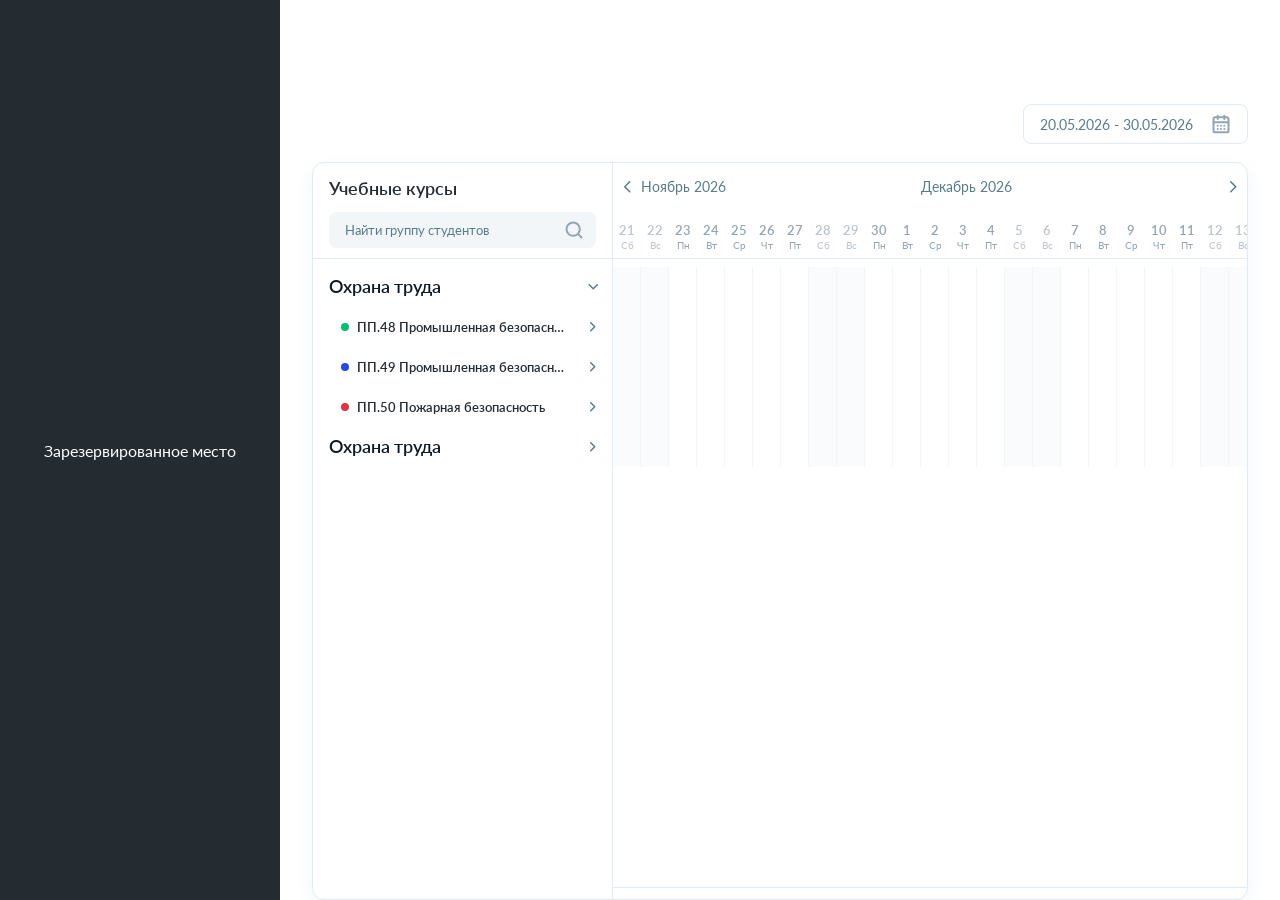
<file: calendarnew.html>
<!DOCTYPE html>
<html lang="ru">
<head>
<meta charset="UTF-8">
<meta name="viewport" content="width=device-width, initial-scale=1.0">
<title>Calendar Widget</title>
<link rel="preconnect" href="https://fonts.googleapis.com">
<link rel="preconnect" href="https://fonts.gstatic.com" crossorigin>
<link href="https://fonts.googleapis.com/css2?family=Lato:ital,wght@0,100;0,300;0,400;0,700;0,900;1,100;1,300;1,400;1,700;1,900&display=swap" rel="stylesheet">
<link rel="stylesheet" href="css/style.min.css">
<script defer src="js/app.min.js"></script>
<style>
  :root {
    --light-light-gray: #E2EBF0;
  }

  .sect-wrapper {
    width: 100%;
    height: 100vh;
    min-height: 100vh;
    display: flex;
    align-items: flex-start;
    justify-content: flex-start;
  }
  .sect-wrapper__info {
    display: flex;
    align-items: center;
    justify-content: center;
    width: 280px;
    min-width: 280px;
    height: 100%;
    background-color: #242B31;
    color: #fff;
    font-size: 16px;
  }

  .calendarW {
    width: 100%;
    height: 100vh;
    padding: 0 32px;
    padding-top: 104px;
    overflow: hidden;
    display: flex;
    flex-direction: column;
  }
  .calendarW-topbar {
    margin-bottom: 18px;
    display: flex;
    align-items: center;
    justify-content: space-between;
    flex-shrink: 0;
  }

  .calendarW-wrapper {
    width: 100%;
    flex: 1;
    display: flex;
    align-items: flex-start;
    justify-content: flex-start;
    border: 1px solid var(--light-light-gray);
    border-radius: 12px;
    box-shadow: 0 6px 16px 0 rgba(237,243,246,0.8);
    overflow: hidden;
    min-height: 0;
  }

  /* ============ RIGHT SIDEBAR (categories) ============ */
  .calendarW-right {
    width: 300px;
    min-width: 300px;
    height: 100%;
    border-right: 1px solid var(--light-light-gray);
    display: flex;
    flex-direction: column;
    overflow: hidden;
  }
  .calendarW-right__search {
    height: 96px;
    display: flex;
    flex-direction: column;
    align-items: flex-start;
    justify-content: flex-start;
    gap: 12px;
    padding: 15px 16px 11px 16px;
    border-bottom: 1px solid var(--light-light-gray);
    flex-shrink: 0;
  }
  .calendarW-right__title {
    margin: 0;
    font-weight: 600;
    font-size: 18px;
    line-height: 122%;
    color: #242B31;
  }
  .seach-calendar-wrapper {
    width: 100%;
    position: relative;
  }

  .seach-calendar {
    border-radius: 8px;
    padding: 10px 36px 10px 16px;
    width: 100%;
    height: 36px;
    background: #F2F6F9;
    border: none;
    outline: none;
    font-weight: 400;
    font-size: 13px;
    line-height: 123%;
    color: #597C8B;
  }


   .seach-calendar-wrapper::after {
      content: '';
      position: absolute;
      top: 50%;
      right: 12px;
      transform: translateY(-50%);
      display: block;
      width: 20px;
      height: 20px;
      background-image: url('img/icons/search.svg');
      background-size: 20px 20px;
    
   }

   .seach-calendar::placeholder {
    font-weight: 400;
    font-size: 13px;
    line-height: 123%;
    color: #597C8B;
   }

  /* Cats scroll */
  .calendarW-cat-scroll {
    overflow-y: auto;
    flex: 1;
    min-height: 0;
  }

  .calendarW-cat {
    padding: 8px 0;
  }
  .calendarW-cat__main-name {
    width: 100%;
    height: 40px;
    padding: 0 16px;
    display: flex;
    align-items: center;
    justify-content: space-between;
    cursor: pointer;
    transition: background-color 0.3s ease-in;
  }
  .calendarW-cat__main-name:hover { background-color: #F2F6F9; }
  .calendarW-cat__main-name span {
    display: block;
    font-weight: 600;
    font-size: 18px;
    line-height: 122%;
    color: #101A23;
  }

  .calendarW-cat__level2-name {
    width: 100%;
    height: 40px;
    padding: 0 16px;
    display: flex;
    align-items: center;
    justify-content: space-between;
    cursor: pointer;
    transition: background-color 0.3s ease-in;
  }
  .calendarW-cat__level2-name:hover { background-color: #F2F6F9; }
  .calendarW-cat__level2-name .dot {
    margin: 0 8px 0 12px;
    display: block;
    width: 8px;
    height: 8px;
    border-radius: 100%;
    flex-shrink: 0;
  }
  .calendarW-cat__level2-name span {
    white-space: nowrap;
    overflow: hidden;
    font-weight: 600;
    text-overflow: ellipsis;
    width: 100%;
    display: block;
    color: #242B31;
  }
  .calendarW-cat__level2-name svg {
    margin-left: 22px;
    display: block;
    flex-shrink: 0;
  }

  /* Arrow rotation when open */
  .calendarW-cat__main-name svg,
  .calendarW-cat__level2-name svg {
    transition: transform 0.25s ease;
  }
  .calendarW-cat__main-name.open svg,
  .calendarW-cat__level2-name.open svg {
    transform: rotate(90deg);
  }
  .calendarW-cat__level2-item {
    width: 100%;
    height: 40px;
    padding: 0 16px 0 44px;
    display: flex;
    align-items: center;
    justify-content: flex-start;
    font-weight: 600;
    font-size: 13px;
    line-height: 123%;
    color: #242B31;
    transition: color 0.3s ease-in;
  }
  .calendarW-cat__level2-item.disabled { color: #93A5B2; }

  /* ============ LEFT (calendar area) ============ */
  .calendarW-left {
    width: 100%;
    display: flex;
    flex-direction: column;
    height: 100%;
    overflow: hidden;
    position: relative;
  }

  /* Fixed header: nav + months + dates */
  .calendarW-header {
    flex-shrink: 0;
    position: relative;
  }

  .calendarW-area {
    width: 100%;
    height: 96px;
    position: relative;
    overflow: hidden;
  }

  .calendarW-nav {
    position: absolute;
    top: 14px;
    left: 0;
    width: 100%;
    display: flex;
    align-items: center;
    justify-content: space-between;
    z-index: 10;
    pointer-events: none;
    padding: 0 4px;
  }
  .calendarW-nav__prev,
  .calendarW-nav__next {
    display: flex;
    align-items: center;
    justify-content: center;
    width: 20px;
    height: 20px;
    transition: background-color 0.3s ease-in;
    border-radius: 6px;
    pointer-events: all;
    background-color: #fff;
  }
  .calendarW-nav__prev:hover,
  .calendarW-nav__next:hover { background-color: #F2F6F9; }

  /* Months strip */
  .calendarW-mounths-wrap {
    overflow: hidden;
    width: 100%;
  }
  .calendarW-mounths {
    display: flex;
    align-items: center;
    justify-content: flex-start;
    width: max-content;
    padding: 14px 0 6px 0;
  }
  .calendarW-mounths__item {
		padding-top: 14px;
		width: max-content;
    font-weight: 400;
    font-size: 14px;
    line-height: 143%;
    color: #597C8B;
    /* positioned by JS */
    position: absolute;
  }

  /* Dates strip */
  .calendarW-dates-wrap {
    margin-top: 11px;
    overflow: hidden;
    width: 100%;
    border-bottom: 1px solid var(--light-light-gray);
  }
  .calendarW-dates {
    display: flex;
    align-items: flex-start;
    justify-content: flex-start;
    width: max-content;
  }
  .calendarW-dates__name {
    width: 28px;
    display: flex;
    flex-direction: column;
    align-items: center;
    justify-content: center;
    flex-shrink: 0;
    font-weight: 600;
    font-size: 13px;
    line-height: 123%;
    text-align: center;
    color: #93A5B2;
    padding: 4px 0;
  }
  .calendarW-dates__name span {
    font-size: 10px;
    font-weight: 400;
    color: #93A5B2;
  }
  .calendarW-dates__name.weekend { color: #BCC4CD; }
  .calendarW-dates__name.weekend span { color: #BCC4CD; }

  /* Scrollable body */
  .calendarW-body {
    flex: 1;
    overflow-y: auto;
    overflow-x: hidden;
    min-height: 0;
    position: relative;
  }

  /* Cells */
  .calendarW-cells {
    padding: 8px 0;
    display: flex;
    flex-direction: column;
    align-items: flex-start;
    justify-content: flex-start;
  }
  .calendarW-cells__row {
    display: flex;
    align-items: flex-start;
    justify-content: flex-start;
    width: max-content;
    transition: all 0.3s ease-in;
  }
  .calendarW-cells__row:hover {
    position: relative;
  }
  .calendarW-cells__cell {
    width: 28px;
    height: 40px;
    border-right: 1px solid #F2F6F9;
    flex-shrink: 0;
  }
  .calendarW-cells__cell.weekend {
    position: relative;
  }

  .calendarW-cells__cell.weekend::after {
    content: '';
    display: block;
    position: absolute;
    top: 0;
    left: 0;
    width: 28px;
    height: 40px;
    background-color: #F9FBFC;
    z-index: -1;

  }
  .calendarW-cells__row.active .calendarW-cells__cell {
    /* colored by JS via inline background */
  }

  /* Hover highlight: row */
  .calendarW-cells__cell.hover-row {
    background-color: rgba(93, 156, 236, 0.10) !important;
  }
  /* Hover highlight: column (date header) */
  .calendarW-dates__name.hover-col {
    background-color: rgba(93, 156, 236, 0.12);
    border-radius: 4px;
  }
  /* Hover highlight: column cells */
  .calendarW-cells__cell.hover-col {
    background-color: rgba(93, 156, 236, 0.10) !important;
  }
  /* Intersection cell (row + col) gets stronger highlight */
  .calendarW-cells__cell.hover-row.hover-col {
    background-color: rgba(93, 156, 236, 0.22) !important;
  }

  /* Scrollbar at bottom */
  .calendarW-scrollbar-wrap {
    flex-shrink: 0;
    height: 12px;
    overflow-x: auto;
    overflow-y: hidden;
    border-top: 1px solid var(--light-light-gray);
    -webkit-overflow-scrolling: touch;
  }
  .calendarW-scrollbar-inner {
    height: 1px;
  }

  .calendarW-ontable {
    cursor: pointer;
    position: absolute;
    height: 24px;
    padding-bottom: 8px;
    border-bottom: 2px solid rgba(29, 167, 46, 1);
    font-size: 13px;
    font-weight: 600;
    white-space: nowrap;
    z-index: 5;
    overflow: visible;
  }
  .calendarW-tooltip {
    display: none;
    position: fixed;
    max-width: 309px;
    width: 309px;
    padding: 16px;
    border: 1px solid var(--light-light-gray);
    border-radius: 12px;
    box-shadow: 0 8px 48px 0 rgba(158, 187, 204, 0.3);
    background: #fff;
    flex-direction: column;
    align-items: flex-start;
    gap: 12px;
    z-index: 1000;
    cursor: default;
  }
  .calendarW-tooltip__name {
    display: flex;
    align-items: center;
    justify-content: flex-start;
    gap: 8px;
    font-weight: 600;
    font-size: 18px;
    line-height: 122%;
    color: #1DA72E;
    text-decoration: none;
    cursor: pointer;
    transition: all 0.3s ease-in;
  }
  .calendarW-tooltip__name:hover {
    opacity: 0.7;
  }
  .calendarW-tooltip__name svg { display: block; width: 20px; height: 20px; }
  .calendarW-tooltip__company {
    margin: 0;
    font-weight: 400;
    font-size: 13px;
    line-height: 123%;
    color: #242B31;
    white-space: wrap;
  }
  .calendarW-tooltip__list {
    display: flex;
    flex-direction: column;
    align-items: flex-start;
    justify-content: flex-start;
    gap: 12px;
    width: 100%;
  }
  .calendarW-tooltip__item {
    font-weight: 400;
    margin: 0;
    display: flex;
    align-items: center;
    justify-content: flex-start;
    gap: 4px;
    color: #242B31;
  }
  .calendarW-tooltip__item span { color: #597C8B; }

  .calendarW-tooltip__close {
    position: absolute;
    top: 12px;
    right: 12px;
    width: 24px;
    height: 24px;
    display: flex;
    align-items: center;
    justify-content: center;
    background: none;
    border: none;
    cursor: pointer;
    padding: 0;
    color: #93A5B2;
    border-radius: 4px;
    transition: background-color 0.2s ease, color 0.2s ease;
    flex-shrink: 0;
  }
  .calendarW-tooltip__close:hover {
    background-color: #F2F6F9;
    color: #242B31;
  }
  .calendarW-tooltip {
    position: fixed !important;
  }
</style>
</head>
<body>

<section class="sect py-0">
  <div class="sect-wrapper">
    <div class="sect-wrapper__info">Зарезервированное место</div>

    <div class="calendarW">
      <!-- Topbar -->
      <div class="calendarW-topbar">
        <div></div>
        <div class="calendarDatePicker">
          <div class="inputW">
            <input type="text" class="calendar formInput w-225" value="20.05.2026 - 30.05.2026">
          </div>
        </div>
      </div>

      <!-- Main wrapper -->
      <div class="calendarW-wrapper">

        <!-- Categories -->
        <div class="calendarW-right">
          <div class="calendarW-right__search">
            <h4 class="calendarW-right__title">Учебные курсы</h4>
            <div class="seach-calendar-wrapper">
              <input type="search" class="seach-calendar" placeholder="Найти группу студентов">
            </div>
          </div>
          <div class="calendarW-cat-scroll">
            <ul class="list-reset calendarW-cat">

              <!-- Cat 1 -->
              <li class="calendarW-cat__main">
                <div class="calendarW-cat__main-name open">
                  <span>Охрана труда</span>
                  <svg width="6" height="10" viewBox="0 0 6 10" fill="none"><path d="M0.75 8.75L4.75 4.75L0.75 0.75" stroke="#597C8B" stroke-width="1.5" stroke-linecap="round" stroke-linejoin="round"/></svg>
                </div>
                <ul class="list-reset calendarW-cat__level2" data-row="0">
                  <li class="calendarW-cat__level2-name">
                    <div class="dot" style="background-color: rgba(0,191,112,1);"></div>
                    <span>ПП.48 Промышленная безопасность опасных производственных объектов</span>
                    <svg width="6" height="10" viewBox="0 0 6 10" fill="none"><path d="M0.75 8.75L4.75 4.75L0.75 0.75" stroke="#597C8B" stroke-width="1.5" stroke-linecap="round" stroke-linejoin="round"/></svg>
                  </li>
                  <li class="calendarW-cat__level2-item">РП720587 25.04.2026 – 15.05.2026</li>
                  <li class="calendarW-cat__level2-item">РП720588 20.05.2026 – 05.06.2026</li>
                  <li class="calendarW-cat__level2-item">РП720591 28.04.2026 – 10.05.2026</li>
                  <li class="calendarW-cat__level2-item">РП720592 03.05.2026 – 20.05.2026</li>
                  <li class="calendarW-cat__level2-item">РП720593 12.05.2026 – 25.05.2026</li>
                </ul>
                <ul class="list-reset calendarW-cat__level2" data-row="1">
                  <li class="calendarW-cat__level2-name">
                    <div class="dot" style="background-color: rgb(38, 73, 226);"></div>
                    <span>ПП.49 Промышленная безопасность</span>
                    <svg width="6" height="10" viewBox="0 0 6 10" fill="none"><path d="M0.75 8.75L4.75 4.75L0.75 0.75" stroke="#597C8B" stroke-width="1.5" stroke-linecap="round" stroke-linejoin="round"/></svg>
                  </li>
                  <li class="calendarW-cat__level2-item">РП720589 05.05.2026 – 28.05.2026</li>
                  <li class="calendarW-cat__level2-item">РП720595 22.04.2026 – 08.05.2026</li>
                  <li class="calendarW-cat__level2-item">РП720596 10.05.2026 – 22.05.2026</li>
                  <li class="calendarW-cat__level2-item">РП720597 15.05.2026 – 30.05.2026</li>
                  <li class="calendarW-cat__level2-item">РП720598 20.05.2026 – 03.06.2026</li>
                </ul>
                <ul class="list-reset calendarW-cat__level2" data-row="3">
                  <li class="calendarW-cat__level2-name">
                    <div class="dot" style="background-color: rgb(220, 53, 69);"></div>
                    <span>ПП.50 Пожарная безопасность</span>
                    <svg width="6" height="10" viewBox="0 0 6 10" fill="none"><path d="M0.75 8.75L4.75 4.75L0.75 0.75" stroke="#597C8B" stroke-width="1.5" stroke-linecap="round" stroke-linejoin="round"/></svg>
                  </li>
                  <li class="calendarW-cat__level2-item">РП720601</li>
                  <li class="calendarW-cat__level2-item">РП720602</li>
                  <li class="calendarW-cat__level2-item">РП720603</li>
                </ul>
              </li>

              <!-- Cat 2 -->
              <li class="calendarW-cat__main">
                <div class="calendarW-cat__main-name">
                  <span>Охрана труда</span>
                  <svg width="6" height="10" viewBox="0 0 6 10" fill="none"><path d="M0.75 8.75L4.75 4.75L0.75 0.75" stroke="#597C8B" stroke-width="1.5" stroke-linecap="round" stroke-linejoin="round"/></svg>
                </div>
                <ul class="list-reset calendarW-cat__level2" data-row="2">
                  <li class="calendarW-cat__level2-name">
                    <div class="dot" style="background-color: rgba(255,120,1,1);"></div>
                    <span>ПП.48 Промышленная безопасность опасных производственных объектов</span>
                    <svg width="6" height="10" viewBox="0 0 6 10" fill="none"><path d="M0.75 8.75L4.75 4.75L0.75 0.75" stroke="#597C8B" stroke-width="1.5" stroke-linecap="round" stroke-linejoin="round"/></svg>
                  </li>
                  <li class="calendarW-cat__level2-item">РП720589</li>
                  <li class="calendarW-cat__level2-item">РП720595</li>
                  <li class="calendarW-cat__level2-item">РП720596</li>
                  <li class="calendarW-cat__level2-item">РП720597</li>
                  <li class="calendarW-cat__level2-item">РП720598</li>
                </ul>
              </li>

            </ul>
          </div>
        </div>
        <!-- /Categories -->

        <!-- Calendar area -->
        <div class="calendarW-left">
          <div class="calendarW-header">
            <!-- Nav buttons -->
            <div class="calendarW-area">
              <div class="calendarW-nav">
                <button class="btn-reset calendarW-nav__prev">
                  <svg width="7" height="12" viewBox="0 0 7 12" fill="none"><path d="M5.75 10.75L0.75 5.75L5.75 0.75" stroke="#597C8B" stroke-width="1.5" stroke-linecap="round" stroke-linejoin="round"/></svg>
                </button>
                <button class="btn-reset calendarW-nav__next">
                  <svg width="7" height="12" viewBox="0 0 7 12" fill="none"><path d="M0.75 10.75L5.75 5.75L0.75 0.75" stroke="#597C8B" stroke-width="1.5" stroke-linecap="round" stroke-linejoin="round"/></svg>
                </button>
              </div>
              <!-- Month labels positioned absolutely -->
              <div class="calendarW-mounths-wrap" style="height:44px; position:relative;">
                <div class="calendarW-mounths" id="calendarMounths"></div>
              </div>
              <!-- Dates strip -->
              <div class="calendarW-dates-wrap">
                <div class="calendarW-dates" id="calendarDates"></div>
              </div>
            </div>
          </div>

          <!-- Scrollable body with cells -->
          <div class="calendarW-body" id="calendarBody">
            <div class="calendarW-cells" id="calendarCells">
              <!-- rows generated by JS -->
            </div>

          </div><!-- /calendarW-body -->

          <!-- Horizontal scrollbar at bottom -->
          <div class="calendarW-scrollbar-wrap" id="calendarScrollbarWrap">
            <div class="calendarW-scrollbar-inner" id="calendarScrollbarInner"></div>
          </div>

        </div><!-- /calendarW-left -->
      </div><!-- /calendarW-wrapper -->
    </div><!-- /calendarW -->
  </div>
</section>

<script>
document.addEventListener('DOMContentLoaded', function () {

  // =============================================
  // CONFIG
  // =============================================
  const CELL_W = 28;
  const TOTAL_MONTHS = 3;
  const RU_MONTHS = ['Январь','Февраль','Март','Апрель','Май','Июнь','Июль','Август','Сентябрь','Октябрь','Ноябрь','Декабрь'];
  const RU_DAYS_SHORT = ['Вс','Пн','Вт','Ср','Чт','Пт','Сб'];
  const ROW_H = 40; // must match .calendarW-cells__cell height

  // =============================================
  // BARS DATA  (row = data-row на level2, barRow = индекс строки внутри level2)
  // level2-name всегда строка 0 внутри своего level2
  // level2-item[0] → строка 1, [1] → строка 2, etc.
  // =============================================
  const BARS_DATA = [
    // === level2Row:0 (первая категория ПП.48, зелёная) ===
    // itemRow:1 = РП720587
    {
      level2Row: 0, itemRow: 1,
      label: 'РП720587',
      dateFrom: '2026-04-25', dateTo: '2026-05-15',
      color: 'rgba(0,191,112,1)',
      tooltip: { group: 'РП720587', company: 'ООО "Название компании", ООО "Название компании".', students: 24, dates: '25.04.26 – 15.05.2026', hours: '33 h', responsible: 'Иванов И.И. Круглов А.Б.' }
    },
    // itemRow:2 = РП720588
    {
      level2Row: 0, itemRow: 2,
      label: 'РП720588',
      dateFrom: '2026-05-20', dateTo: '2026-06-05',
      color: 'rgba(0,191,112,1)',
      tooltip: { group: 'РП720588', company: 'ООО "Название компании".', students: 12, dates: '20.05.26 – 05.06.2026', hours: '16 h', responsible: 'Петров П.П.' }
    },
    // itemRow:3 = РП720591
    {
      level2Row: 0, itemRow: 3,
      label: 'РП720591',
      dateFrom: '2026-04-28', dateTo: '2026-05-10',
      color: 'rgba(0,191,112,1)',
      tooltip: { group: 'РП720591', company: 'ООО "Название компании".', students: 8, dates: '28.04.26 – 10.05.2026', hours: '20 h', responsible: 'Иванов И.И.' }
    },
    // itemRow:4 = РП720592
    {
      level2Row: 0, itemRow: 4,
      label: 'РП720592',
      dateFrom: '2026-05-03', dateTo: '2026-05-20',
      color: 'rgba(0,191,112,1)',
      tooltip: { group: 'РП720592', company: 'ООО "Название компании".', students: 15, dates: '03.05.26 – 20.05.2026', hours: '28 h', responsible: 'Сидоров С.С.' }
    },
    // itemRow:5 = РП720593
    {
      level2Row: 0, itemRow: 5,
      label: 'РП720593',
      dateFrom: '2026-05-12', dateTo: '2026-05-25',
      color: 'rgba(0,191,112,1)',
      tooltip: { group: 'РП720593', company: 'ООО "Название компании".', students: 6, dates: '12.05.26 – 25.05.2026', hours: '18 h', responsible: 'Петров П.П.' }
    },

    // === level2Row:1 (вторая категория ПП.48, оранжевая) ===
    // itemRow:1 = РП720589
    {
      level2Row: 1, itemRow: 1,
      label: 'РП720589',
      dateFrom: '2026-05-05', dateTo: '2026-05-28',
      color: 'rgba(38, 73, 226,1)',
      tooltip: { group: 'РП720589', company: 'ООО "Другая компания".', students: 18, dates: '05.05.26 – 28.05.2026', hours: '24 h', responsible: 'Сидоров С.С.' }
    },
    // itemRow:2 = РП720595
    {
      level2Row: 1, itemRow: 2,
      label: 'РП720595',
      dateFrom: '2026-04-22', dateTo: '2026-05-08',
      color: 'rgba(38, 73, 226,1)',
      tooltip: { group: 'РП720595', company: 'ООО "Другая компания".', students: 9, dates: '22.04.26 – 08.05.2026', hours: '16 h', responsible: 'Сидоров С.С.' }
    },
    // itemRow:3 = РП720596
    {
      level2Row: 1, itemRow: 3,
      label: 'РП720596',
      dateFrom: '2026-05-10', dateTo: '2026-05-22',
      color: 'rgba(38, 73, 226,1)',
      tooltip: { group: 'РП720596', company: 'ООО "Другая компания".', students: 11, dates: '10.05.26 – 22.05.2026', hours: '18 h', responsible: 'Иванов И.И.' }
    },
    // itemRow:4 = РП720597
    {
      level2Row: 1, itemRow: 4,
      label: 'РП720597',
      dateFrom: '2026-05-15', dateTo: '2026-05-30',
      color: 'rgba(38, 73, 226,1)',
      tooltip: { group: 'РП720597', company: 'ООО "Другая компания".', students: 7, dates: '15.05.26 – 30.05.2026', hours: '14 h', responsible: 'Круглов А.Б.' }
    },
    // itemRow:5 = РП720598
    {
      level2Row: 1, itemRow: 5,
      label: 'РП720598',
      dateFrom: '2026-05-20', dateTo: '2026-06-03',
      color: 'rgba(38, 73, 226,1)',
      tooltip: { group: 'РП720598', company: 'ООО "Другая компания".', students: 13, dates: '20.05.26 – 03.06.2026', hours: '20 h', responsible: 'Петров П.П.' }
    }
  ];

  const GROUP_SVG = `<svg width="20" height="20" viewBox="0 0 20 20" fill="none" xmlns="http://www.w3.org/2000/svg"><g clip-path="url(#cg)"><path d="M7.5 19.167C7.5 18.725 7.325 18.3 7.012 17.988C6.699 17.676 6.276 17.5 5.833 17.5H2.5C2.058 17.5 1.634 17.676 1.322 17.988C1.009 18.3 0.833 18.725 0.833 19.167" stroke="#1DA72E" stroke-width="2" stroke-linecap="round" stroke-linejoin="round"/><path d="M19.167 19.167C19.167 18.725 18.991 18.3 18.679 17.988C18.366 17.676 17.942 17.5 17.5 17.5H14.167C13.725 17.5 13.3 17.676 12.988 17.988C12.676 18.3 12.5 18.725 12.5 19.167" stroke="#1DA72E" stroke-width="2" stroke-linecap="round" stroke-linejoin="round"/><path d="M13.333 8.333C13.333 7.891 13.158 7.467 12.845 7.155C12.533 6.842 12.109 6.667 11.667 6.667H8.333C7.891 6.667 7.467 6.842 7.155 7.155C6.842 7.467 6.667 7.891 6.667 8.333" stroke="#1DA72E" stroke-width="2" stroke-linecap="round" stroke-linejoin="round"/><path d="M4.167 15C5.087 15 5.833 14.254 5.833 13.333C5.833 12.413 5.087 11.667 4.167 11.667C3.246 11.667 2.5 12.413 2.5 13.333C2.5 14.254 3.246 15 4.167 15Z" stroke="#1DA72E" stroke-width="2" stroke-linecap="round" stroke-linejoin="round"/><path d="M15.833 15C16.754 15 17.5 14.254 17.5 13.333C17.5 12.413 16.754 11.667 15.833 11.667C14.913 11.667 14.167 12.413 14.167 13.333C14.167 14.254 14.913 15 15.833 15Z" stroke="#1DA72E" stroke-width="2" stroke-linecap="round" stroke-linejoin="round"/><path d="M10 4.167C10.92 4.167 11.667 3.42 11.667 2.5C11.667 1.58 10.92 0.833 10 0.833C9.08 0.833 8.333 1.58 8.333 2.5C8.333 3.42 9.08 4.167 10 4.167Z" stroke="#1DA72E" stroke-width="2" stroke-linecap="round" stroke-linejoin="round"/></g><defs><clipPath id="cg"><rect width="20" height="20" fill="white"/></clipPath></defs></svg>`;

  // =============================================
  // STATE
  // =============================================
  let monthOffset = 0;
  let currentScrollLeft = 0;
  let currentDays = [];
  let currentStartDate = null;

  // =============================================
  // HELPERS
  // =============================================
  function isWeekend(date) {
    const d = date.getDay();
    return d === 0 || d === 6;
  }

  function buildDays(startDate) {
    const days = [];
    const d = new Date(startDate);
    const endDate = new Date(startDate);
    endDate.setMonth(endDate.getMonth() + TOTAL_MONTHS);
    while (d < endDate) {
      days.push(new Date(d));
      d.setDate(d.getDate() + 1);
    }
    return days;
  }

  function getStartDate() {
    const now = new Date();
    return new Date(now.getFullYear(), now.getMonth() - 1 + monthOffset, 21);
  }

  // =============================================
  // DOM REFS
  // =============================================
  const datesContainer   = document.getElementById('calendarDates');
  const mounthsContainer = document.getElementById('calendarMounths');
  const cellsContainer   = document.getElementById('calendarCells');
  const scrollbarWrap    = document.getElementById('calendarScrollbarWrap');
  const scrollbarInner   = document.getElementById('calendarScrollbarInner');
  const calendarBody     = document.getElementById('calendarBody');
  const catScrollEl      = document.querySelector('.calendarW-cat-scroll');
  const datesWrap        = datesContainer.parentElement;

  // =============================================
  // COMPUTE VISIBLE ROWS
  // Every visible element in the category list = one row in the table
  // =============================================
  function getVisibleRows() {
    const rows = [];
    document.querySelectorAll('.calendarW-cat__main').forEach((main, mainIdx) => {
      // main-name is always visible → always a row
      rows.push({ type: 'main', mainIdx, level2Row: null, itemIndex: null, el: main.querySelector('.calendarW-cat__main-name') });

      // Iterate over ALL level2 groups inside this category
      main.querySelectorAll('.calendarW-cat__level2').forEach(level2 => {
        if (level2.style.display === 'none' || level2.style.display === '') return;

        const level2Row = parseInt(level2.dataset.row);

        // level2-name → row
        rows.push({ type: 'level2name', mainIdx, level2Row, itemIndex: 0, el: level2.querySelector('.calendarW-cat__level2-name') });

        // level2-items (only visible ones)
        level2.querySelectorAll('.calendarW-cat__level2-item').forEach((item, idx) => {
          if (item.style.display !== 'none') {
            rows.push({ type: 'item', mainIdx, level2Row, itemIndex: idx + 1, el: item });
          }
        });
      });
    });
    return rows;
  }

  // =============================================
  // RENDER CALENDAR (dates + months)
  // =============================================
  function renderCalendar() {
    currentStartDate = getStartDate();
    currentDays = buildDays(currentStartDate);
    const totalWidth = currentDays.length * CELL_W;

    // Dates
    datesContainer.innerHTML = '';
    currentDays.forEach(day => {
      const el = document.createElement('div');
      el.className = 'calendarW-dates__name' + (isWeekend(day) ? ' weekend' : '');
      el.dataset.date = day.toISOString().slice(0, 10);
      el.innerHTML = `${day.getDate()} <span>${RU_DAYS_SHORT[day.getDay()]}</span>`;
      datesContainer.appendChild(el);
    });

    // Month labels
    mounthsContainer.innerHTML = '';
    const monthPositions = {};
    currentDays.forEach((day, idx) => {
      const key = `${day.getFullYear()}-${day.getMonth()}`;
      if (!(key in monthPositions)) {
        monthPositions[key] = { idx, year: day.getFullYear(), month: day.getMonth() };
      }
    });
    Object.values(monthPositions).forEach(mp => {
      const label = document.createElement('div');
      label.className = 'calendarW-mounths__item';
      label.textContent = `${RU_MONTHS[mp.month]} ${mp.year}`;
      label.style.left = ((mp.idx + 1) * CELL_W) + 'px';
      label.style.top = '0';
      mounthsContainer.appendChild(label);
    });

    // Scrollbar
    scrollbarInner.style.width = totalWidth + 'px';
    scrollbarInner.style.height = '1px';

    // Update max scroll: total calendar width minus visible area width
    const leftPanelWidth = scrollbarWrap.getBoundingClientRect().width;
    window._calendarMaxScroll = Math.max(0, totalWidth - leftPanelWidth);
  }

  // =============================================
  // REAPPLY HIGHLIGHTS — restore bg color for all active level2 rows
  // =============================================
  function reapplyHighlights() {
    document.querySelectorAll('.calendarW-cat__level2.active').forEach(level2 => {
      const dot = level2.querySelector('.dot');
      if (!dot) return;
      const color = window.getComputedStyle(dot).backgroundColor;
      const parts = color.match(/\d+(\.\d+)?/g) || [];
      if (parts.length < 3) return;
      const [r, g, b] = parts;
      const l2idx = level2.dataset.row;
      document.querySelectorAll(`.calendarW-cells__row[data-level2row="${l2idx}"]`).forEach(row => {
        row.querySelectorAll('.calendarW-cells__cell').forEach(c => {
          c.style.backgroundColor = `rgba(${r},${g},${b},0.1)`;
        });
      });
    });
  }

  // =============================================
  // RENDER CELLS — one row per visible category element
  // =============================================
  function renderCells() {
    cellsContainer.innerHTML = '';
    document.querySelectorAll('.calendarW-ontable').forEach(el => el.remove());

    const visibleRows = getVisibleRows();

    visibleRows.forEach((rowInfo, rowIdx) => {
      const row = document.createElement('div');
      row.className = 'calendarW-cells__row';
      row.dataset.cellrow = rowIdx;
      if (rowInfo.level2Row !== null) {
        row.dataset.level2row = rowInfo.level2Row;
        row.dataset.itemindex = rowInfo.itemIndex;
      }

      currentDays.forEach(day => {
        const cell = document.createElement('div');
        cell.className = 'calendarW-cells__cell' + (isWeekend(day) ? ' weekend' : '');
        cell.dataset.date = day.toISOString().slice(0, 10);
        row.appendChild(cell);
      });
      cellsContainer.appendChild(row);
    });

    renderBars(visibleRows);
    syncScroll(currentScrollLeft);
    reapplyHighlights();
  }

  // =============================================
  // RENDER BARS
  // =============================================
  function renderBars(visibleRows) {
    document.querySelectorAll('.calendarW-ontable').forEach(el => el.remove());

    const dateIndex = {};
    currentDays.forEach((d, i) => {
      dateIndex[d.toISOString().slice(0, 10)] = i;
    });

    const startStr = currentStartDate.toISOString().slice(0, 10);
    const endDate = new Date(currentStartDate);
    endDate.setMonth(endDate.getMonth() + TOTAL_MONTHS);
    const endStr = endDate.toISOString().slice(0, 10);

    BARS_DATA.forEach(bar => {
      if (bar.dateTo < startStr || bar.dateFrom > endStr) return;

      const fromStr = bar.dateFrom < startStr ? startStr : bar.dateFrom;
      const toStr   = bar.dateTo   > endStr   ? endStr   : bar.dateTo;

      const fromIdx = dateIndex[fromStr];
      const toIdx   = dateIndex[toStr];
      if (fromIdx === undefined || toIdx === undefined) return;

      // Find the matching row index in visibleRows
      const rowIdx = visibleRows.findIndex(r =>
        r.level2Row === bar.level2Row && r.itemIndex === bar.itemRow
      );
      if (rowIdx === -1) return; // row not visible

      const barLeft  = fromIdx * CELL_W;
      const barWidth = (toIdx - fromIdx + 1) * CELL_W;
      const barTop = rowIdx * ROW_H + (ROW_H + 5) / 2;

      const labelText = `${bar.label} ${bar.dateFrom.split('-').reverse().join('.')} – ${bar.dateTo.split('-').reverse().join('.')}`;
      const t = bar.tooltip;

      const ontable = document.createElement('div');
      ontable.className = 'calendarW-ontable';
      ontable.dataset.origLeft = barLeft;
      ontable.style.top    = barTop + 'px';
      ontable.style.left   = (barLeft - currentScrollLeft) + 'px';
      ontable.style.width  = barWidth + 'px';
      ontable.style.borderBottomColor = bar.color;
      ontable.style.overflow = 'hidden';
      ontable.style.textOverflow = 'ellipsis';
      ontable.innerHTML = `${labelText}<div class="calendarW-tooltip"><button class="calendarW-tooltip__close" title="Закрыть"><svg width="12" height="12" viewBox="0 0 12 12" fill="none" xmlns="http://www.w3.org/2000/svg"><path d="M1 1L11 11M11 1L1 11" stroke="currentColor" stroke-width="1.5" stroke-linecap="round"/></svg></button><a href="#" class="calendarW-tooltip__name">${GROUP_SVG}Группа ${t.group}</a><p class="calendarW-tooltip__company">${t.company}</p><ul class="list-reset calendarW-tooltip__list"><li class="calendarW-tooltip__item"><span>Студентов:</span> ${t.students}</li><li class="calendarW-tooltip__item"><span>Даты:</span> ${t.dates}</li><li class="calendarW-tooltip__item"><span>Часов по учебному плану:</span> ${t.hours}</li><li class="calendarW-tooltip__item"><span>Ответственные:</span> ${t.responsible}</li></ul></div>`;

      calendarBody.appendChild(ontable);
    });
  }

  // =============================================
  // SCROLL SYNC  (horizontal)
  // =============================================
  function syncScroll(left) {
    datesContainer.style.transform = `translateX(-${left}px)`;
    mounthsContainer.style.transform = `translateX(-${left}px)`;
    document.querySelectorAll('.calendarW-cells__row').forEach(row => {
      row.style.transform = `translateX(-${left}px)`;
    });
    document.querySelectorAll('.calendarW-ontable').forEach(bar => {
      const origLeft = parseFloat(bar.dataset.origLeft);
      bar.style.left = (origLeft - left) + 'px';
    });
  }

  scrollbarWrap.addEventListener('scroll', function () {
    const maxScroll = window._calendarMaxScroll || 0;
    currentScrollLeft = Math.min(scrollbarWrap.scrollLeft, maxScroll);
    if (scrollbarWrap.scrollLeft > maxScroll) scrollbarWrap.scrollLeft = maxScroll;
    syncScroll(currentScrollLeft);
  });

  document.querySelector('.calendarW-left').addEventListener('wheel', function (e) {
    // Support horizontal scroll: Shift+scroll, native horizontal scroll (trackpad/iOS), or deltaX
    const isHorizontal = e.shiftKey || Math.abs(e.deltaX) > Math.abs(e.deltaY) || (e.deltaX !== 0 && e.deltaY === 0);
    if (isHorizontal) {
      e.preventDefault();
      const delta = e.shiftKey ? e.deltaY : (Math.abs(e.deltaX) > Math.abs(e.deltaY) ? e.deltaX : e.deltaY);
      const maxScroll = window._calendarMaxScroll || 0;
      currentScrollLeft = Math.max(0, Math.min(currentScrollLeft + delta, maxScroll));
      scrollbarWrap.scrollLeft = currentScrollLeft;
      syncScroll(currentScrollLeft);
    }
  }, { passive: false });

  // Touch support for iOS horizontal scroll on the calendar area
  let touchStartX = 0;
  let touchStartScrollLeft = 0;
  document.querySelector('.calendarW-left').addEventListener('touchstart', function (e) {
    if (e.touches.length === 1) {
      touchStartX = e.touches[0].clientX;
      touchStartScrollLeft = currentScrollLeft;
    }
  }, { passive: true });
  document.querySelector('.calendarW-left').addEventListener('touchmove', function (e) {
    if (e.touches.length === 1) {
      const dx = touchStartX - e.touches[0].clientX;
      const maxScroll = window._calendarMaxScroll || 0;
      currentScrollLeft = Math.max(0, Math.min(touchStartScrollLeft + dx, maxScroll));
      scrollbarWrap.scrollLeft = currentScrollLeft;
      syncScroll(currentScrollLeft);
    }
  }, { passive: true });

  // Sync vertical scroll between category list and calendar body
  let isSyncingScroll = false;
  calendarBody.addEventListener('scroll', function () {
    if (isSyncingScroll) return;
    isSyncingScroll = true;
    catScrollEl.scrollTop = calendarBody.scrollTop;
    isSyncingScroll = false;
  });
  catScrollEl.addEventListener('scroll', function () {
    if (isSyncingScroll) return;
    isSyncingScroll = true;
    calendarBody.scrollTop = catScrollEl.scrollTop;
    isSyncingScroll = false;
  });

  // =============================================
  // NAV ARROWS
  // =============================================
  document.querySelector('.calendarW-nav__prev').addEventListener('click', function () {
    monthOffset--;
    currentScrollLeft = 0;
    scrollbarWrap.scrollLeft = 0;
    renderCalendar();
    renderCells();
  });
  document.querySelector('.calendarW-nav__next').addEventListener('click', function () {
    monthOffset++;
    currentScrollLeft = 0;
    scrollbarWrap.scrollLeft = 0;
    renderCalendar();
    renderCells();
  });

  // =============================================
  // ACCORDION CATS  — после каждого toggle перерисовываем ячейки
  // =============================================
  document.querySelectorAll('.calendarW-cat__level2').forEach(el => {
    el.style.display = 'none';
  });
  document.querySelectorAll('.calendarW-cat__level2-item').forEach(el => {
    el.style.display = 'none';
  });

  // Open first category by default
  const firstMainName = document.querySelector('.calendarW-cat__main-name');
  if (firstMainName) {
    const firstMain = firstMainName.closest('.calendarW-cat__main');
    firstMain.querySelectorAll('.calendarW-cat__level2').forEach(el => {
      el.style.display = 'block';
    });
    firstMainName.classList.add('open');
  }

  document.querySelectorAll('.calendarW-cat__main-name').forEach(btn => {
    btn.addEventListener('click', function (e) {
      e.stopPropagation();
      const main = this.closest('.calendarW-cat__main');
      const level2Els = main.querySelectorAll('.calendarW-cat__level2');
      if (!level2Els.length) return;
      const isOpen = this.classList.contains('open');
      level2Els.forEach(el => { el.style.display = isOpen ? 'none' : 'block'; });
      this.classList.toggle('open', !isOpen);
      renderCells();
    });
  });

  document.querySelectorAll('.calendarW-cat__level2-name').forEach(btn => {
    btn.addEventListener('click', function (e) {
      e.stopPropagation();
      const level2 = this.closest('.calendarW-cat__level2');
      if (!level2) return;

      const dot = this.querySelector('.dot');
      const items = level2.querySelectorAll('.calendarW-cat__level2-item');
      const isVisible = items[0]?.style.display !== 'none';

      // Accordion: toggle items visibility
      items.forEach(item => {
        item.style.display = isVisible ? 'none' : 'flex';
      });
      this.classList.toggle('open', !isVisible);

      // Active highlight: add on first click, remove only on second click (when items were already visible)
      if (!level2.classList.contains('active')) {
        level2.classList.add('active');
        if (dot) {
          const color = window.getComputedStyle(dot).backgroundColor;
          const parts = color.match(/\d+(\.\d+)?/g) || [];
          if (parts.length >= 3) {
            const [r, g, b] = parts;
            level2.style.backgroundColor = `rgba(${r},${g},${b},0.1)`;
          }
        }
      } else if (isVisible) {
        // Second click while open = deactivate
        level2.classList.remove('active');
        level2.style.backgroundColor = '';
        this.classList.remove('open');
      }

      renderCells();
    });
  });

  // =============================================
  // TOOLTIPS
  // =============================================
  document.addEventListener('click', function (e) {
    // Close button inside tooltip
    if (e.target.closest('.calendarW-tooltip__close')) {
      const tooltip = e.target.closest('.calendarW-tooltip');
      if (tooltip) tooltip.style.display = 'none';
      return;
    }

    const ontable = e.target.closest('.calendarW-ontable');
    if (ontable) {
      if (e.target.closest('.calendarW-tooltip')) return;
      const tooltip = ontable.querySelector('.calendarW-tooltip');
      if (!tooltip) return;
      const isVisible = tooltip.style.display === 'flex';
      document.querySelectorAll('.calendarW-tooltip').forEach(t => { t.style.display = 'none'; });
      if (!isVisible) {
        tooltip.style.display = 'flex';
        // Position using fixed coords relative to viewport
        const rect = ontable.getBoundingClientRect();
        let top = rect.top - tooltip.offsetHeight - 8;
        let left = rect.right - 309;
        if (top < 8) top = rect.bottom + 8;
        if (left < 8) left = 8;
        tooltip.style.top  = top + 'px';
        tooltip.style.left = left + 'px';
      }
      return;
    }
    document.querySelectorAll('.calendarW-tooltip').forEach(t => { t.style.display = 'none'; });
  });

  // =============================================
  // HOVER HIGHLIGHT — row + column
  // =============================================
  function clearHoverHighlights() {
    document.querySelectorAll('.calendarW-cells__cell.hover-row').forEach(c => c.classList.remove('hover-row'));
    document.querySelectorAll('.calendarW-cells__cell.hover-col').forEach(c => c.classList.remove('hover-col'));
    document.querySelectorAll('.calendarW-dates__name.hover-col').forEach(d => d.classList.remove('hover-col'));
  }

  cellsContainer.addEventListener('mouseover', function (e) {
    const cell = e.target.closest('.calendarW-cells__cell');
    if (!cell) return;
    clearHoverHighlights();

    const row = cell.closest('.calendarW-cells__row');
    const date = cell.dataset.date;

    // Highlight entire row
    if (row) {
      row.querySelectorAll('.calendarW-cells__cell').forEach(c => c.classList.add('hover-row'));
    }

    // Highlight entire column (same date across all rows) + date header
    if (date) {
      document.querySelectorAll(`.calendarW-cells__cell[data-date="${date}"]`).forEach(c => c.classList.add('hover-col'));
      const dateHeader = document.querySelector(`.calendarW-dates__name[data-date="${date}"]`);
      if (dateHeader) dateHeader.classList.add('hover-col');
    }
  });

  cellsContainer.addEventListener('mouseleave', function () {
    clearHoverHighlights();
  });

  // =============================================
  // INIT
  // =============================================
  renderCalendar();
  renderCells();
});
</script>
</body>
</html>
</file>
